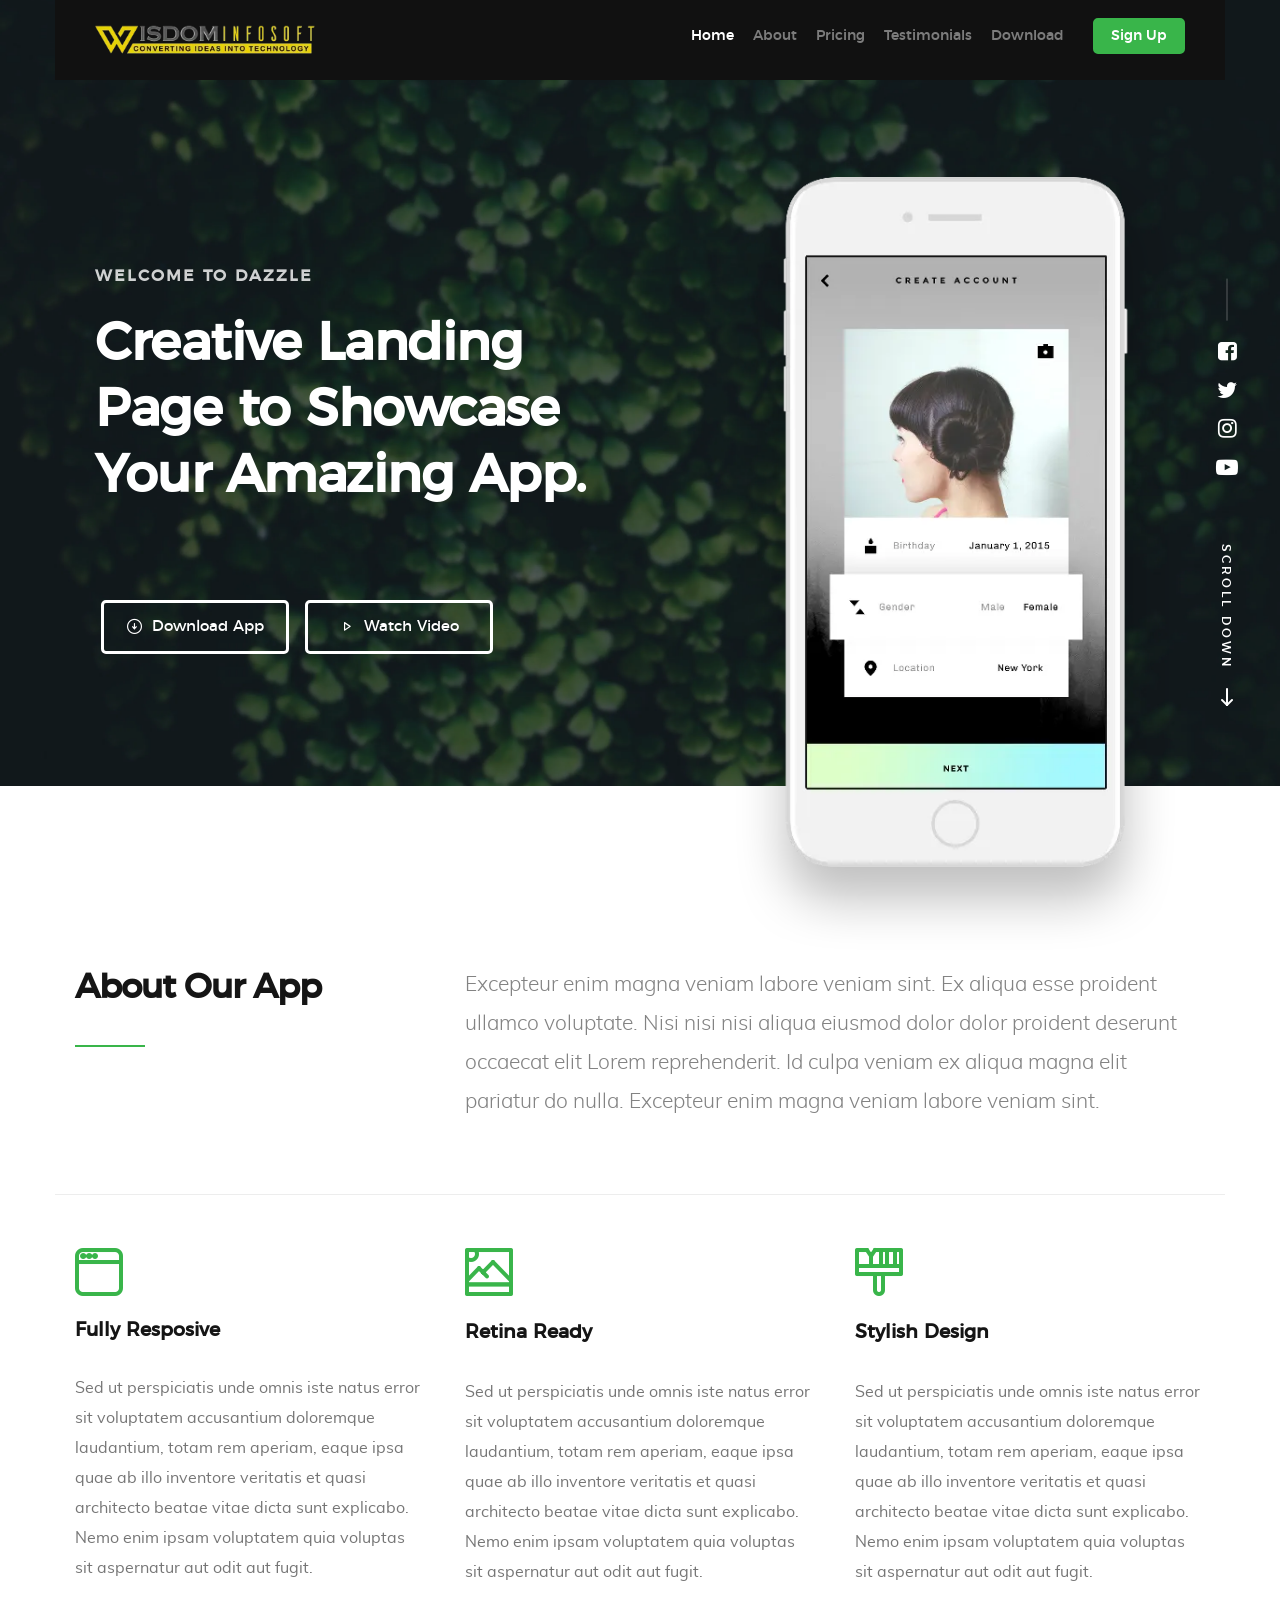
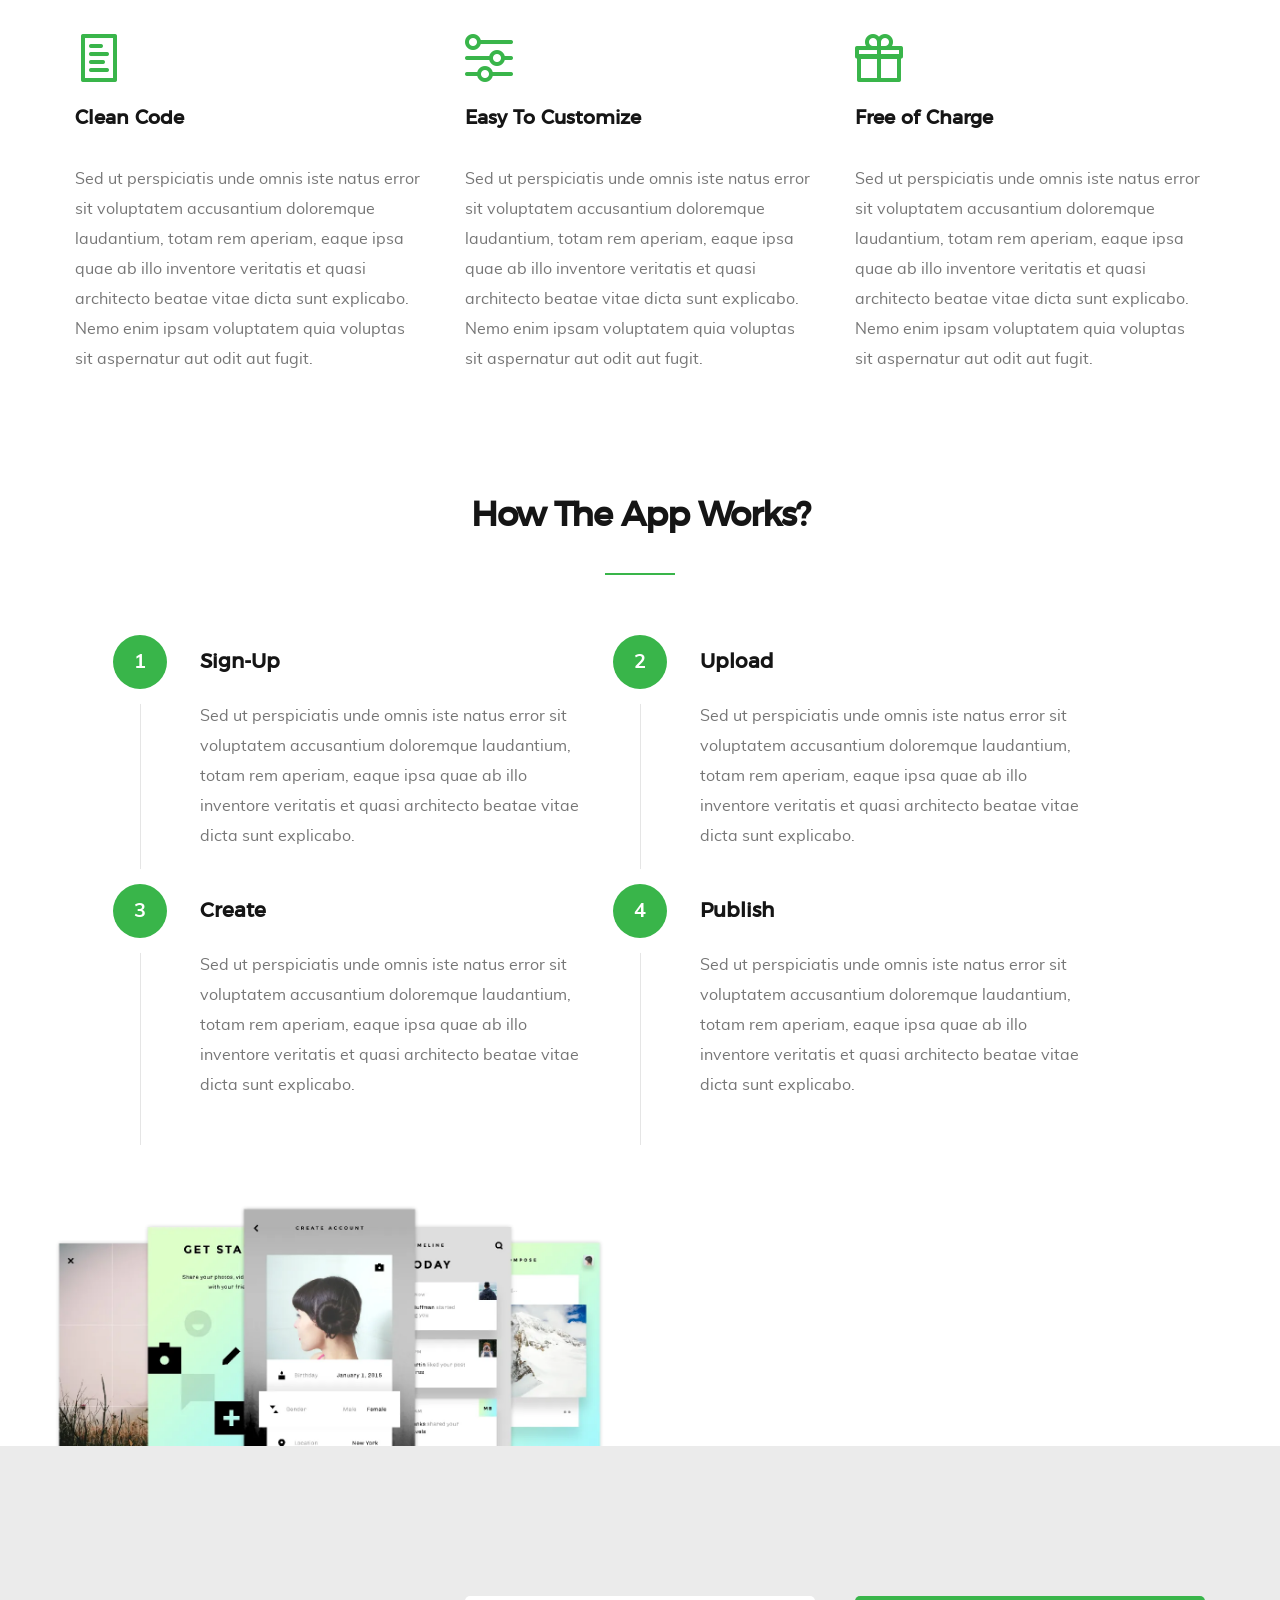
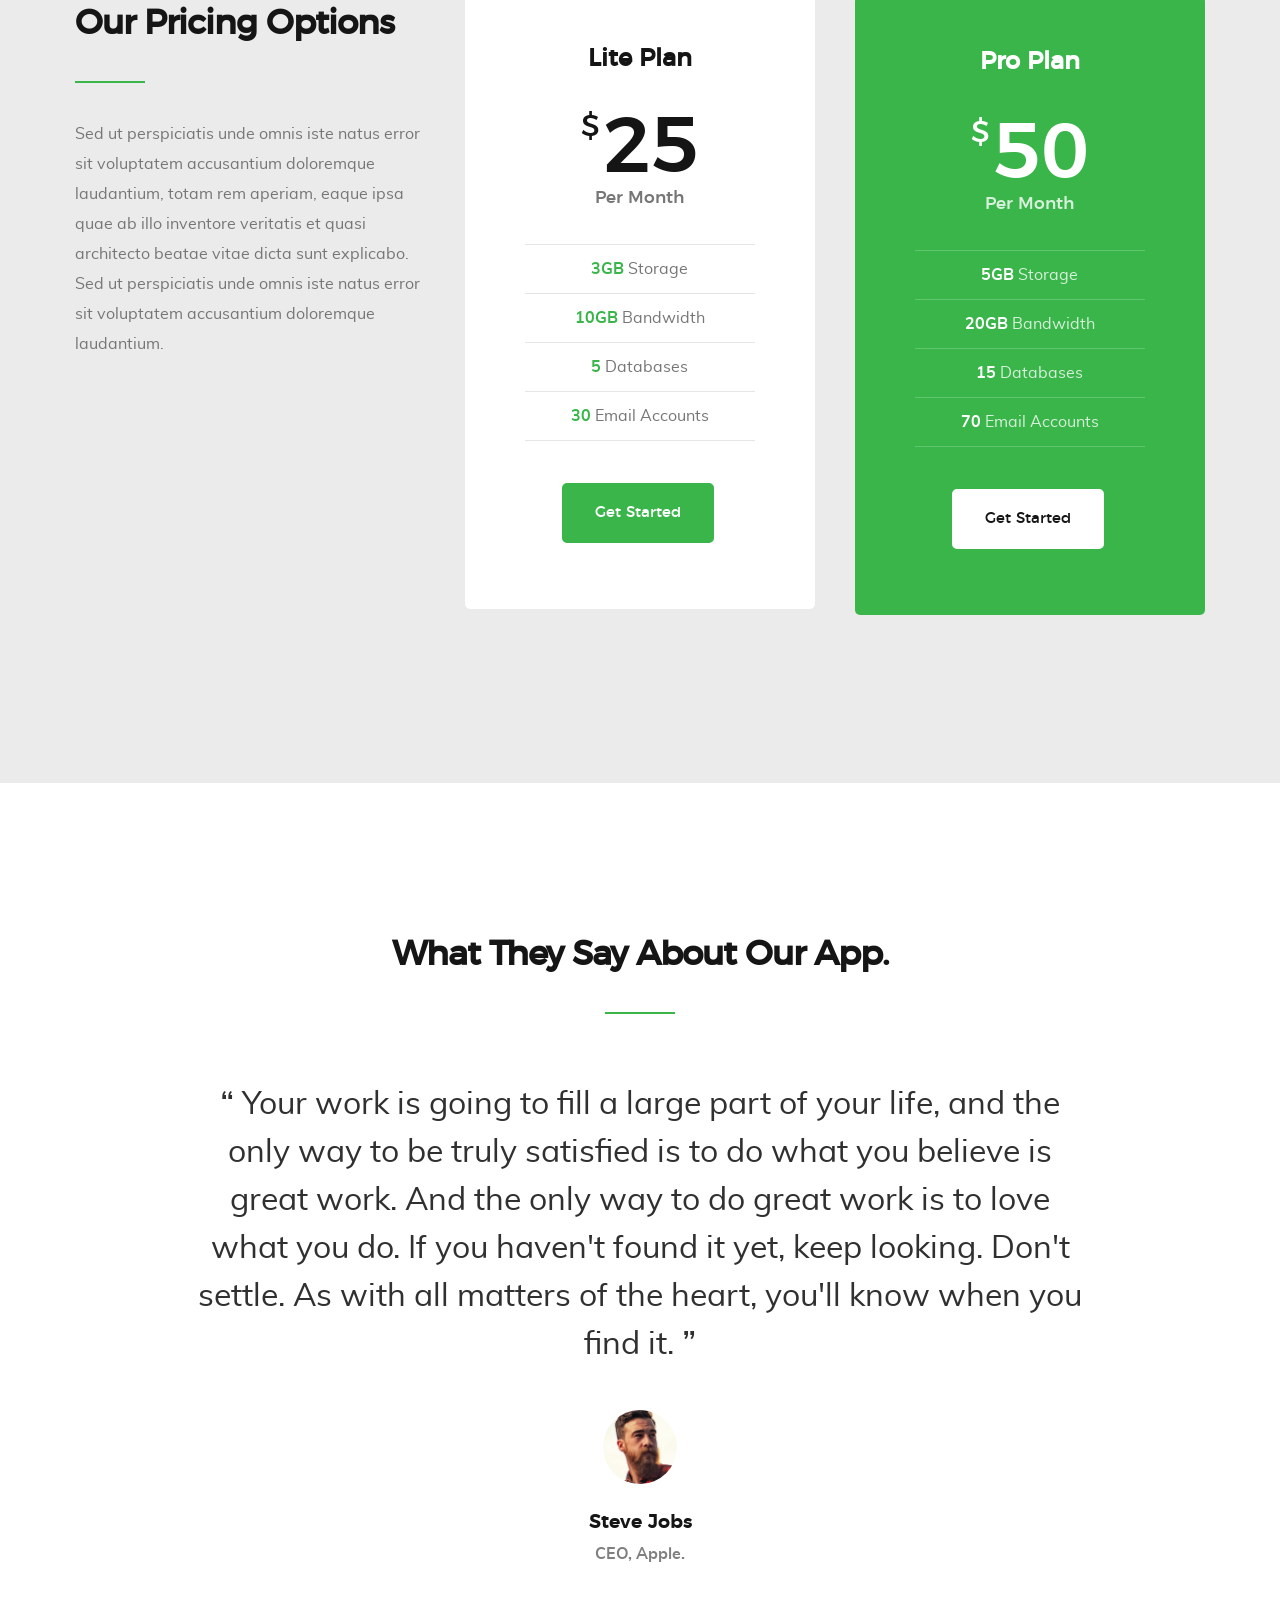
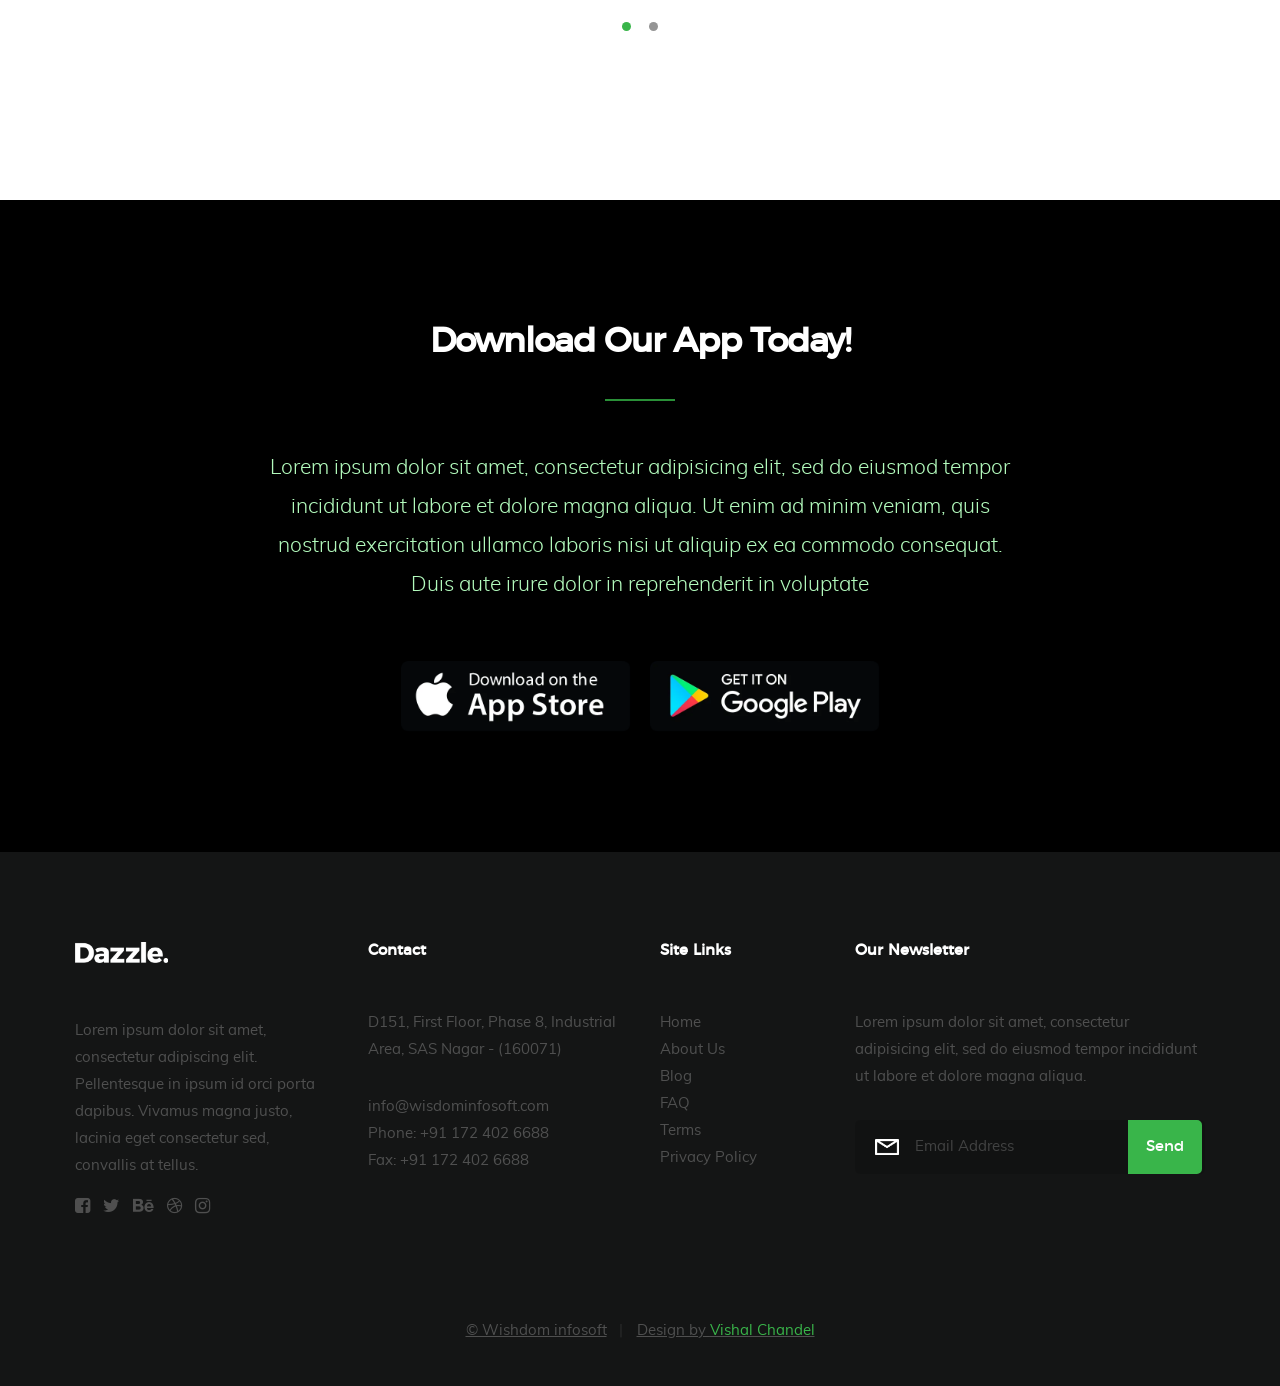
<file: dazzle-master/index.html>
<!DOCTYPE html>
<!--[if lt IE 9 ]><html class="no-js oldie" lang="en"> <![endif]-->
<!--[if IE 9 ]><html class="no-js oldie ie9" lang="en"> <![endif]-->
<!--[if (gte IE 9)|!(IE)]><!-->
<html class="no-js" lang="en">
<!--<![endif]-->

<head>

    <!--- basic page needs
   ================================================== -->
    <meta charset="utf-8">
    <title>Dazzle</title>
    <meta name="description" content=" index">
    <meta name="author" content="">

    <!-- mobile specific metas
   ================================================== -->
    <meta name="viewport" content="width=device-width, initial-scale=1">

    <!-- CSS
   ================================================== -->
    <link rel="stylesheet" href="assets/css/base.css">
    <link rel="stylesheet" href="assets/css/vendor.css">
    <link rel="stylesheet" href="assets/css/main.css">

    <!-- script
   ================================================== -->
    <script src="assets/js/modernizr.js"></script>
    <script src="assets/js/pace.min.js"></script>

    <!-- favicons
	================================================== -->
    <link rel="shortcut icon" href="favicon.ico" type="image/x-icon">
    <link rel="icon" href="favicon.ico" type="image/x-icon">

</head>

<body id="top">

    <!-- header 
   ================================================== -->
  <div id="common-header"></div>
   <!-- /header -->


   <!-- home
   ================================================== -->
   <section id="home" data-parallax="scroll"  aria-label="Modern office workspace with laptop and abstract design background" data-image-src="assets/images/hero-bg_converted.webp"  data-natural-width=3000 data-natural-height=2000>

        <div class="overlay"></div>
        <div class="home-content">        

            <div class="row contents">                     
                <div class="home-content-left">

                    <h3 data-aos="fade-up">Welcome to Dazzle</h3>

                    <h1 data-aos="fade-up">
                        Creative Landing <br>
                        Page to Showcase <br>
                        Your Amazing App.
                    </h1>

                    <div class="buttons" data-aos="fade-up">
                        <a href="#download" class="smoothscroll button stroke">
                            <span class="icon-circle-down" aria-hidden="true"></span>
                            Download App
                        </a>
                        <a href="http://player.vimeo.com/video/14592941?title=0&amp;byline=0&amp;portrait=0&amp;color=39b54a" data-lity class="button stroke">
                            <span class="icon-play" aria-hidden="true"></span>
                            Watch Video
                        </a>
                    </div>                                         

                </div>

                <div class="home-image-right">
                    <img src="assets/images/iphone-app-470_converted.webp" 
                        srcset="assets/images/iphone-app-470_converted.webp 1x, assets/images/iphone-app-470_converted.webp 2x"  
                        data-aos="fade-up" alt="images">
                </div>
            </div>

        </div> <!-- end home-content -->

        <ul class="home-social-list">
            <li>
                <a href="#" aria-label="icons"><i class="fa fa-facebook-square"></i></a>
            </li>
            <li>
                <a href="#" aria-label="icons"><i class="fa fa-twitter"></i></a>
            </li>
            <li>
                <a href="#" aria-label="icons"><i class="fa fa-instagram"></i></a>
            </li>
            <li>
                <a href="#" aria-label="icons"><i class="fa fa-youtube-play"></i></a>
            </li>
        </ul>
        <!-- end home-social-list -->

        <div class="home-scrolldown">
            <a href="#about" class="scroll-icon smoothscroll">
                <span>Scroll Down</span>
                <i class="icon-arrow-right" aria-hidden="true"></i>
            </a>
        </div>

    </section> <!-- end home -->  


    <!-- about
    ================================================== -->
    <section id="about">

        <div class="row about-intro">

            <div class="col-four">
                <h1 class="intro-header" data-aos="fade-up">About Our App</h1>
            </div>
            <div class="col-eight">
                <p class="lead" data-aos="fade-up">
                    Excepteur enim magna veniam labore veniam sint. Ex aliqua esse proident ullamco voluptate. Nisi nisi nisi aliqua eiusmod dolor dolor proident deserunt occaecat elit Lorem reprehenderit. Id culpa veniam ex aliqua magna elit pariatur do nulla. Excepteur enim magna veniam labore veniam sint.
                </p>
            </div>                       
            
        </div>

        <div class="row about-features">

            <div class="features-list block-1-3 block-m-1-2 block-mob-full group">

                <div class="bgrid feature" data-aos="fade-up">	

                    <span class="icon"><i class="icon-window"></i></span>            

                    <div class="service-content">	

                        <h2 class="h3-c">Fully Resposive</h2>

                        <p>Sed ut perspiciatis unde omnis iste natus error sit voluptatem accusantium doloremque laudantium, totam rem aperiam, eaque ipsa quae ab illo inventore veritatis et quasi architecto beatae vitae dicta sunt explicabo. Nemo enim ipsam voluptatem quia voluptas sit aspernatur aut odit aut fugit.
                        </p>
                        
                    </div> 	         	 

                    </div> <!-- /bgrid -->

                    <div class="bgrid feature" data-aos="fade-up">	

                        <span class="icon"><i class="icon-image"></i></span>                          

                    <div class="service-content">	
                        <h3>Retina Ready</h3>  

                        <p>Sed ut perspiciatis unde omnis iste natus error sit voluptatem accusantium doloremque laudantium, totam rem aperiam, eaque ipsa quae ab illo inventore veritatis et quasi architecto beatae vitae dicta sunt explicabo. Nemo enim ipsam voluptatem quia voluptas sit aspernatur aut odit aut fugit.
                        </p>

                        
                    </div>	                          

                </div> <!-- /bgrid -->

                <div class="bgrid feature" data-aos="fade-up">

                    <span class="icon"><i class="icon-paint-brush"></i></span>		            

                    <div class="service-content">
                        <h3>Stylish Design</h3>

                        <p>Sed ut perspiciatis unde omnis iste natus error sit voluptatem accusantium doloremque laudantium, totam rem aperiam, eaque ipsa quae ab illo inventore veritatis et quasi architecto beatae vitae dicta sunt explicabo. Nemo enim ipsam voluptatem quia voluptas sit aspernatur aut odit aut fugit.
                        </p> 
                            
                    </div> 	            	               

                </div> <!-- /bgrid -->

                    <div class="bgrid feature" data-aos="fade-up">

                        <span class="icon"><i class="icon-file"></i></span>	              

                    <div class="service-content">
                        <h3>Clean Code</h3>

                        <p>Sed ut perspiciatis unde omnis iste natus error sit voluptatem accusantium doloremque laudantium, totam rem aperiam, eaque ipsa quae ab illo inventore veritatis et quasi architecto beatae vitae dicta sunt explicabo. Nemo enim ipsam voluptatem quia voluptas sit aspernatur aut odit aut fugit.
                        </p> 
                        
                    </div>                

                    </div> <!-- /bgrid -->

                <div class="bgrid feature" data-aos="fade-up">

                    <span class="icon"><i class="icon-sliders"></i></span>	            

                    <div class="service-content">	
                        <h3>Easy To Customize</h3>

                        <p>Sed ut perspiciatis unde omnis iste natus error sit voluptatem accusantium doloremque laudantium, totam rem aperiam, eaque ipsa quae ab illo inventore veritatis et quasi architecto beatae vitae dicta sunt explicabo. Nemo enim ipsam voluptatem quia voluptas sit aspernatur aut odit aut fugit.
                        </p>                            
                    </div>	               

                </div> <!-- /bgrid -->

                <div class="bgrid feature" data-aos="fade-up">

                    <span class="icon"><i class="icon-gift"></i></span>	   	           

                    <div class="service-content">
                        <h3>Free of Charge</h3>

                        <p>Sed ut perspiciatis unde omnis iste natus error sit voluptatem accusantium doloremque laudantium, totam rem aperiam, eaque ipsa quae ab illo inventore veritatis et quasi architecto beatae vitae dicta sunt explicabo. Nemo enim ipsam voluptatem quia voluptas sit aspernatur aut odit aut fugit.
                        </p> 
                            
                    </div>	               

                </div> <!-- /bgrid -->

            </div> <!-- end features-list -->

        </div> <!-- end about-features -->

        <div class="row about-how">
          
            <h1 class="intro-header" data-aos="fade-up">How The App Works?</h1>           

            <div class="about-how-content" data-aos="fade-up">
                <div class="about-how-steps block-1-2 block-tab-full group">

                    <div class="bgrid step" data-item="1">
                        <h2 class="h2-c">Sign-Up</h2>
                        <p>Sed ut perspiciatis unde omnis iste natus error sit voluptatem accusantium doloremque laudantium, totam rem aperiam, eaque ipsa quae ab illo inventore veritatis et quasi architecto beatae vitae dicta sunt explicabo. 
                        </p> 
                    </div>

                    <div class="bgrid step" data-item="2">
                        <h3>Upload</h3>
                        <p>Sed ut perspiciatis unde omnis iste natus error sit voluptatem accusantium doloremque laudantium, totam rem aperiam, eaque ipsa quae ab illo inventore veritatis et quasi architecto beatae vitae dicta sunt explicabo. 
                        </p> 
                    </div>               
               
                    <div class="bgrid step" data-item="3">
                        <h3>Create</h3>
                        <p>Sed ut perspiciatis unde omnis iste natus error sit voluptatem accusantium doloremque laudantium, totam rem aperiam, eaque ipsa quae ab illo inventore veritatis et quasi architecto beatae vitae dicta sunt explicabo. 
                        </p> 
                    </div>

                    <div class="bgrid step" data-item="4">
                        <h3>Publish</h3>
                        <p>Sed ut perspiciatis unde omnis iste natus error sit voluptatem accusantium doloremque laudantium, totam rem aperiam, eaque ipsa quae ab illo inventore veritatis et quasi architecto beatae vitae dicta sunt explicabo. 
                        </p> 
                    </div>  

                </div>           
           </div> <!-- end about-how-content -->

        </div> <!-- end about-how -->

        <div class="row about-bottom-image">

           <img src="assets/images/app-screens-1200_converted.webp" 
                srcset="assets/images/app-screens-1200_converted.webp 600w, 
                        assets/images/app-screens-1200_converted.webp 1200w, 
                        assets/images/app-screens-1200_converted.webp 2800w" 
                sizes="(max-width: 2800px) 100vw, 2800px"
                alt="App Screenshots" data-aos="fade-up">

        </div>  <!-- end about-bottom-image -->       
        
    </section> <!-- end about -->  
   

    <!-- pricing
    ================================================== -->
    <section id="pricing">
        <div class="row pricing-content">

            <div class="col-four pricing-intro">
                <h1 class="intro-header" data-aos="fade-up">Our Pricing Options</h1>

                <p data-aos="fade-up">Sed ut perspiciatis unde omnis iste natus error sit voluptatem accusantium doloremque laudantium, totam rem aperiam, eaque ipsa quae ab illo inventore veritatis et quasi architecto beatae vitae dicta sunt explicabo. Sed ut perspiciatis unde omnis iste natus error sit voluptatem accusantium doloremque laudantium. 
                </p>
            </div>

            <div class="col-eight pricing-table">
                <div class="row">

                    <div class="col-six plan-wrap">
                        <div class="plan-block" data-aos="fade-up"> 

                            <div class="plan-top-part">
                                <h2 class="plan-block-title">Lite Plan</h2>
                                <p class="plan-block-price"><sup>$</sup>25</p>
                                <p class="plan-block-per">Per Month</p>
                            </div>

                            <div class="plan-bottom-part">
                                <ul class="plan-block-features">
                                    <li><span>3GB</span> Storage</li>
                                    <li><span>10GB</span> Bandwidth</li>	                  
                                    <li><span>5</span> Databases</li>		                  
                                    <li><span>30</span> Email Accounts</li>
                                </ul>

                                <a class="button button-primary large" href="">Get Started</a>
                            </div>  
                     
                        </div>
                    </div> <!-- end plan-wrap -->

                    <div class="col-six plan-wrap">
                        <div class="plan-block primary" data-aos="fade-up">

                            <div class="plan-top-part">
                                <h3 class="plan-block-title">Pro Plan</h3>
                                <p class="plan-block-price"><sup>$</sup>50</p>
                                <p class="plan-block-per">Per Month</p>
                            </div>

                            <div class="plan-bottom-part">
                                <ul class="plan-block-features">
                                    <li><span>5GB</span> Storage</li>
                                    <li><span>20GB</span> Bandwidth</li>	                  
                                    <li><span>15</span> Databases</li>		                  
                                    <li><span>70</span> Email Accounts</li>
                                </ul>

                                <a class="button button-primary large" href="">Get Started</a>
                            </div>

                        </div>
                    </div> <!-- end plan-wrap -->

                </div>               
            </div> <!-- end pricing-table -->

        </div> <!-- end pricing-content -->
    </section> <!-- end pricing -->


    <!-- Testimonials Section
    ================================================== -->
    <section id="testimonials">

        <div class="row">
            <div class="col-twelve">
                <h1 class="intro-header" data-aos="fade-up">What They Say About Our App.</h1>
            </div>   		
        </div>   	

        <div class="row owl-wrap">

            <div id="testimonial-slider"  data-aos="fade-up">

                <div class="slides owl-carousel">

                    <div>
                        <p>
                        Your work is going to fill a large part of your life, and the only way to be truly satisfied is
                        to do what you believe is great work. And the only way to do great work is to love what you do.
                        If you haven't found it yet, keep looking. Don't settle. As with all matters of the heart, you'll know when you find it.
                        </p> 

                        <div class="testimonial-author">
                                <img src="assets/images/avatars/user-02_converted.webp" alt="Author image">
                                <div class="author-info">
                                    Steve Jobs
                                    <span class="position">CEO, Apple.</span>
                                </div>
                        </div>                 
                    </div> 

                    <div>
                        <p>
                        This is Photoshop's version  of Lorem Ipsum. Proin gravida nibh vel velit auctor aliquet.
                        Aenean sollicitudin, lorem quis bibendum auctor, nisi elit consequat ipsum, nec sagittis sem
                        nibh id elit. Duis sed odio sit amet nibh vulputate cursus a sit amet mauris.    
                        </p>

                        <div class="testimonial-author">
                                <img src="assets/images/avatars/user-03_converted.webp" alt="Author image">
                                <div class="author-info">
                                    John Doe
                                    <span>CEO, ABC Corp.</span>
                                </div>
                        </div>                                         
                    </div> 

                </div> <!-- end slides -->

            </div> <!-- end testimonial-slider -->         
            
        </div> <!-- end flex-container -->

    </section> <!-- end testimonials -->
    

    <!-- download
    ================================================== -->
    <section id="download">

        <div class="row">
            <div class="col-full">
                <h1 class="intro-header"  data-aos="fade-up">Download Our App Today!</h1>

                <p class="lead" data-aos="fade-up">
                    Lorem ipsum dolor sit amet, consectetur adipisicing elit, sed do eiusmod tempor incididunt ut labore et dolore magna aliqua. Ut enim ad minim veniam, quis nostrud exercitation ullamco laboris nisi ut aliquip ex ea commodo consequat. Duis aute irure dolor in reprehenderit in voluptate
                </p>

                <ul class="download-badges">
                    <li><a href="#" title="" class="badge-appstore"  data-aos="fade-up">App Store</a></li>
                    <li><a href="#" title="" class="badge-googleplay" data-aos="fade-up">Play Store</a></li>
                </ul>

            </div>
        </div>

    </section> <!-- end download -->    


    <!-- footer
    ================================================== -->
   <div id="common-footer"></div>

    <div id="preloader"> 
    	<div id="loader"></div>
    </div>  
    <!-- SIGN UP MODAL -->
<div id="signup-modal" class="modal-overlay" aria-hidden="true">
  <div class="modal-box" role="dialog" aria-modal="true" aria-labelledby="signup-title">
    <button class="modal-close" aria-label="Close">&times;</button>

    <h2 id="signup-title">Create Your Account</h2>
    <p class="modal-subtitle">Start building faster with Dazzle</p>

    <form class="signup-form">
      <div class="form-group">
        <label for="name">Full Name</label>
        <input type="text" id="name" placeholder="John Doe" required>
      </div>

      <div class="form-group">
        <label for="email">Email Address</label>
        <input type="email" id="email" placeholder="you@example.com" required>
      </div>

      <div class="form-group">
        <label for="password">Password</label>
        <input type="password" id="password" placeholder="Minimum 8 characters" required>
      </div>

      <button type="submit" class="btn-primary full-width">
        Sign Up
      </button>

      <p class="form-footer">
        Already have an account?
        <a href="#">Login</a>
      </p>
    </form>
  </div>
</div>


    <!-- Java Script
    ================================================== -->
    <script src="assets/js/jquery-2.1.3.min.js"></script>
    <script src="assets/js/plugins.js"></script>
    <script src="assets/js/main.js"></script>
    <script src="assets/js/custom.js"></script>
    <script>
document.addEventListener("DOMContentLoaded", () => {
  document.querySelectorAll("img.parallax-slider").forEach(img => {
    img.setAttribute("alt", "");
    img.setAttribute("aria-hidden", "true");
  });
});
</script>
<script>
document.addEventListener("DOMContentLoaded", () => {
  const modal = document.getElementById("signup-modal");
  const openBtn = document.querySelector(".cta"); // your Sign Up button
  const closeBtn = document.querySelector(".modal-close");

  if (!modal || !openBtn) return;

  openBtn.addEventListener("click", e => {
    e.preventDefault();
    modal.style.display = "flex";
    modal.setAttribute("aria-hidden", "false");
  });

  closeBtn.addEventListener("click", () => {
    modal.style.display = "none";
    modal.setAttribute("aria-hidden", "true");
  });

  modal.addEventListener("click", e => {
    if (e.target === modal) {
      modal.style.display = "none";
      modal.setAttribute("aria-hidden", "true");
    }
  });
});
</script>



</body>

</html>
</file>
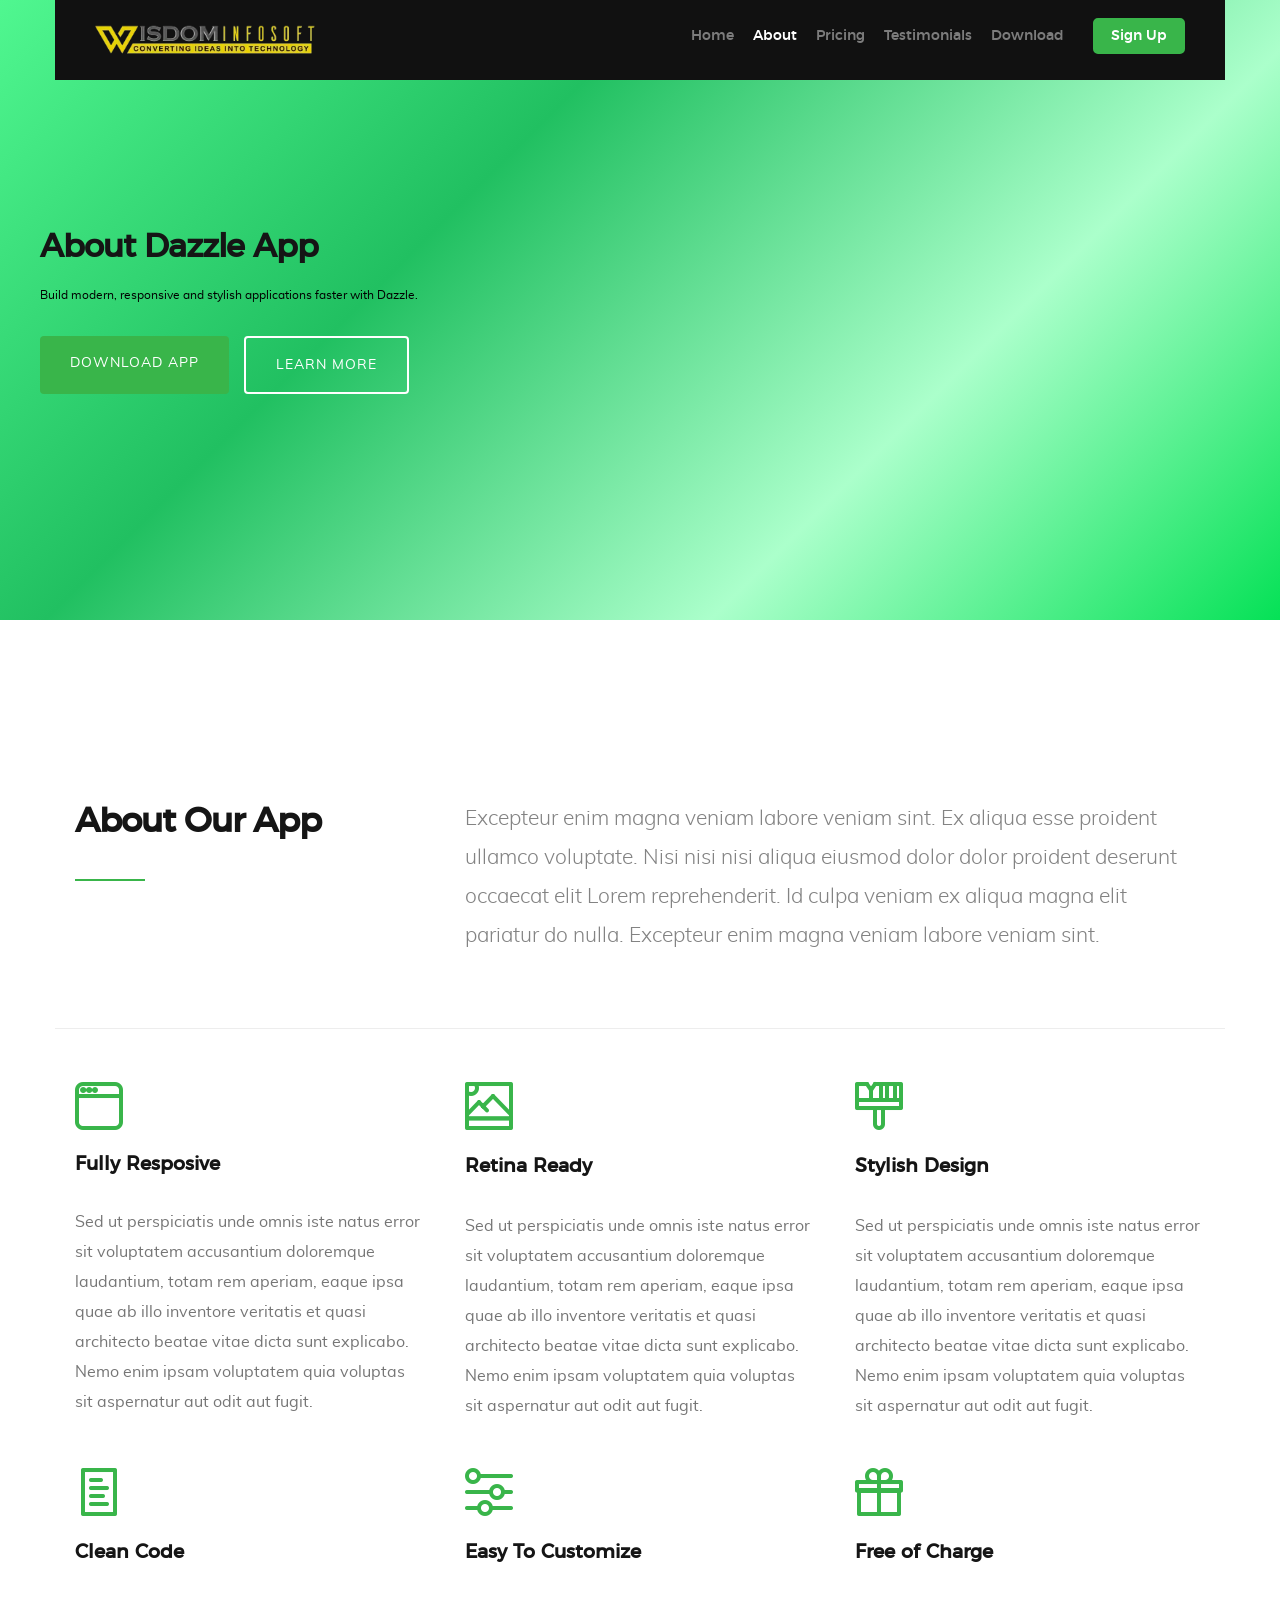
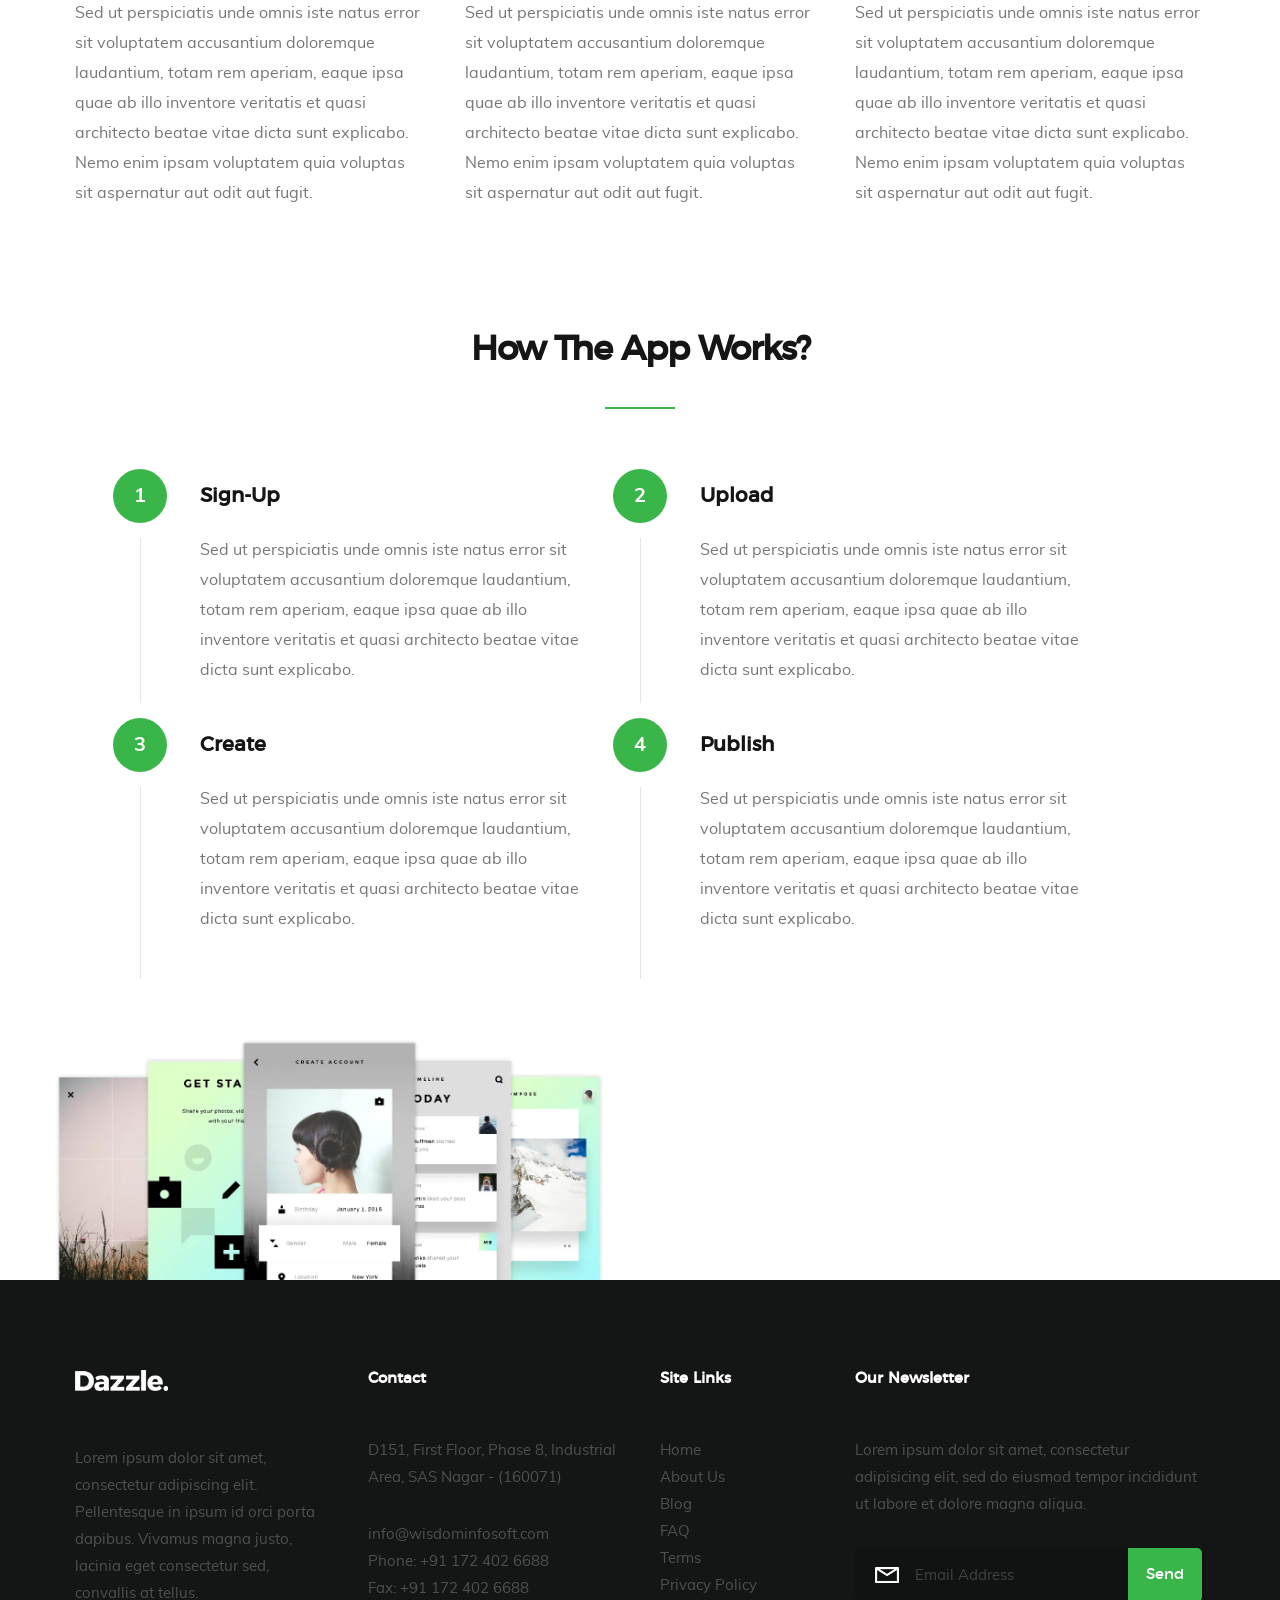
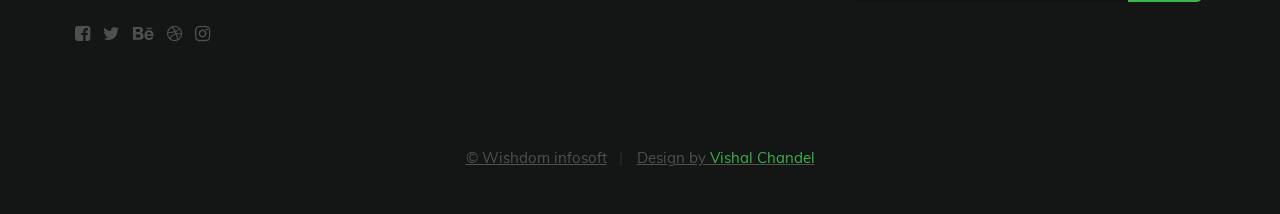
<file: dazzle-master/about.html>
<!DOCTYPE html>
<!--[if lt IE 9 ]><html class="no-js oldie" lang="en"> <![endif]-->
<!--[if IE 9 ]><html class="no-js oldie ie9" lang="en"> <![endif]-->
<!--[if (gte IE 9)|!(IE)]><!-->
<html class="no-js" lang="en">
    <head>

    <!--- basic page needs
   ================================================== -->
    <meta charset="utf-8">
    <title>Dazzle</title>
    <meta name="description" content="about">
    <meta name="author" content="">

    <!-- mobile specific metas
   ================================================== -->
    <meta name="viewport" content="width=device-width, initial-scale=1">

    <!-- CSS
   ================================================== -->
    <link rel="stylesheet" href="assets/css/base.css">
    <link rel="stylesheet" href="assets/css/vendor.css">
    <link rel="stylesheet" href="assets/css/main.css">

    <!-- script
   ================================================== -->
    <script src="assets/js/modernizr.js"></script>
    <script src="assets/js/pace.min.js"></script>

    <!-- favicons
	================================================== -->
    <link rel="shortcut icon" href="favicon.ico" type="image/x-icon">
    <link rel="icon" href="favicon.ico" type="image/x-icon">

</head>
<body id="top">

    <!-- header 
   ================================================== -->
  <div id="common-header"></div>
  <div id="page-banner-container" style="min-height: 200px;"></div>

<main>
   <section id="about">

        <div class="row about-intro">

            <div class="col-four">
                <h1 class="intro-header" data-aos="fade-up">About Our App</h1>
            </div>
            <div class="col-eight">
                <p class="lead" data-aos="fade-up">
                    Excepteur enim magna veniam labore veniam sint. Ex aliqua esse proident ullamco voluptate. Nisi nisi nisi aliqua eiusmod dolor dolor proident deserunt occaecat elit Lorem reprehenderit. Id culpa veniam ex aliqua magna elit pariatur do nulla. Excepteur enim magna veniam labore veniam sint.
                </p>
            </div>                       
            
        </div>

        <div class="row about-features">

            <div class="features-list block-1-3 block-m-1-2 block-mob-full group">

                <div class="bgrid feature" data-aos="fade-up">	

                    <span class="icon"><i class="icon-window"></i></span>            

                    <div class="service-content">	

                        <h2 class="h3-c">Fully Resposive</h2>

                        <p>Sed ut perspiciatis unde omnis iste natus error sit voluptatem accusantium doloremque laudantium, totam rem aperiam, eaque ipsa quae ab illo inventore veritatis et quasi architecto beatae vitae dicta sunt explicabo. Nemo enim ipsam voluptatem quia voluptas sit aspernatur aut odit aut fugit.
                        </p>
                        
                    </div> 	         	 

                    </div> <!-- /bgrid -->

                    <div class="bgrid feature" data-aos="fade-up">	

                        <span class="icon"><i class="icon-image"></i></span>                          

                    <div class="service-content">	
                        <h3>Retina Ready</h3>  

                        <p>Sed ut perspiciatis unde omnis iste natus error sit voluptatem accusantium doloremque laudantium, totam rem aperiam, eaque ipsa quae ab illo inventore veritatis et quasi architecto beatae vitae dicta sunt explicabo. Nemo enim ipsam voluptatem quia voluptas sit aspernatur aut odit aut fugit.
                        </p>

                        
                    </div>	                          

                </div> <!-- /bgrid -->

                <div class="bgrid feature" data-aos="fade-up">

                    <span class="icon"><i class="icon-paint-brush"></i></span>		            

                    <div class="service-content">
                        <h3>Stylish Design</h3>

                        <p>Sed ut perspiciatis unde omnis iste natus error sit voluptatem accusantium doloremque laudantium, totam rem aperiam, eaque ipsa quae ab illo inventore veritatis et quasi architecto beatae vitae dicta sunt explicabo. Nemo enim ipsam voluptatem quia voluptas sit aspernatur aut odit aut fugit.
                        </p> 
                            
                    </div> 	            	               

                </div> <!-- /bgrid -->

                    <div class="bgrid feature" data-aos="fade-up">

                        <span class="icon"><i class="icon-file"></i></span>	              

                    <div class="service-content">
                        <h3>Clean Code</h3>

                        <p>Sed ut perspiciatis unde omnis iste natus error sit voluptatem accusantium doloremque laudantium, totam rem aperiam, eaque ipsa quae ab illo inventore veritatis et quasi architecto beatae vitae dicta sunt explicabo. Nemo enim ipsam voluptatem quia voluptas sit aspernatur aut odit aut fugit.
                        </p> 
                        
                    </div>                

                    </div> <!-- /bgrid -->

                <div class="bgrid feature" data-aos="fade-up">

                    <span class="icon"><i class="icon-sliders"></i></span>	            

                    <div class="service-content">	
                        <h3>Easy To Customize</h3>

                        <p>Sed ut perspiciatis unde omnis iste natus error sit voluptatem accusantium doloremque laudantium, totam rem aperiam, eaque ipsa quae ab illo inventore veritatis et quasi architecto beatae vitae dicta sunt explicabo. Nemo enim ipsam voluptatem quia voluptas sit aspernatur aut odit aut fugit.
                        </p>                            
                    </div>	               

                </div> <!-- /bgrid -->

                <div class="bgrid feature" data-aos="fade-up">

                    <span class="icon"><i class="icon-gift"></i></span>	   	           

                    <div class="service-content">
                        <h3>Free of Charge</h3>

                        <p>Sed ut perspiciatis unde omnis iste natus error sit voluptatem accusantium doloremque laudantium, totam rem aperiam, eaque ipsa quae ab illo inventore veritatis et quasi architecto beatae vitae dicta sunt explicabo. Nemo enim ipsam voluptatem quia voluptas sit aspernatur aut odit aut fugit.
                        </p> 
                            
                    </div>	               

                </div> <!-- /bgrid -->

            </div> <!-- end features-list -->

        </div> <!-- end about-features -->

        <div class="row about-how">
          
            <h1 class="intro-header" data-aos="fade-up">How The App Works?</h1>           

            <div class="about-how-content" data-aos="fade-up">
                <div class="about-how-steps block-1-2 block-tab-full group">

                    <div class="bgrid step" data-item="1">
                        <h2 class="h2-c">Sign-Up</h2>
                        <p>Sed ut perspiciatis unde omnis iste natus error sit voluptatem accusantium doloremque laudantium, totam rem aperiam, eaque ipsa quae ab illo inventore veritatis et quasi architecto beatae vitae dicta sunt explicabo. 
                        </p> 
                    </div>

                    <div class="bgrid step" data-item="2">
                        <h3>Upload</h3>
                        <p>Sed ut perspiciatis unde omnis iste natus error sit voluptatem accusantium doloremque laudantium, totam rem aperiam, eaque ipsa quae ab illo inventore veritatis et quasi architecto beatae vitae dicta sunt explicabo. 
                        </p> 
                    </div>               
               
                    <div class="bgrid step" data-item="3">
                        <h3>Create</h3>
                        <p>Sed ut perspiciatis unde omnis iste natus error sit voluptatem accusantium doloremque laudantium, totam rem aperiam, eaque ipsa quae ab illo inventore veritatis et quasi architecto beatae vitae dicta sunt explicabo. 
                        </p> 
                    </div>

                    <div class="bgrid step" data-item="4">
                        <h3>Publish</h3>
                        <p>Sed ut perspiciatis unde omnis iste natus error sit voluptatem accusantium doloremque laudantium, totam rem aperiam, eaque ipsa quae ab illo inventore veritatis et quasi architecto beatae vitae dicta sunt explicabo. 
                        </p> 
                    </div>  

                </div>           
           </div> <!-- end about-how-content -->

        </div> <!-- end about-how -->

        <div class="row about-bottom-image">

           <img src="assets/images/app-screens-1200_converted.webp" 
                srcset="assets/images/app-screens-1200_converted.webp 600w, 
                        assets/images/app-screens-1200_converted.webp 1200w, 
                        assets/images/app-screens-1200_converted.webp 2800w" 
                sizes="(max-width: 2800px) 100vw, 2800px"
                alt="App Screenshots" data-aos="fade-up">

        </div>  <!-- end about-bottom-image -->       
        
    </section>
</main>
       <div id="common-footer"></div>

    <div id="preloader"> 
    	<div id="loader"></div>
    </div>  
<div id="signup-modal" class="modal-overlay" aria-hidden="true">
  <div class="modal-box" role="dialog" aria-modal="true" aria-labelledby="signup-title">
    <button class="modal-close" aria-label="Close">&times;</button>

    <h2 id="signup-title">Create Your Account</h2>
    <p class="modal-subtitle">Start building faster with Dazzle</p>

    <form class="signup-form">
      <div class="form-group">
        <label for="name">Full Name</label>
        <input type="text" id="name" placeholder="John Doe" required>
      </div>

      <div class="form-group">
        <label for="email">Email Address</label>
        <input type="email" id="email" placeholder="you@example.com" required>
      </div>

      <div class="form-group">
        <label for="password">Password</label>
        <input type="password" id="password" placeholder="Minimum 8 characters" required>
      </div>

      <button type="submit" class="btn-primary full-width">
        Sign Up
      </button>

      <p class="form-footer">
        Already have an account?
        <a href="#">Login</a>
      </p>
    </form>
  </div>
</div>
    <!-- Java Script
    ================================================== -->
    <script src="assets/js/jquery-2.1.3.min.js"></script>
    <script src="assets/js/plugins.js"></script>
    <script src="assets/js/main.js"></script>
    <script src="assets/js/custom.js"></script>
    <script>
document.addEventListener("DOMContentLoaded", () => {

  fetch("common/banner/about-banner.html")
    .then(res => {
      if (!res.ok) throw new Error("Banner not found");
      return res.text();
    })
    .then(html => {
      const banner = document.getElementById("page-banner-container");
      if (banner) {
        banner.innerHTML = html;
      }
    })
    .catch(console.error);

});
</script>
<script>
document.addEventListener("DOMContentLoaded", () => {
  const modal = document.getElementById("signup-modal");
  const openBtn = document.querySelector(".cta"); // your Sign Up button
  const closeBtn = document.querySelector(".modal-close");

  if (!modal || !openBtn) return;

  openBtn.addEventListener("click", e => {
    e.preventDefault();
    modal.style.display = "flex";
    modal.setAttribute("aria-hidden", "false");
  });

  closeBtn.addEventListener("click", () => {
    modal.style.display = "none";
    modal.setAttribute("aria-hidden", "true");
  });

  modal.addEventListener("click", e => {
    if (e.target === modal) {
      modal.style.display = "none";
      modal.setAttribute("aria-hidden", "true");
    }
  });
});
</script>

</body>

</html>
</file>
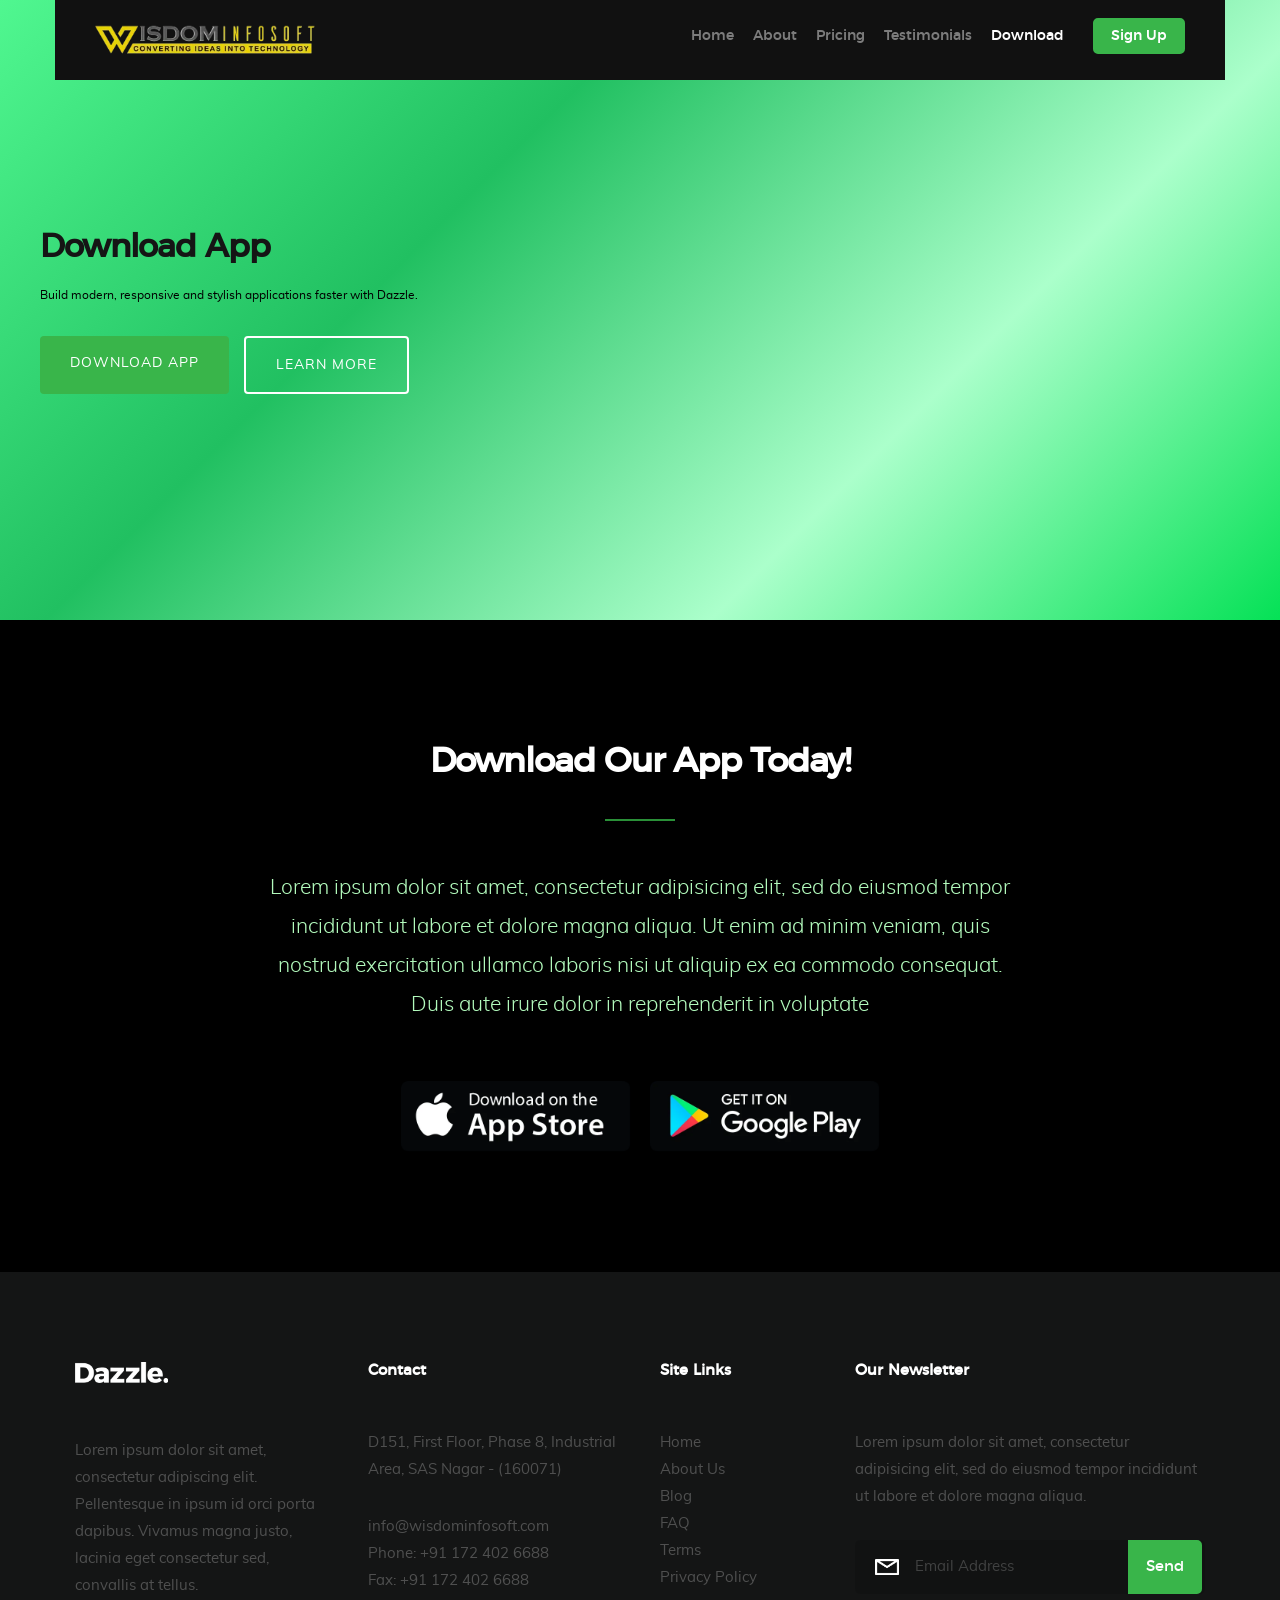
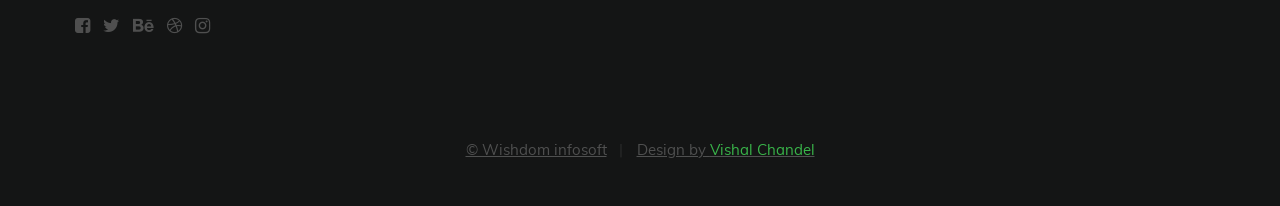
<file: dazzle-master/download.html>
<!DOCTYPE html>
<!--[if lt IE 9 ]><html class="no-js oldie" lang="en"> <![endif]-->
<!--[if IE 9 ]><html class="no-js oldie ie9" lang="en"> <![endif]-->
<!--[if (gte IE 9)|!(IE)]><!-->
<html class="no-js" lang="en">
    <head>

    <!--- basic page needs
   ================================================== -->
    <meta charset="utf-8">
    <title>Dazzle</title>
    <meta name="description" content="about">
    <meta name="author" content="">

    <!-- mobile specific metas
   ================================================== -->
    <meta name="viewport" content="width=device-width, initial-scale=1">

    <!-- CSS
   ================================================== -->
    <link rel="stylesheet" href="assets/css/base.css">
    <link rel="stylesheet" href="assets/css/vendor.css">
    <link rel="stylesheet" href="assets/css/main.css">

    <!-- script
   ================================================== -->
    <script src="assets/js/modernizr.js"></script>
    <script src="assets/js/pace.min.js"></script>

    <!-- favicons
	================================================== -->
    <link rel="shortcut icon" href="favicon.ico" type="image/x-icon">
    <link rel="icon" href="favicon.ico" type="image/x-icon">

</head>
<body id="top">

    <!-- header 
   ================================================== -->
  <div id="common-header"></div>
  <div id="page-banner-container" style="min-height: 200px;"></div>

<main>
     <section id="download">

        <div class="row">
            <div class="col-full">
                <h1 class="intro-header"  data-aos="fade-up">Download Our App Today!</h1>

                <p class="lead" data-aos="fade-up">
                    Lorem ipsum dolor sit amet, consectetur adipisicing elit, sed do eiusmod tempor incididunt ut labore et dolore magna aliqua. Ut enim ad minim veniam, quis nostrud exercitation ullamco laboris nisi ut aliquip ex ea commodo consequat. Duis aute irure dolor in reprehenderit in voluptate
                </p>

                <ul class="download-badges">
                    <li><a href="#" title="" class="badge-appstore"  data-aos="fade-up">App Store</a></li>
                    <li><a href="#" title="" class="badge-googleplay" data-aos="fade-up">Play Store</a></li>
                </ul>

            </div>
        </div>

    </section> 
</main>
       <div id="common-footer"></div>

    <div id="preloader"> 
    	<div id="loader"></div>
    </div>  <div id="signup-modal" class="modal-overlay" aria-hidden="true">
  <div class="modal-box" role="dialog" aria-modal="true" aria-labelledby="signup-title">
    <button class="modal-close" aria-label="Close">&times;</button>

    <h2 id="signup-title">Create Your Account</h2>
    <p class="modal-subtitle">Start building faster with Dazzle</p>

    <form class="signup-form">
      <div class="form-group">
        <label for="name">Full Name</label>
        <input type="text" id="name" placeholder="John Doe" required>
      </div>

      <div class="form-group">
        <label for="email">Email Address</label>
        <input type="email" id="email" placeholder="you@example.com" required>
      </div>

      <div class="form-group">
        <label for="password">Password</label>
        <input type="password" id="password" placeholder="Minimum 8 characters" required>
      </div>

      <button type="submit" class="btn-primary full-width">
        Sign Up
      </button>

      <p class="form-footer">
        Already have an account?
        <a href="#">Login</a>
      </p>
    </form>
  </div>
</div>

    <!-- Java Script
    ================================================== -->
    <script src="assets/js/jquery-2.1.3.min.js"></script>
    <script src="assets/js/plugins.js"></script>
    <script src="assets/js/main.js"></script>
    <script src="assets/js/custom.js"></script>
    <script>
document.addEventListener("DOMContentLoaded", () => {

  fetch("common/banner/download-banner.html")
    .then(res => {
      if (!res.ok) throw new Error("Banner not found");
      return res.text();
    })
    .then(html => {
      const banner = document.getElementById("page-banner-container");
      if (banner) {
        banner.innerHTML = html;
      }
    })
    .catch(console.error);

});
</script>
<script>
document.addEventListener("DOMContentLoaded", () => {
  const modal = document.getElementById("signup-modal");
  const openBtn = document.querySelector(".cta"); // your Sign Up button
  const closeBtn = document.querySelector(".modal-close");

  if (!modal || !openBtn) return;

  openBtn.addEventListener("click", e => {
    e.preventDefault();
    modal.style.display = "flex";
    modal.setAttribute("aria-hidden", "false");
  });

  closeBtn.addEventListener("click", () => {
    modal.style.display = "none";
    modal.setAttribute("aria-hidden", "true");
  });

  modal.addEventListener("click", e => {
    if (e.target === modal) {
      modal.style.display = "none";
      modal.setAttribute("aria-hidden", "true");
    }
  });
});
</script>

</body>

</html>
</file>
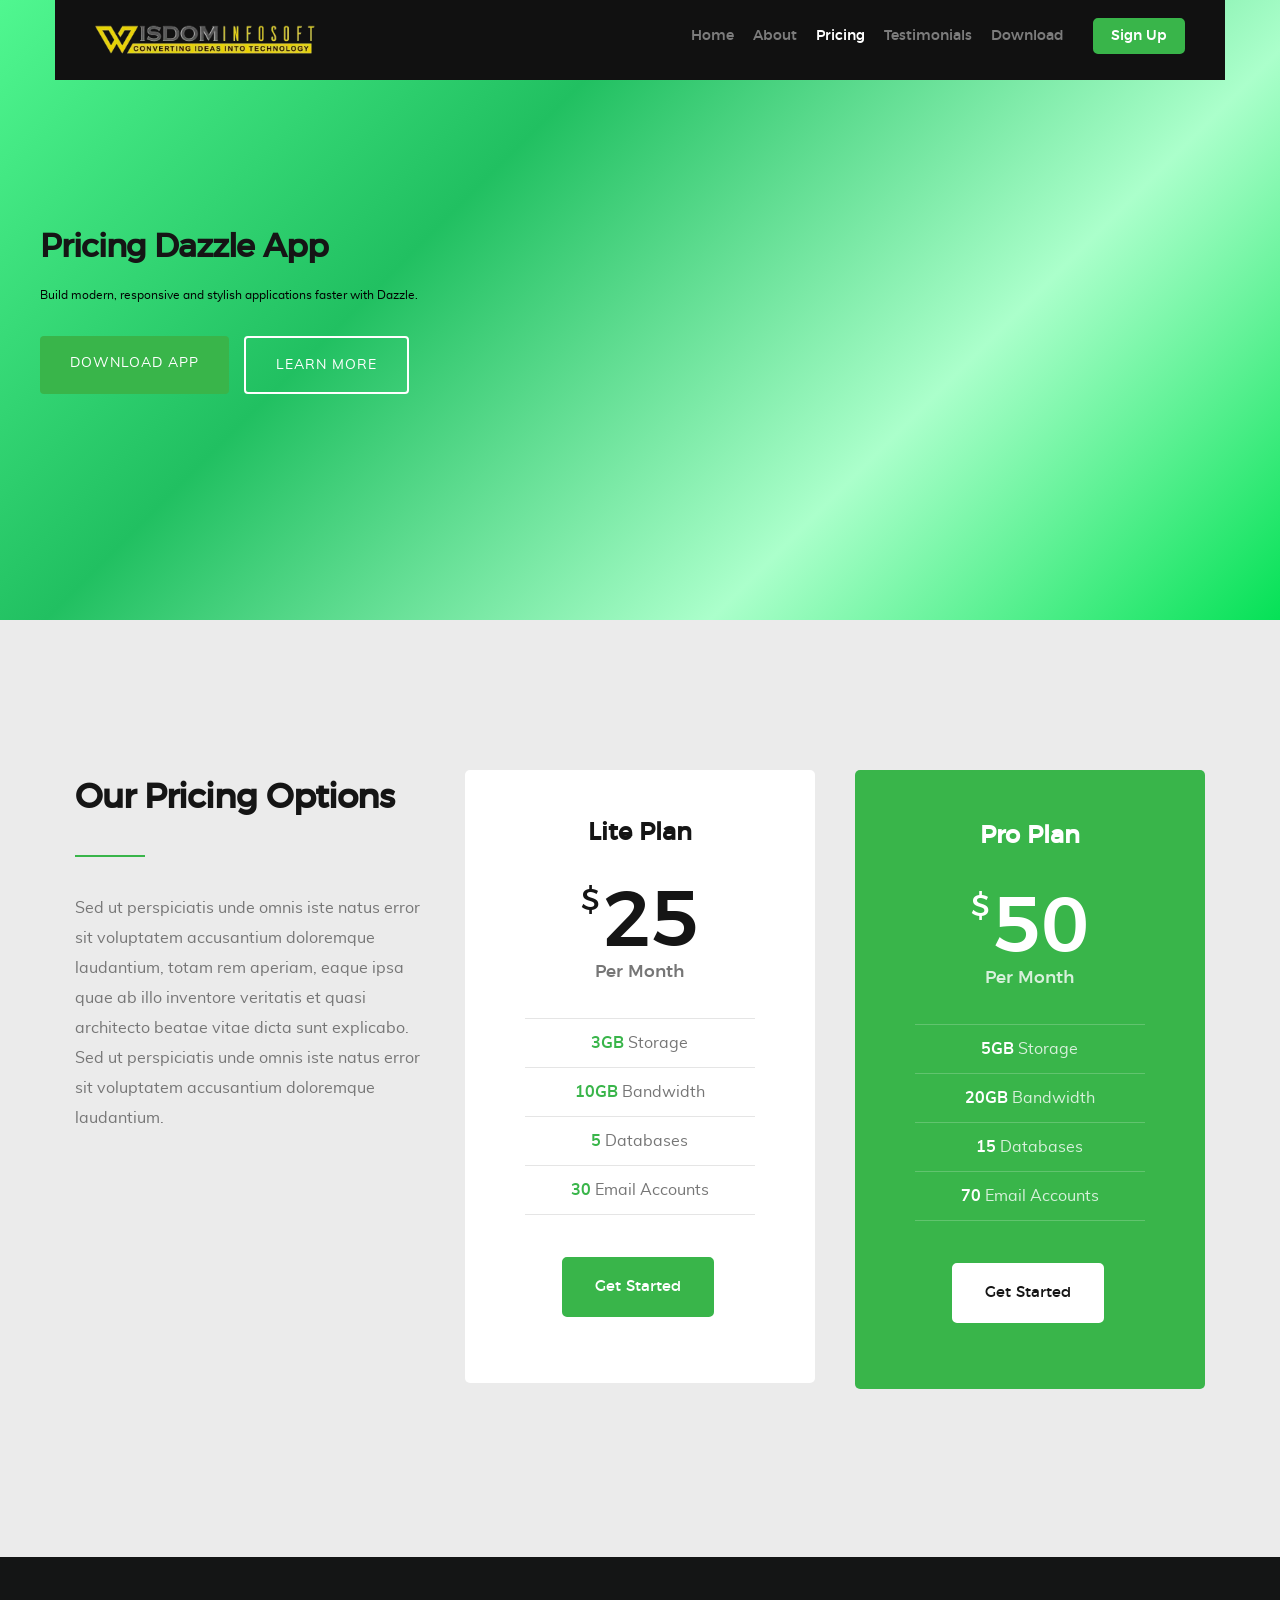
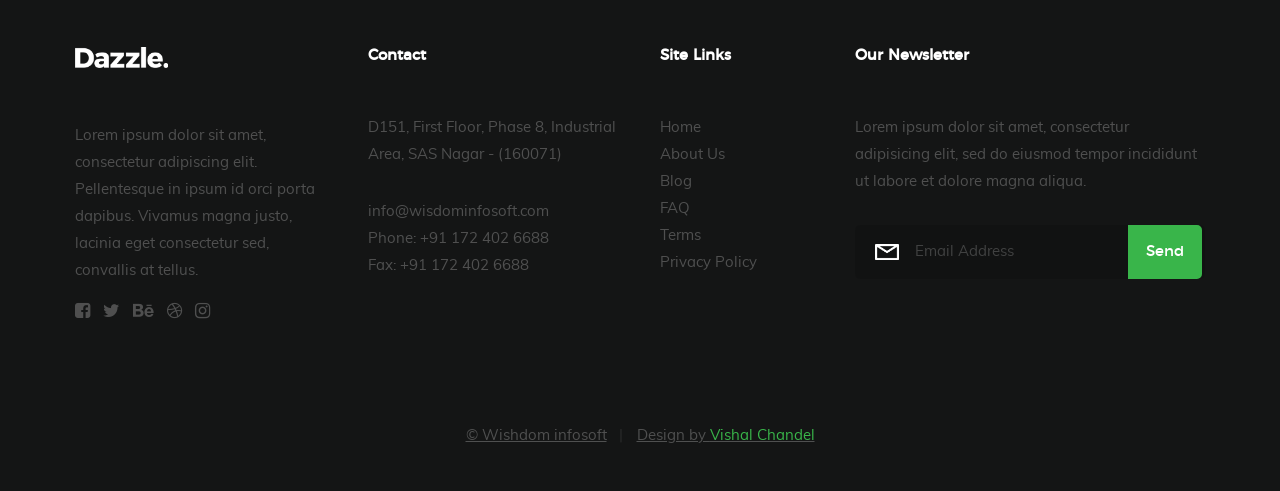
<file: dazzle-master/pricing.html>
<!DOCTYPE html>
<!--[if lt IE 9 ]><html class="no-js oldie" lang="en"> <![endif]-->
<!--[if IE 9 ]><html class="no-js oldie ie9" lang="en"> <![endif]-->
<!--[if (gte IE 9)|!(IE)]><!-->
<html class="no-js" lang="en">
    <head>

    <!--- basic page needs
   ================================================== -->
    <meta charset="utf-8">
    <title>Dazzle</title>
    <meta name="description" content="about">
    <meta name="author" content="">

    <!-- mobile specific metas
   ================================================== -->
    <meta name="viewport" content="width=device-width, initial-scale=1">

    <!-- CSS
   ================================================== -->
    <link rel="stylesheet" href="assets/css/base.css">
    <link rel="stylesheet" href="assets/css/vendor.css">
    <link rel="stylesheet" href="assets/css/main.css">

    <!-- script
   ================================================== -->
    <script src="assets/js/modernizr.js"></script>
    <script src="assets/js/pace.min.js"></script>

    <!-- favicons
	================================================== -->
    <link rel="shortcut icon" href="favicon.ico" type="image/x-icon">
    <link rel="icon" href="favicon.ico" type="image/x-icon">

</head>
<body id="top">

    <!-- header 
   ================================================== -->
  <div id="common-header"></div>
  <div id="page-banner-container" style="min-height: 200px;"></div>

<main>
   <section id="pricing">
        <div class="row pricing-content">

            <div class="col-four pricing-intro">
                <h1 class="intro-header" data-aos="fade-up">Our Pricing Options</h1>

                <p data-aos="fade-up">Sed ut perspiciatis unde omnis iste natus error sit voluptatem accusantium doloremque laudantium, totam rem aperiam, eaque ipsa quae ab illo inventore veritatis et quasi architecto beatae vitae dicta sunt explicabo. Sed ut perspiciatis unde omnis iste natus error sit voluptatem accusantium doloremque laudantium. 
                </p>
            </div>

            <div class="col-eight pricing-table">
                <div class="row">

                    <div class="col-six plan-wrap">
                        <div class="plan-block" data-aos="fade-up"> 

                            <div class="plan-top-part">
                                <h2 class="plan-block-title">Lite Plan</h2>
                                <p class="plan-block-price"><sup>$</sup>25</p>
                                <p class="plan-block-per">Per Month</p>
                            </div>

                            <div class="plan-bottom-part">
                                <ul class="plan-block-features">
                                    <li><span>3GB</span> Storage</li>
                                    <li><span>10GB</span> Bandwidth</li>	                  
                                    <li><span>5</span> Databases</li>		                  
                                    <li><span>30</span> Email Accounts</li>
                                </ul>

                                <a class="button button-primary large" href="">Get Started</a>
                            </div>  
                     
                        </div>
                    </div> <!-- end plan-wrap -->

                    <div class="col-six plan-wrap">
                        <div class="plan-block primary" data-aos="fade-up">

                            <div class="plan-top-part">
                                <h3 class="plan-block-title">Pro Plan</h3>
                                <p class="plan-block-price"><sup>$</sup>50</p>
                                <p class="plan-block-per">Per Month</p>
                            </div>

                            <div class="plan-bottom-part">
                                <ul class="plan-block-features">
                                    <li><span>5GB</span> Storage</li>
                                    <li><span>20GB</span> Bandwidth</li>	                  
                                    <li><span>15</span> Databases</li>		                  
                                    <li><span>70</span> Email Accounts</li>
                                </ul>

                                <a class="button button-primary large" href="">Get Started</a>
                            </div>

                        </div>
                    </div> <!-- end plan-wrap -->

                </div>               
            </div> <!-- end pricing-table -->

        </div> <!-- end pricing-content -->
    </section>
</main>
       <div id="common-footer"></div>

    <div id="preloader"> 
    	<div id="loader"></div>
    </div>  <div id="signup-modal" class="modal-overlay" aria-hidden="true">
  <div class="modal-box" role="dialog" aria-modal="true" aria-labelledby="signup-title">
    <button class="modal-close" aria-label="Close">&times;</button>

    <h2 id="signup-title">Create Your Account</h2>
    <p class="modal-subtitle">Start building faster with Dazzle</p>

    <form class="signup-form">
      <div class="form-group">
        <label for="name">Full Name</label>
        <input type="text" id="name" placeholder="John Doe" required>
      </div>

      <div class="form-group">
        <label for="email">Email Address</label>
        <input type="email" id="email" placeholder="you@example.com" required>
      </div>

      <div class="form-group">
        <label for="password">Password</label>
        <input type="password" id="password" placeholder="Minimum 8 characters" required>
      </div>

      <button type="submit" class="btn-primary full-width">
        Sign Up
      </button>

      <p class="form-footer">
        Already have an account?
        <a href="#">Login</a>
      </p>
    </form>
  </div>
</div>

    <!-- Java Script
    ================================================== -->
    <script src="assets/js/jquery-2.1.3.min.js"></script>
    <script src="assets/js/plugins.js"></script>
    <script src="assets/js/main.js"></script>
    <script src="assets/js/custom.js"></script>
    <script>
document.addEventListener("DOMContentLoaded", () => {

  fetch("common/banner/pricing-banner.html")
    .then(res => {
      if (!res.ok) throw new Error("Banner not found");
      return res.text();
    })
    .then(html => {
      const banner = document.getElementById("page-banner-container");
      if (banner) {
        banner.innerHTML = html;
      }
    })
    .catch(console.error);

});
</script>
<script>
document.addEventListener("DOMContentLoaded", () => {
  const modal = document.getElementById("signup-modal");
  const openBtn = document.querySelector(".cta"); // your Sign Up button
  const closeBtn = document.querySelector(".modal-close");

  if (!modal || !openBtn) return;

  openBtn.addEventListener("click", e => {
    e.preventDefault();
    modal.style.display = "flex";
    modal.setAttribute("aria-hidden", "false");
  });

  closeBtn.addEventListener("click", () => {
    modal.style.display = "none";
    modal.setAttribute("aria-hidden", "true");
  });

  modal.addEventListener("click", e => {
    if (e.target === modal) {
      modal.style.display = "none";
      modal.setAttribute("aria-hidden", "true");
    }
  });
});
</script>


</body>

</html>
</file>
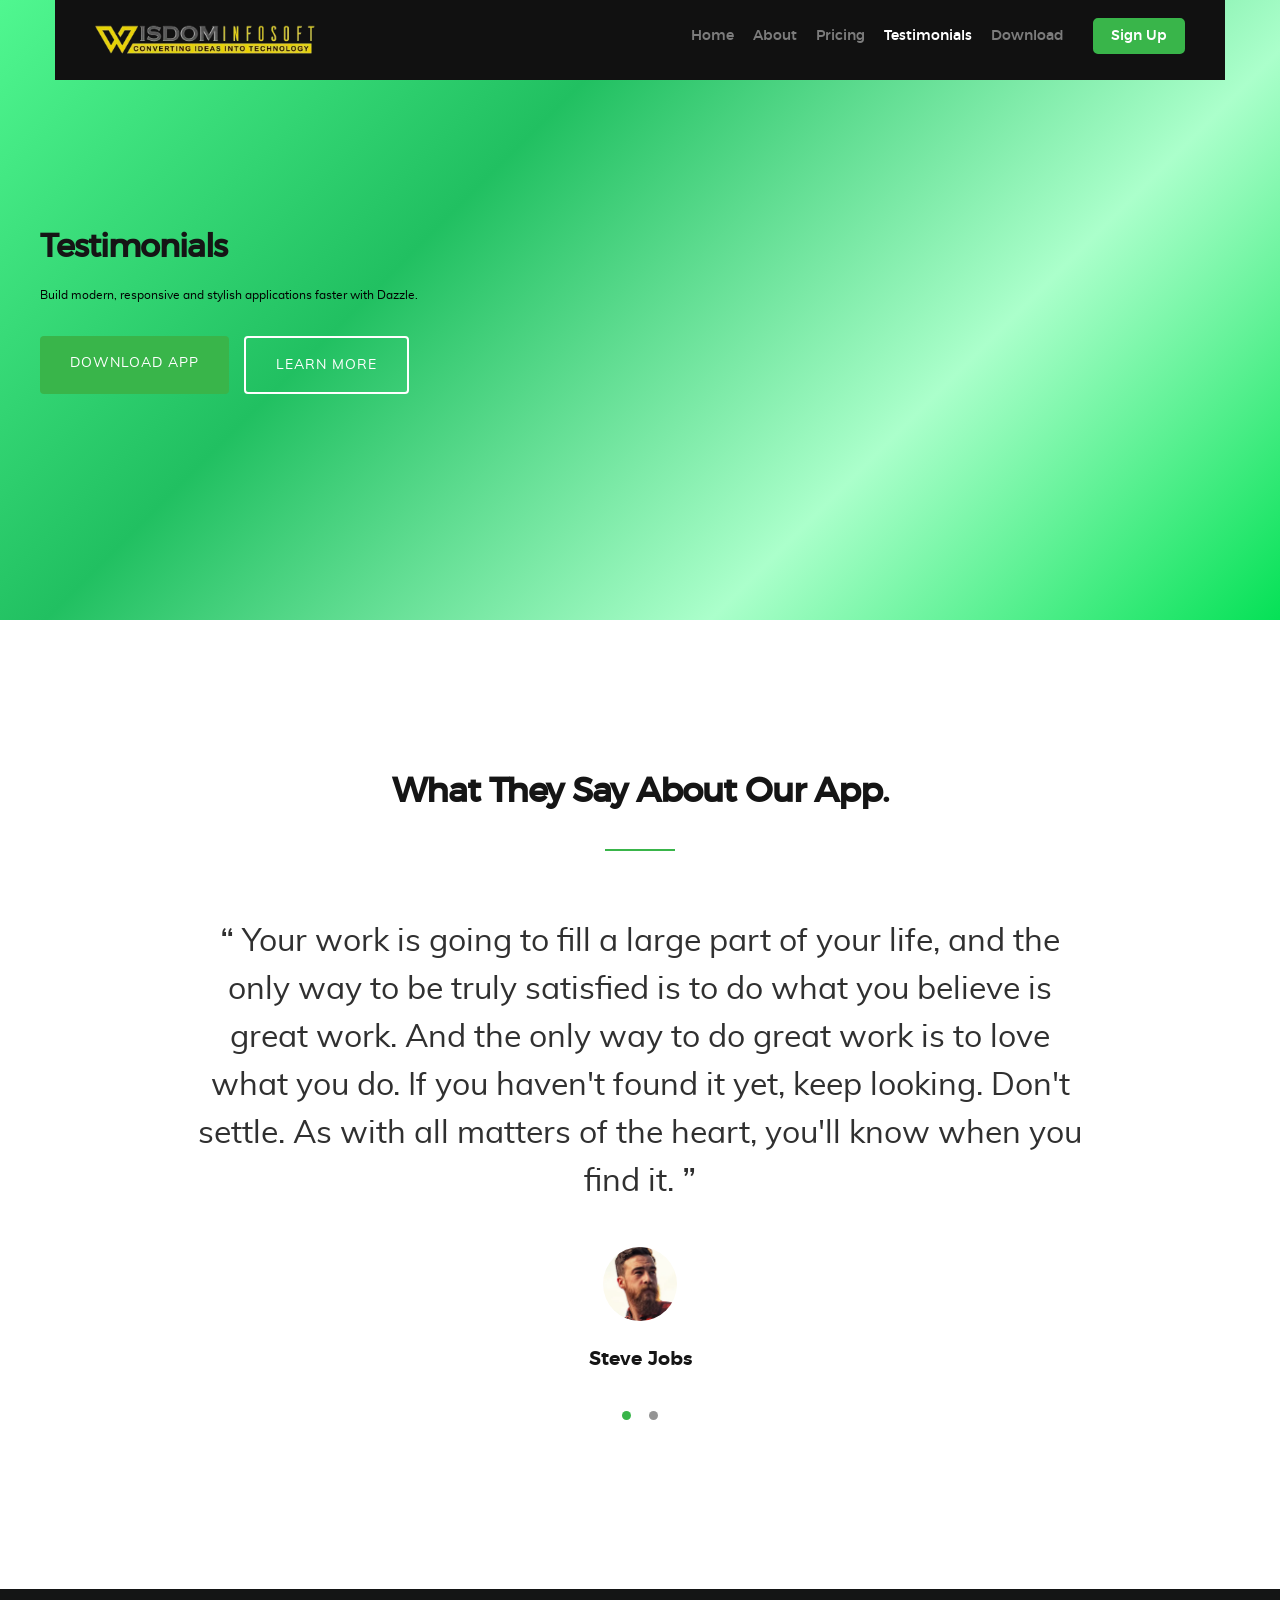
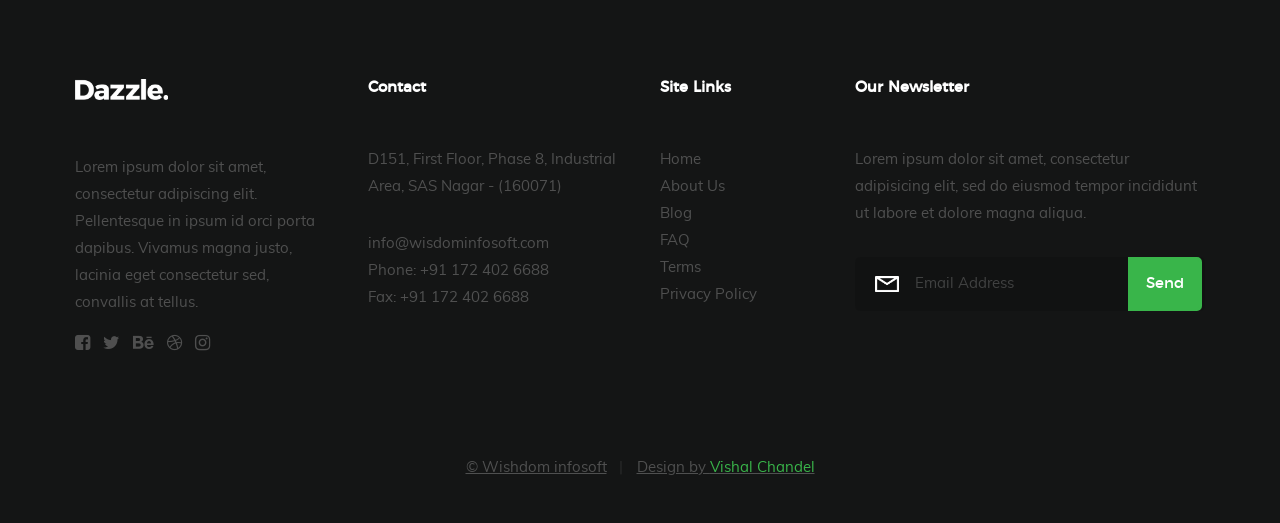
<file: dazzle-master/testimonails.html>
<!DOCTYPE html>
<!--[if lt IE 9 ]><html class="no-js oldie" lang="en"> <![endif]-->
<!--[if IE 9 ]><html class="no-js oldie ie9" lang="en"> <![endif]-->
<!--[if (gte IE 9)|!(IE)]><!-->
<html class="no-js" lang="en">
    <head>

    <!--- basic page needs
   ================================================== -->
    <meta charset="utf-8">
    <title>Dazzle</title>
    <meta name="description" content="about">
    <meta name="author" content="">

    <!-- mobile specific metas
   ================================================== -->
    <meta name="viewport" content="width=device-width, initial-scale=1">

    <!-- CSS
   ================================================== -->
    <link rel="stylesheet" href="assets/css/base.css">
    <link rel="stylesheet" href="assets/css/vendor.css">
    <link rel="stylesheet" href="assets/css/main.css">

    <!-- script
   ================================================== -->
    <script src="assets/js/modernizr.js"></script>
    <script src="assets/js/pace.min.js"></script>

    <!-- favicons
	================================================== -->
    <link rel="shortcut icon" href="favicon.ico" type="image/x-icon">
    <link rel="icon" href="favicon.ico" type="image/x-icon">

</head>
<body id="top">

    <!-- header 
   ================================================== -->
  <div id="common-header"></div>
  <div id="page-banner-container" style="min-height: 200px;"></div>

<main>
    <section id="testimonials">

        <div class="row">
            <div class="col-twelve">
                <h1 class="intro-header" data-aos="fade-up">What They Say About Our App.</h1>
            </div>   		
        </div>   	

        <div class="row owl-wrap">

            <div id="testimonial-slider"  data-aos="fade-up">

                <div class="slides owl-carousel">

                    <div>
                        <p>
                        Your work is going to fill a large part of your life, and the only way to be truly satisfied is
                        to do what you believe is great work. And the only way to do great work is to love what you do.
                        If you haven't found it yet, keep looking. Don't settle. As with all matters of the heart, you'll know when you find it.
                        </p> 

                        <div class="testimonial-author">
                                <img src="assets/images/avatars/user-02_converted.webp" alt="Author image">
                                <div class="author-info">
                                    Steve Jobs
                                    <span class="position">CEO, Apple.</span>
                                </div>
                        </div>                 
                    </div> 

                    <div>
                        <p>
                        This is Photoshop's version  of Lorem Ipsum. Proin gravida nibh vel velit auctor aliquet.
                        Aenean sollicitudin, lorem quis bibendum auctor, nisi elit consequat ipsum, nec sagittis sem
                        nibh id elit. Duis sed odio sit amet nibh vulputate cursus a sit amet mauris.    
                        </p>

                        <div class="testimonial-author">
                                <img src="assets/images/avatars/user-03_converted.webp" alt="Author image">
                                <div class="author-info">
                                    John Doe
                                    <span>CEO, ABC Corp.</span>
                                </div>
                        </div>                                         
                    </div> 

                </div> <!-- end slides -->

            </div> <!-- end testimonial-slider -->         
            
        </div> <!-- end flex-container -->

    </section>
</main>
       <div id="common-footer"></div>

    <div id="preloader"> 
    	<div id="loader"></div>
    </div>  
<div id="signup-modal" class="modal-overlay" aria-hidden="true">
  <div class="modal-box" role="dialog" aria-modal="true" aria-labelledby="signup-title">
    <button class="modal-close" aria-label="Close">&times;</button>

    <h2 id="signup-title">Create Your Account</h2>
    <p class="modal-subtitle">Start building faster with Dazzle</p>

    <form class="signup-form">
      <div class="form-group">
        <label for="name">Full Name</label>
        <input type="text" id="name" placeholder="John Doe" required>
      </div>

      <div class="form-group">
        <label for="email">Email Address</label>
        <input type="email" id="email" placeholder="you@example.com" required>
      </div>

      <div class="form-group">
        <label for="password">Password</label>
        <input type="password" id="password" placeholder="Minimum 8 characters" required>
      </div>

      <button type="submit" class="btn-primary full-width">
        Sign Up
      </button>

      <p class="form-footer">
        Already have an account?
        <a href="#">Login</a>
      </p>
    </form>
  </div>
</div>
    <!-- Java Script
    ================================================== -->
    <script src="assets/js/jquery-2.1.3.min.js"></script>
    <script src="assets/js/plugins.js"></script>
    <script src="assets/js/main.js"></script>
    <script src="assets/js/custom.js"></script>
    <script>
document.addEventListener("DOMContentLoaded", () => {

  fetch("common/banner/test-banner.html")
    .then(res => {
      if (!res.ok) throw new Error("Banner not found");
      return res.text();
    })
    .then(html => {
      const banner = document.getElementById("page-banner-container");
      if (banner) {
        banner.innerHTML = html;
      }
    })
    .catch(console.error);

});
</script>
<script>
document.addEventListener("DOMContentLoaded", () => {
  const modal = document.getElementById("signup-modal");
  const openBtn = document.querySelector(".cta"); // your Sign Up button
  const closeBtn = document.querySelector(".modal-close");

  if (!modal || !openBtn) return;

  openBtn.addEventListener("click", e => {
    e.preventDefault();
    modal.style.display = "flex";
    modal.setAttribute("aria-hidden", "false");
  });

  closeBtn.addEventListener("click", () => {
    modal.style.display = "none";
    modal.setAttribute("aria-hidden", "true");
  });

  modal.addEventListener("click", e => {
    if (e.target === modal) {
      modal.style.display = "none";
      modal.setAttribute("aria-hidden", "true");
    }
  });
});
</script>


</body>

</html>
</file>
<file: dazzle-master/assets/css/base.css>
/* =================================================================== 
 *
 *  Dazzle v1.0 Base Stylesheet
 *  04-27-2017
 *  ------------------------------------------------------------------
 *
 *  TOC:
 *  01. reset 
 *  02. basic/base setup styles
 *  03. grid
 *  04. block grids
 *  05. MISC
 *
 * =================================================================== */


/* ===================================================================
 *  01. reset  
 *  normalize.css v5.0.0 | MIT License | 
 *  github.com/necolas/normalize.css
 *
 * ------------------------------------------------------------------- */

html {
  font-family: sans-serif;
  line-height: 1.15;
  -ms-text-size-adjust: 100%;
  -webkit-text-size-adjust: 100%;
}

body {
  margin: 0;
}

article,
aside,
footer,
header,
nav,
section {
  display: block;
}

h1 {
  font-size: 2em;
  margin: 0.67em 0;
}

figcaption,
figure,
main {
  display: block;
}

figure {
  margin: 1em 40px;
}

hr {
  box-sizing: content-box;
  height: 0;
  overflow: visible;
}

pre {
  font-family: monospace, monospace;
  font-size: 1em;
}

a {
  background-color: transparent;
  -webkit-text-decoration-skip: objects;
}

a:active,
a:hover {
  outline-width: 0;
}

abbr[title] {
  border-bottom: none;
  text-decoration: underline;
  text-decoration: underline dotted;
}

b,
strong {
  font-weight: inherit;
}

b,
strong {
  font-weight: bolder;
}

code,
kbd,
samp {
  font-family: monospace, monospace;
  font-size: 1em;
}

dfn {
  font-style: italic;
}

mark {
  background-color: #ff0;
  color: #000;
}

small {
  font-size: 80%;
}

sub,
sup {
  font-size: 75%;
  line-height: 0;
  position: relative;
  vertical-align: baseline;
}

sub {
  bottom: -0.25em;
}

sup {
  top: -0.5em;
}

audio,
video {
  display: inline-block;
}

audio:not([controls]) {
  display: none;
  height: 0;
}

img {
  border-style: none;
}

svg:not(:root) {
  overflow: hidden;
}

button,
input,
optgroup,
select,
textarea {
  font-family: sans-serif;
  font-size: 100%;
  line-height: 1.15;
  margin: 0;
}

button,
input {
  overflow: visible;
}

button,
select {
  text-transform: none;
}

button,
html [type="button"],
[type="reset"],
[type="submit"] {
  -webkit-appearance: button;
}

button::-moz-focus-inner,
[type="button"]::-moz-focus-inner,
[type="reset"]::-moz-focus-inner,
[type="submit"]::-moz-focus-inner {
  border-style: none;
  padding: 0;
}

button:-moz-focusring,
[type="button"]:-moz-focusring,
[type="reset"]:-moz-focusring,
[type="submit"]:-moz-focusring {
  outline: 1px dotted ButtonText;
}

fieldset {
  border: 1px solid #c0c0c0;
  margin: 0 2px;
  padding: 0.35em 0.625em 0.75em;
}

legend {
  box-sizing: border-box;
  color: inherit;
  display: table;
  max-width: 100%;
  padding: 0;
  white-space: normal;
}

progress {
  display: inline-block;
  vertical-align: baseline;
}

textarea {
  overflow: auto;
}

[type="checkbox"],
[type="radio"] {
  box-sizing: border-box;
  padding: 0;
}

[type="number"]::-webkit-inner-spin-button,
[type="number"]::-webkit-outer-spin-button {
  height: auto;
}

[type="search"] {
  -webkit-appearance: textfield;
  outline-offset: -2px;
}

[type="search"]::-webkit-search-cancel-button,
[type="search"]::-webkit-search-decoration {
  -webkit-appearance: none;
}

::-webkit-file-upload-button {
  -webkit-appearance: button;
  font: inherit;
}

details,
menu {
  display: block;
}

summary {
  display: list-item;
}

canvas {
  display: inline-block;
}

template {
  display: none;
}

[hidden] {
  display: none;
}


/* ===================================================================
 *  02. basic/base setup styles - (_basic.scss)
 *
 * ------------------------------------------------------------------- */

html {
  font-size: 62.5%;
  box-sizing: border-box;
}

*,
*::before,
*::after {
  box-sizing: inherit;
}

body {
  font-weight: normal;
  line-height: 1;
  text-rendering: optimizeLegibility;
  word-wrap: break-word;
  -webkit-overflow-scrolling: touch;
  -webkit-text-size-adjust: none;
}

body,
input,
button {
  -moz-osx-font-smoothing: grayscale;
  -webkit-font-smoothing: antialiased;
}


/* ------------------------------------------------------------------- 
 * Media - (_basic.scss)
 * ------------------------------------------------------------------- */

img,
video {
  max-width: 100%;
  height: auto;
}


/* ------------------------------------------------------------------- 
 * Typography resets - (_basic.scss)
 * ------------------------------------------------------------------- */

div, dl, dt, dd, ul, ol, li, h1, h2, h3, h4, h5, h6, pre, form, p, blockquote, th, td {
  margin: 0;
  padding: 0;
}

h1, h2, h3, h4, h5, h6 {
  -webkit-font-variant-ligatures: common-ligatures;
  -moz-font-variant-ligatures: common-ligatures;
  font-variant-ligatures: common-ligatures;
  text-rendering: optimizeLegibility;
}

em,
i {
  font-style: italic;
  line-height: inherit;
}

strong,
b {
  font-weight: bold;
  line-height: inherit;
}

small {
  font-size: 60%;
  line-height: inherit;
}

ol,
ul {
  list-style: none;
}

li {
  display: block;
}


/* ------------------------------------------------------------------- 
 * links - (_basic.scss)
 * ------------------------------------------------------------------- */

a {
  text-decoration: none;
  line-height: inherit;
}

a img {
  border: none;
}


/* ------------------------------------------------------------------- 
 * inputs - (_basic.scss)
 * ------------------------------------------------------------------- */

fieldset {
  margin: 0;
  padding: 0;
}

input[type="email"],
input[type="number"],
input[type="search"],
input[type="text"],
input[type="tel"],
input[type="url"],
input[type="password"],
textarea {
  -webkit-appearance: none;
  -moz-appearance: none;
  -ms-appearance: none;
  -o-appearance: none;
  appearance: none;
}


/* ===================================================================
 *  03. grid - (_grid.scss)
 *
 * ------------------------------------------------------------------- */

.row {
  width: 94%;
  max-width: 1170px;
  margin: 0 auto;
}

.row:after {
  content: "";
  display: table;
  clear: both;
}

.row .row {
  width: auto;
  max-width: none;
  margin-left: -20px;
  margin-right: -20px;
}

[class*="col-"],
.bgrid {
  float: left;
}

[class*="col-"]+[class*="col-"].end {
  float: right;
}

[class*="col-"] {
  padding: 0 20px;
}

.col-one {
  width: 8.33333%;
}

.col-two,
.col-1-6 {
  width: 16.66667%;
}

.col-three,
.col-1-4 {
  width: 25%;
}

.col-four,
.col-1-3 {
  width: 33.33333%;
}

.col-five {
  width: 41.66667%;
}

.col-six,
.col-1-2 {
  width: 50%;
}

.col-seven {
  width: 58.33333%;
}

.col-eight,
.col-2-3 {
  width: 66.66667%;
}

.col-nine,
.col-3-4 {
  width: 75%;
}

.col-ten,
.col-5-6 {
  width: 83.33333%;
}

.col-eleven {
  width: 91.66667%;
}

.col-twelve,
.col-full {
  width: 100%;
}


/* ------------------------------------------------------------------- 
 * medium size devices - (_grid.scss)
 * ------------------------------------------------------------------- */

@media only screen and (max-width: 1024px) {
  .row .row {
    margin-left: -18px;
    margin-right: -18px;
  }
  [class*="col-"] {
    padding: 0 18px;
  }
  .md-two,
  .md-1-6 {
    width: 16.66667%;
  }
  .md-one {
    width: 8.33333%;
  }
  .md-three,
  .md-1-4 {
    width: 25%;
  }
  .md-four,
  .md-1-3 {
    width: 33.33333%;
  }
  .md-five {
    width: 41.66667%;
  }
  .md-six,
  .md-1-2 {
    width: 50%;
  }
  .md-seven {
    width: 58.33333%;
  }
  .md-eight,
  .md-2-3 {
    width: 66.66667%;
  }
  .md-nine,
  .md-3-4 {
    width: 75%;
  }
  .md-ten,
  .md-5-6 {
    width: 83.33333%;
  }
  .md-eleven {
    width: 91.66667%;
  }
  .md-twelve,
  .md-full {
    width: 100%;
  }
}


/* ------------------------------------------------------------------- 
 * tablets - (_grid.scss)
 * ------------------------------------------------------------------- */

@media only screen and (max-width: 768px) {
  .row {
    width: auto;
    padding-left: 30px;
    padding-right: 30px;
  }
  .row .row {
    padding-left: 0;
    padding-right: 0;
    margin-left: -15px;
    margin-right: -15px;
  }
  [class*="col-"] {
    padding: 0 15px;
  }
  .tab-1-4 {
    width: 25%;
  }
  .tab-1-3 {
    width: 33.33333%;
  }
  .tab-1-2 {
    width: 50%;
  }
  .tab-2-3 {
    width: 66.66667%;
  }
  .tab-3-4 {
    width: 75%;
  }
  .tab-full {
    width: 100%;
  }
}


/* ------------------------------------------------------------------- 
 *  mobile devices - (_grid.scss)
 * ------------------------------------------------------------------- */

@media only screen and (max-width: 600px) {
  .row {
    padding-left: 25px;
    padding-right: 25px;
  }
  .row .row {
    margin-left: -10px;
    margin-right: -10px;
  }
  [class*="col-"] {
    padding: 0 10px;
  }
  .mob-1-4 {
    width: 25%;
  }
  .mob-1-3 {
    width: 33.33333%;
  }
  .mob-1-2 {
    width: 50%;
  }
  .mob-2-3 {
    width: 66.66667%;
  }
  .mob-3-4 {
    width: 75%;
  }
  .mob-full {
    width: 100%;
  }
}


/* ------------------------------------------------------------------- 
 * small mobile devices - (_grid.scss)
 * ------------------------------------------------------------------- */

@media only screen and (max-width: 400px) {
  .row .row {
    padding-left: 0;
    padding-right: 0;
    margin-left: 0;
    margin-right: 0;
  }
  [class*="col-"] {
    width: 100% !important;
    float: none !important;
    clear: both !important;
    margin-left: 0;
    margin-right: 0;
    padding: 0;
  }
  [class*="col-"]+[class*="col-"].end {
    float: none;
  }
}


/* ===================================================================
 *  04. block grids - (_grid.scss)
 *
 * ------------------------------------------------------------------- */

[class*="block-"]:after {
  content: "";
  display: table;
  clear: both;
}

.block-1-6 .bgrid {
  width: 16.66667%;
}

.block-1-5 .bgrid {
  width: 20%;
}

.block-1-4 .bgrid {
  width: 25%;
}

.block-1-3 .bgrid {
  width: 33.33333%;
}

.block-1-2 .bgrid {
  width: 50%;
}


/**
 * Clearing for block grid columns. Allow columns with 
 * different heights to align properly.
 */

.block-1-6 .bgrid:nth-child(6n+1),
.block-1-5 .bgrid:nth-child(5n+1),
.block-1-4 .bgrid:nth-child(4n+1),
.block-1-3 .bgrid:nth-child(3n+1),
.block-1-2 .bgrid:nth-child(2n+1) {
  clear: both;
}


/* ------------------------------------------------------------------- 
 * medium size devices - (_grid.scss)
 * ------------------------------------------------------------------- */

@media only screen and (max-width: 1024px) {
  .block-m-1-6 .bgrid {
    width: 16.66667%;
  }
  .block-m-1-5 .bgrid {
    width: 20%;
  }
  .block-m-1-4 .bgrid {
    width: 25%;
  }
  .block-m-1-3 .bgrid {
    width: 33.33333%;
  }
  .block-m-1-2 .bgrid {
    width: 50%;
  }
  .block-m-full .bgrid {
    width: 100%;
    clear: both;
  }
  [class*="block-m-"] .bgrid:nth-child(n) {
    clear: none;
  }
  .block-m-1-6 .bgrid:nth-child(6n+1),
  .block-m-1-5 .bgrid:nth-child(5n+1),
  .block-m-1-4 .bgrid:nth-child(4n+1),
  .block-m-1-3 .bgrid:nth-child(3n+1),
  .block-m-1-2 .bgrid:nth-child(2n+1) {
    clear: both;
  }
}


/* ------------------------------------------------------------------- 
 * tablets - (_grid.scss)
 * ------------------------------------------------------------------- */

@media only screen and (max-width: 768px) {
  .block-tab-1-6 .bgrid {
    width: 16.66667%;
  }
  .block-tab-1-5 .bgrid {
    width: 20%;
  }
  .block-tab-1-4 .bgrid {
    width: 25%;
  }
  .block-tab-1-3 .bgrid {
    width: 33.33333%;
  }
  .block-tab-1-2 .bgrid {
    width: 50%;
  }
  .block-tab-full .bgrid {
    width: 100%;
    clear: both;
  }
  [class*="block-tab-"] .bgrid:nth-child(n) {
    clear: none;
  }
  .block-tab-1-6 .bgrid:nth-child(6n+1),
  .block-tab-1-6 .bgrid:nth-child(5n+1),
  .block-tab-1-4 .bgrid:nth-child(4n+1),
  .block-tab-1-3 .bgrid:nth-child(3n+1),
  .block-tab-1-2 .bgrid:nth-child(2n+1) {
    clear: both;
  }
}


/* ------------------------------------------------------------------- 
 * mobile devices - (_grid.scss)
 * ------------------------------------------------------------------- */

@media only screen and (max-width: 600px) {
  .block-mob-1-6 .bgrid {
    width: 16.66667%;
  }
  .block-mob-1-5 .bgrid {
    width: 20%;
  }
  .block-mob-1-4 .bgrid {
    width: 25%;
  }
  .block-mob-1-3 .bgrid {
    width: 33.33333%;
  }
  .block-mob-1-2 .bgrid {
    width: 50%;
  }
  .block-mob-full .bgrid {
    width: 100%;
    clear: both;
  }
  [class*="block-mob-"] .bgrid:nth-child(n) {
    clear: none;
  }
  .block-mob-1-6 .bgrid:nth-child(6n+1),
  .block-mob-1-5 .bgrid:nth-child(5n+1),
  .block-mob-1-4 .bgrid:nth-child(4n+1),
  .block-mob-1-3 .bgrid:nth-child(3n+1),
  .block-mob-1-2 .bgrid:nth-child(2n+1) {
    clear: both;
  }
}


/* ------------------------------------------------------------------- 
 * stack on small mobile devices - (_grid.scss)
 * ------------------------------------------------------------------- */

@media only screen and (max-width: 400px) {
  .stack .bgrid {
    width: 100% !important;
    float: none !important;
    clear: both !important;
    margin-left: 0;
    margin-right: 0;
  }
}


/* ===================================================================
 *  05. MISC  - (_grid.scss)
 *
 * ------------------------------------------------------------------- */

.group:after {
  content: "";
  display: table;
  clear: both;
}


/* Misc Helper Styles */

.is-hidden {
  display: none;
}

.is-invisible {
  visibility: hidden;
}

.antialiased {
  -webkit-font-smoothing: antialiased;
  -moz-osx-font-smoothing: grayscale;
}

.overflow-hidden {
  overflow: hidden;
}

.remove-bottom {
  margin-bottom: 0;
}

.half-bottom {
  margin-bottom: 1.5rem !important;
}

.add-bottom {
  margin-bottom: 3rem !important;
}

.no-border {
  border: none;
}

.full-width {
  width: 100%;
}

.text-center {
  text-align: center;
}

.text-left {
  text-align: left;
}

.text-right {
  text-align: right;
}

.pull-left {
  float: left;
}

.pull-right {
  float: right;
}

.align-center {
  margin-left: auto;
  margin-right: auto;
  text-align: center;
}


/*# sourceMappingURL=base.css.map */
</file>
<file: dazzle-master/assets/css/vendor.css>
/* =================================================================== 
 *
 *  Dazzle v1.0 Vendor/Third Party CSS 
 *  04-27-2017
 *  ------------------------------------------------------------------
 *
 *  TOC:
 *  01. animate on scroll
 *  02. owl carousel
 *  03. lity
 *
 * =================================================================== */


/*! 
 *  01. animate on scroll 
 *  https://michalsnik.github.io/aos/
 *
 */

[data-aos][data-aos][data-aos-duration='50'],
body[data-aos-duration='50'] [data-aos] {
  transition-duration: 50ms;
}

[data-aos][data-aos][data-aos-delay='50'],
body[data-aos-delay='50'] [data-aos] {
  transition-delay: 0;
}

[data-aos][data-aos][data-aos-delay='50'].aos-animate,
body[data-aos-delay='50'] [data-aos].aos-animate {
  transition-delay: 50ms;
}

[data-aos][data-aos][data-aos-duration='100'],
body[data-aos-duration='100'] [data-aos] {
  transition-duration: .1s;
}

[data-aos][data-aos][data-aos-delay='100'],
body[data-aos-delay='100'] [data-aos] {
  transition-delay: 0;
}

[data-aos][data-aos][data-aos-delay='100'].aos-animate,
body[data-aos-delay='100'] [data-aos].aos-animate {
  transition-delay: .1s;
}

[data-aos][data-aos][data-aos-duration='150'],
body[data-aos-duration='150'] [data-aos] {
  transition-duration: .15s;
}

[data-aos][data-aos][data-aos-delay='150'],
body[data-aos-delay='150'] [data-aos] {
  transition-delay: 0;
}

[data-aos][data-aos][data-aos-delay='150'].aos-animate,
body[data-aos-delay='150'] [data-aos].aos-animate {
  transition-delay: .15s;
}

[data-aos][data-aos][data-aos-duration='200'],
body[data-aos-duration='200'] [data-aos] {
  transition-duration: .2s;
}

[data-aos][data-aos][data-aos-delay='200'],
body[data-aos-delay='200'] [data-aos] {
  transition-delay: 0;
}

[data-aos][data-aos][data-aos-delay='200'].aos-animate,
body[data-aos-delay='200'] [data-aos].aos-animate {
  transition-delay: .2s;
}

[data-aos][data-aos][data-aos-duration='250'],
body[data-aos-duration='250'] [data-aos] {
  transition-duration: .25s;
}

[data-aos][data-aos][data-aos-delay='250'],
body[data-aos-delay='250'] [data-aos] {
  transition-delay: 0;
}

[data-aos][data-aos][data-aos-delay='250'].aos-animate,
body[data-aos-delay='250'] [data-aos].aos-animate {
  transition-delay: .25s;
}

[data-aos][data-aos][data-aos-duration='300'],
body[data-aos-duration='300'] [data-aos] {
  transition-duration: .3s;
}

[data-aos][data-aos][data-aos-delay='300'],
body[data-aos-delay='300'] [data-aos] {
  transition-delay: 0;
}

[data-aos][data-aos][data-aos-delay='300'].aos-animate,
body[data-aos-delay='300'] [data-aos].aos-animate {
  transition-delay: .3s;
}

[data-aos][data-aos][data-aos-duration='350'],
body[data-aos-duration='350'] [data-aos] {
  transition-duration: .35s;
}

[data-aos][data-aos][data-aos-delay='350'],
body[data-aos-delay='350'] [data-aos] {
  transition-delay: 0;
}

[data-aos][data-aos][data-aos-delay='350'].aos-animate,
body[data-aos-delay='350'] [data-aos].aos-animate {
  transition-delay: .35s;
}

[data-aos][data-aos][data-aos-duration='400'],
body[data-aos-duration='400'] [data-aos] {
  transition-duration: .4s;
}

[data-aos][data-aos][data-aos-delay='400'],
body[data-aos-delay='400'] [data-aos] {
  transition-delay: 0;
}

[data-aos][data-aos][data-aos-delay='400'].aos-animate,
body[data-aos-delay='400'] [data-aos].aos-animate {
  transition-delay: .4s;
}

[data-aos][data-aos][data-aos-duration='450'],
body[data-aos-duration='450'] [data-aos] {
  transition-duration: .45s;
}

[data-aos][data-aos][data-aos-delay='450'],
body[data-aos-delay='450'] [data-aos] {
  transition-delay: 0;
}

[data-aos][data-aos][data-aos-delay='450'].aos-animate,
body[data-aos-delay='450'] [data-aos].aos-animate {
  transition-delay: .45s;
}

[data-aos][data-aos][data-aos-duration='500'],
body[data-aos-duration='500'] [data-aos] {
  transition-duration: .5s;
}

[data-aos][data-aos][data-aos-delay='500'],
body[data-aos-delay='500'] [data-aos] {
  transition-delay: 0;
}

[data-aos][data-aos][data-aos-delay='500'].aos-animate,
body[data-aos-delay='500'] [data-aos].aos-animate {
  transition-delay: .5s;
}

[data-aos][data-aos][data-aos-duration='550'],
body[data-aos-duration='550'] [data-aos] {
  transition-duration: .55s;
}

[data-aos][data-aos][data-aos-delay='550'],
body[data-aos-delay='550'] [data-aos] {
  transition-delay: 0;
}

[data-aos][data-aos][data-aos-delay='550'].aos-animate,
body[data-aos-delay='550'] [data-aos].aos-animate {
  transition-delay: .55s;
}

[data-aos][data-aos][data-aos-duration='600'],
body[data-aos-duration='600'] [data-aos] {
  transition-duration: .6s;
}

[data-aos][data-aos][data-aos-delay='600'],
body[data-aos-delay='600'] [data-aos] {
  transition-delay: 0;
}

[data-aos][data-aos][data-aos-delay='600'].aos-animate,
body[data-aos-delay='600'] [data-aos].aos-animate {
  transition-delay: .6s;
}

[data-aos][data-aos][data-aos-duration='650'],
body[data-aos-duration='650'] [data-aos] {
  transition-duration: .65s;
}

[data-aos][data-aos][data-aos-delay='650'],
body[data-aos-delay='650'] [data-aos] {
  transition-delay: 0;
}

[data-aos][data-aos][data-aos-delay='650'].aos-animate,
body[data-aos-delay='650'] [data-aos].aos-animate {
  transition-delay: .65s;
}

[data-aos][data-aos][data-aos-duration='700'],
body[data-aos-duration='700'] [data-aos] {
  transition-duration: .7s;
}

[data-aos][data-aos][data-aos-delay='700'],
body[data-aos-delay='700'] [data-aos] {
  transition-delay: 0;
}

[data-aos][data-aos][data-aos-delay='700'].aos-animate,
body[data-aos-delay='700'] [data-aos].aos-animate {
  transition-delay: .7s;
}

[data-aos][data-aos][data-aos-duration='750'],
body[data-aos-duration='750'] [data-aos] {
  transition-duration: .75s;
}

[data-aos][data-aos][data-aos-delay='750'],
body[data-aos-delay='750'] [data-aos] {
  transition-delay: 0;
}

[data-aos][data-aos][data-aos-delay='750'].aos-animate,
body[data-aos-delay='750'] [data-aos].aos-animate {
  transition-delay: .75s;
}

[data-aos][data-aos][data-aos-duration='800'],
body[data-aos-duration='800'] [data-aos] {
  transition-duration: .8s;
}

[data-aos][data-aos][data-aos-delay='800'],
body[data-aos-delay='800'] [data-aos] {
  transition-delay: 0;
}

[data-aos][data-aos][data-aos-delay='800'].aos-animate,
body[data-aos-delay='800'] [data-aos].aos-animate {
  transition-delay: .8s;
}

[data-aos][data-aos][data-aos-duration='850'],
body[data-aos-duration='850'] [data-aos] {
  transition-duration: .85s;
}

[data-aos][data-aos][data-aos-delay='850'],
body[data-aos-delay='850'] [data-aos] {
  transition-delay: 0;
}

[data-aos][data-aos][data-aos-delay='850'].aos-animate,
body[data-aos-delay='850'] [data-aos].aos-animate {
  transition-delay: .85s;
}

[data-aos][data-aos][data-aos-duration='900'],
body[data-aos-duration='900'] [data-aos] {
  transition-duration: .9s;
}

[data-aos][data-aos][data-aos-delay='900'],
body[data-aos-delay='900'] [data-aos] {
  transition-delay: 0;
}

[data-aos][data-aos][data-aos-delay='900'].aos-animate,
body[data-aos-delay='900'] [data-aos].aos-animate {
  transition-delay: .9s;
}

[data-aos][data-aos][data-aos-duration='950'],
body[data-aos-duration='950'] [data-aos] {
  transition-duration: .95s;
}

[data-aos][data-aos][data-aos-delay='950'],
body[data-aos-delay='950'] [data-aos] {
  transition-delay: 0;
}

[data-aos][data-aos][data-aos-delay='950'].aos-animate,
body[data-aos-delay='950'] [data-aos].aos-animate {
  transition-delay: .95s;
}

[data-aos][data-aos][data-aos-duration='1000'],
body[data-aos-duration='1000'] [data-aos] {
  transition-duration: 1s;
}

[data-aos][data-aos][data-aos-delay='1000'],
body[data-aos-delay='1000'] [data-aos] {
  transition-delay: 0;
}

[data-aos][data-aos][data-aos-delay='1000'].aos-animate,
body[data-aos-delay='1000'] [data-aos].aos-animate {
  transition-delay: 1s;
}

[data-aos][data-aos][data-aos-duration='1050'],
body[data-aos-duration='1050'] [data-aos] {
  transition-duration: 1.05s;
}

[data-aos][data-aos][data-aos-delay='1050'],
body[data-aos-delay='1050'] [data-aos] {
  transition-delay: 0;
}

[data-aos][data-aos][data-aos-delay='1050'].aos-animate,
body[data-aos-delay='1050'] [data-aos].aos-animate {
  transition-delay: 1.05s;
}

[data-aos][data-aos][data-aos-duration='1100'],
body[data-aos-duration='1100'] [data-aos] {
  transition-duration: 1.1s;
}

[data-aos][data-aos][data-aos-delay='1100'],
body[data-aos-delay='1100'] [data-aos] {
  transition-delay: 0;
}

[data-aos][data-aos][data-aos-delay='1100'].aos-animate,
body[data-aos-delay='1100'] [data-aos].aos-animate {
  transition-delay: 1.1s;
}

[data-aos][data-aos][data-aos-duration='1150'],
body[data-aos-duration='1150'] [data-aos] {
  transition-duration: 1.15s;
}

[data-aos][data-aos][data-aos-delay='1150'],
body[data-aos-delay='1150'] [data-aos] {
  transition-delay: 0;
}

[data-aos][data-aos][data-aos-delay='1150'].aos-animate,
body[data-aos-delay='1150'] [data-aos].aos-animate {
  transition-delay: 1.15s;
}

[data-aos][data-aos][data-aos-duration='1200'],
body[data-aos-duration='1200'] [data-aos] {
  transition-duration: 1.2s;
}

[data-aos][data-aos][data-aos-delay='1200'],
body[data-aos-delay='1200'] [data-aos] {
  transition-delay: 0;
}

[data-aos][data-aos][data-aos-delay='1200'].aos-animate,
body[data-aos-delay='1200'] [data-aos].aos-animate {
  transition-delay: 1.2s;
}

[data-aos][data-aos][data-aos-duration='1250'],
body[data-aos-duration='1250'] [data-aos] {
  transition-duration: 1.25s;
}

[data-aos][data-aos][data-aos-delay='1250'],
body[data-aos-delay='1250'] [data-aos] {
  transition-delay: 0;
}

[data-aos][data-aos][data-aos-delay='1250'].aos-animate,
body[data-aos-delay='1250'] [data-aos].aos-animate {
  transition-delay: 1.25s;
}

[data-aos][data-aos][data-aos-duration='1300'],
body[data-aos-duration='1300'] [data-aos] {
  transition-duration: 1.3s;
}

[data-aos][data-aos][data-aos-delay='1300'],
body[data-aos-delay='1300'] [data-aos] {
  transition-delay: 0;
}

[data-aos][data-aos][data-aos-delay='1300'].aos-animate,
body[data-aos-delay='1300'] [data-aos].aos-animate {
  transition-delay: 1.3s;
}

[data-aos][data-aos][data-aos-duration='1350'],
body[data-aos-duration='1350'] [data-aos] {
  transition-duration: 1.35s;
}

[data-aos][data-aos][data-aos-delay='1350'],
body[data-aos-delay='1350'] [data-aos] {
  transition-delay: 0;
}

[data-aos][data-aos][data-aos-delay='1350'].aos-animate,
body[data-aos-delay='1350'] [data-aos].aos-animate {
  transition-delay: 1.35s;
}

[data-aos][data-aos][data-aos-duration='1400'],
body[data-aos-duration='1400'] [data-aos] {
  transition-duration: 1.4s;
}

[data-aos][data-aos][data-aos-delay='1400'],
body[data-aos-delay='1400'] [data-aos] {
  transition-delay: 0;
}

[data-aos][data-aos][data-aos-delay='1400'].aos-animate,
body[data-aos-delay='1400'] [data-aos].aos-animate {
  transition-delay: 1.4s;
}

[data-aos][data-aos][data-aos-duration='1450'],
body[data-aos-duration='1450'] [data-aos] {
  transition-duration: 1.45s;
}

[data-aos][data-aos][data-aos-delay='1450'],
body[data-aos-delay='1450'] [data-aos] {
  transition-delay: 0;
}

[data-aos][data-aos][data-aos-delay='1450'].aos-animate,
body[data-aos-delay='1450'] [data-aos].aos-animate {
  transition-delay: 1.45s;
}

[data-aos][data-aos][data-aos-duration='1500'],
body[data-aos-duration='1500'] [data-aos] {
  transition-duration: 1.5s;
}

[data-aos][data-aos][data-aos-delay='1500'],
body[data-aos-delay='1500'] [data-aos] {
  transition-delay: 0;
}

[data-aos][data-aos][data-aos-delay='1500'].aos-animate,
body[data-aos-delay='1500'] [data-aos].aos-animate {
  transition-delay: 1.5s;
}

[data-aos][data-aos][data-aos-duration='1550'],
body[data-aos-duration='1550'] [data-aos] {
  transition-duration: 1.55s;
}

[data-aos][data-aos][data-aos-delay='1550'],
body[data-aos-delay='1550'] [data-aos] {
  transition-delay: 0;
}

[data-aos][data-aos][data-aos-delay='1550'].aos-animate,
body[data-aos-delay='1550'] [data-aos].aos-animate {
  transition-delay: 1.55s;
}

[data-aos][data-aos][data-aos-duration='1600'],
body[data-aos-duration='1600'] [data-aos] {
  transition-duration: 1.6s;
}

[data-aos][data-aos][data-aos-delay='1600'],
body[data-aos-delay='1600'] [data-aos] {
  transition-delay: 0;
}

[data-aos][data-aos][data-aos-delay='1600'].aos-animate,
body[data-aos-delay='1600'] [data-aos].aos-animate {
  transition-delay: 1.6s;
}

[data-aos][data-aos][data-aos-duration='1650'],
body[data-aos-duration='1650'] [data-aos] {
  transition-duration: 1.65s;
}

[data-aos][data-aos][data-aos-delay='1650'],
body[data-aos-delay='1650'] [data-aos] {
  transition-delay: 0;
}

[data-aos][data-aos][data-aos-delay='1650'].aos-animate,
body[data-aos-delay='1650'] [data-aos].aos-animate {
  transition-delay: 1.65s;
}

[data-aos][data-aos][data-aos-duration='1700'],
body[data-aos-duration='1700'] [data-aos] {
  transition-duration: 1.7s;
}

[data-aos][data-aos][data-aos-delay='1700'],
body[data-aos-delay='1700'] [data-aos] {
  transition-delay: 0;
}

[data-aos][data-aos][data-aos-delay='1700'].aos-animate,
body[data-aos-delay='1700'] [data-aos].aos-animate {
  transition-delay: 1.7s;
}

[data-aos][data-aos][data-aos-duration='1750'],
body[data-aos-duration='1750'] [data-aos] {
  transition-duration: 1.75s;
}

[data-aos][data-aos][data-aos-delay='1750'],
body[data-aos-delay='1750'] [data-aos] {
  transition-delay: 0;
}

[data-aos][data-aos][data-aos-delay='1750'].aos-animate,
body[data-aos-delay='1750'] [data-aos].aos-animate {
  transition-delay: 1.75s;
}

[data-aos][data-aos][data-aos-duration='1800'],
body[data-aos-duration='1800'] [data-aos] {
  transition-duration: 1.8s;
}

[data-aos][data-aos][data-aos-delay='1800'],
body[data-aos-delay='1800'] [data-aos] {
  transition-delay: 0;
}

[data-aos][data-aos][data-aos-delay='1800'].aos-animate,
body[data-aos-delay='1800'] [data-aos].aos-animate {
  transition-delay: 1.8s;
}

[data-aos][data-aos][data-aos-duration='1850'],
body[data-aos-duration='1850'] [data-aos] {
  transition-duration: 1.85s;
}

[data-aos][data-aos][data-aos-delay='1850'],
body[data-aos-delay='1850'] [data-aos] {
  transition-delay: 0;
}

[data-aos][data-aos][data-aos-delay='1850'].aos-animate,
body[data-aos-delay='1850'] [data-aos].aos-animate {
  transition-delay: 1.85s;
}

[data-aos][data-aos][data-aos-duration='1900'],
body[data-aos-duration='1900'] [data-aos] {
  transition-duration: 1.9s;
}

[data-aos][data-aos][data-aos-delay='1900'],
body[data-aos-delay='1900'] [data-aos] {
  transition-delay: 0;
}

[data-aos][data-aos][data-aos-delay='1900'].aos-animate,
body[data-aos-delay='1900'] [data-aos].aos-animate {
  transition-delay: 1.9s;
}

[data-aos][data-aos][data-aos-duration='1950'],
body[data-aos-duration='1950'] [data-aos] {
  transition-duration: 1.95s;
}

[data-aos][data-aos][data-aos-delay='1950'],
body[data-aos-delay='1950'] [data-aos] {
  transition-delay: 0;
}

[data-aos][data-aos][data-aos-delay='1950'].aos-animate,
body[data-aos-delay='1950'] [data-aos].aos-animate {
  transition-delay: 1.95s;
}

[data-aos][data-aos][data-aos-duration='2000'],
body[data-aos-duration='2000'] [data-aos] {
  transition-duration: 2s;
}

[data-aos][data-aos][data-aos-delay='2000'],
body[data-aos-delay='2000'] [data-aos] {
  transition-delay: 0;
}

[data-aos][data-aos][data-aos-delay='2000'].aos-animate,
body[data-aos-delay='2000'] [data-aos].aos-animate {
  transition-delay: 2s;
}

[data-aos][data-aos][data-aos-duration='2050'],
body[data-aos-duration='2050'] [data-aos] {
  transition-duration: 2.05s;
}

[data-aos][data-aos][data-aos-delay='2050'],
body[data-aos-delay='2050'] [data-aos] {
  transition-delay: 0;
}

[data-aos][data-aos][data-aos-delay='2050'].aos-animate,
body[data-aos-delay='2050'] [data-aos].aos-animate {
  transition-delay: 2.05s;
}

[data-aos][data-aos][data-aos-duration='2100'],
body[data-aos-duration='2100'] [data-aos] {
  transition-duration: 2.1s;
}

[data-aos][data-aos][data-aos-delay='2100'],
body[data-aos-delay='2100'] [data-aos] {
  transition-delay: 0;
}

[data-aos][data-aos][data-aos-delay='2100'].aos-animate,
body[data-aos-delay='2100'] [data-aos].aos-animate {
  transition-delay: 2.1s;
}

[data-aos][data-aos][data-aos-duration='2150'],
body[data-aos-duration='2150'] [data-aos] {
  transition-duration: 2.15s;
}

[data-aos][data-aos][data-aos-delay='2150'],
body[data-aos-delay='2150'] [data-aos] {
  transition-delay: 0;
}

[data-aos][data-aos][data-aos-delay='2150'].aos-animate,
body[data-aos-delay='2150'] [data-aos].aos-animate {
  transition-delay: 2.15s;
}

[data-aos][data-aos][data-aos-duration='2200'],
body[data-aos-duration='2200'] [data-aos] {
  transition-duration: 2.2s;
}

[data-aos][data-aos][data-aos-delay='2200'],
body[data-aos-delay='2200'] [data-aos] {
  transition-delay: 0;
}

[data-aos][data-aos][data-aos-delay='2200'].aos-animate,
body[data-aos-delay='2200'] [data-aos].aos-animate {
  transition-delay: 2.2s;
}

[data-aos][data-aos][data-aos-duration='2250'],
body[data-aos-duration='2250'] [data-aos] {
  transition-duration: 2.25s;
}

[data-aos][data-aos][data-aos-delay='2250'],
body[data-aos-delay='2250'] [data-aos] {
  transition-delay: 0;
}

[data-aos][data-aos][data-aos-delay='2250'].aos-animate,
body[data-aos-delay='2250'] [data-aos].aos-animate {
  transition-delay: 2.25s;
}

[data-aos][data-aos][data-aos-duration='2300'],
body[data-aos-duration='2300'] [data-aos] {
  transition-duration: 2.3s;
}

[data-aos][data-aos][data-aos-delay='2300'],
body[data-aos-delay='2300'] [data-aos] {
  transition-delay: 0;
}

[data-aos][data-aos][data-aos-delay='2300'].aos-animate,
body[data-aos-delay='2300'] [data-aos].aos-animate {
  transition-delay: 2.3s;
}

[data-aos][data-aos][data-aos-duration='2350'],
body[data-aos-duration='2350'] [data-aos] {
  transition-duration: 2.35s;
}

[data-aos][data-aos][data-aos-delay='2350'],
body[data-aos-delay='2350'] [data-aos] {
  transition-delay: 0;
}

[data-aos][data-aos][data-aos-delay='2350'].aos-animate,
body[data-aos-delay='2350'] [data-aos].aos-animate {
  transition-delay: 2.35s;
}

[data-aos][data-aos][data-aos-duration='2400'],
body[data-aos-duration='2400'] [data-aos] {
  transition-duration: 2.4s;
}

[data-aos][data-aos][data-aos-delay='2400'],
body[data-aos-delay='2400'] [data-aos] {
  transition-delay: 0;
}

[data-aos][data-aos][data-aos-delay='2400'].aos-animate,
body[data-aos-delay='2400'] [data-aos].aos-animate {
  transition-delay: 2.4s;
}

[data-aos][data-aos][data-aos-duration='2450'],
body[data-aos-duration='2450'] [data-aos] {
  transition-duration: 2.45s;
}

[data-aos][data-aos][data-aos-delay='2450'],
body[data-aos-delay='2450'] [data-aos] {
  transition-delay: 0;
}

[data-aos][data-aos][data-aos-delay='2450'].aos-animate,
body[data-aos-delay='2450'] [data-aos].aos-animate {
  transition-delay: 2.45s;
}

[data-aos][data-aos][data-aos-duration='2500'],
body[data-aos-duration='2500'] [data-aos] {
  transition-duration: 2.5s;
}

[data-aos][data-aos][data-aos-delay='2500'],
body[data-aos-delay='2500'] [data-aos] {
  transition-delay: 0;
}

[data-aos][data-aos][data-aos-delay='2500'].aos-animate,
body[data-aos-delay='2500'] [data-aos].aos-animate {
  transition-delay: 2.5s;
}

[data-aos][data-aos][data-aos-duration='2550'],
body[data-aos-duration='2550'] [data-aos] {
  transition-duration: 2.55s;
}

[data-aos][data-aos][data-aos-delay='2550'],
body[data-aos-delay='2550'] [data-aos] {
  transition-delay: 0;
}

[data-aos][data-aos][data-aos-delay='2550'].aos-animate,
body[data-aos-delay='2550'] [data-aos].aos-animate {
  transition-delay: 2.55s;
}

[data-aos][data-aos][data-aos-duration='2600'],
body[data-aos-duration='2600'] [data-aos] {
  transition-duration: 2.6s;
}

[data-aos][data-aos][data-aos-delay='2600'],
body[data-aos-delay='2600'] [data-aos] {
  transition-delay: 0;
}

[data-aos][data-aos][data-aos-delay='2600'].aos-animate,
body[data-aos-delay='2600'] [data-aos].aos-animate {
  transition-delay: 2.6s;
}

[data-aos][data-aos][data-aos-duration='2650'],
body[data-aos-duration='2650'] [data-aos] {
  transition-duration: 2.65s;
}

[data-aos][data-aos][data-aos-delay='2650'],
body[data-aos-delay='2650'] [data-aos] {
  transition-delay: 0;
}

[data-aos][data-aos][data-aos-delay='2650'].aos-animate,
body[data-aos-delay='2650'] [data-aos].aos-animate {
  transition-delay: 2.65s;
}

[data-aos][data-aos][data-aos-duration='2700'],
body[data-aos-duration='2700'] [data-aos] {
  transition-duration: 2.7s;
}

[data-aos][data-aos][data-aos-delay='2700'],
body[data-aos-delay='2700'] [data-aos] {
  transition-delay: 0;
}

[data-aos][data-aos][data-aos-delay='2700'].aos-animate,
body[data-aos-delay='2700'] [data-aos].aos-animate {
  transition-delay: 2.7s;
}

[data-aos][data-aos][data-aos-duration='2750'],
body[data-aos-duration='2750'] [data-aos] {
  transition-duration: 2.75s;
}

[data-aos][data-aos][data-aos-delay='2750'],
body[data-aos-delay='2750'] [data-aos] {
  transition-delay: 0;
}

[data-aos][data-aos][data-aos-delay='2750'].aos-animate,
body[data-aos-delay='2750'] [data-aos].aos-animate {
  transition-delay: 2.75s;
}

[data-aos][data-aos][data-aos-duration='2800'],
body[data-aos-duration='2800'] [data-aos] {
  transition-duration: 2.8s;
}

[data-aos][data-aos][data-aos-delay='2800'],
body[data-aos-delay='2800'] [data-aos] {
  transition-delay: 0;
}

[data-aos][data-aos][data-aos-delay='2800'].aos-animate,
body[data-aos-delay='2800'] [data-aos].aos-animate {
  transition-delay: 2.8s;
}

[data-aos][data-aos][data-aos-duration='2850'],
body[data-aos-duration='2850'] [data-aos] {
  transition-duration: 2.85s;
}

[data-aos][data-aos][data-aos-delay='2850'],
body[data-aos-delay='2850'] [data-aos] {
  transition-delay: 0;
}

[data-aos][data-aos][data-aos-delay='2850'].aos-animate,
body[data-aos-delay='2850'] [data-aos].aos-animate {
  transition-delay: 2.85s;
}

[data-aos][data-aos][data-aos-duration='2900'],
body[data-aos-duration='2900'] [data-aos] {
  transition-duration: 2.9s;
}

[data-aos][data-aos][data-aos-delay='2900'],
body[data-aos-delay='2900'] [data-aos] {
  transition-delay: 0;
}

[data-aos][data-aos][data-aos-delay='2900'].aos-animate,
body[data-aos-delay='2900'] [data-aos].aos-animate {
  transition-delay: 2.9s;
}

[data-aos][data-aos][data-aos-duration='2950'],
body[data-aos-duration='2950'] [data-aos] {
  transition-duration: 2.95s;
}

[data-aos][data-aos][data-aos-delay='2950'],
body[data-aos-delay='2950'] [data-aos] {
  transition-delay: 0;
}

[data-aos][data-aos][data-aos-delay='2950'].aos-animate,
body[data-aos-delay='2950'] [data-aos].aos-animate {
  transition-delay: 2.95s;
}

[data-aos][data-aos][data-aos-duration='3000'],
body[data-aos-duration='3000'] [data-aos] {
  transition-duration: 3s;
}

[data-aos][data-aos][data-aos-delay='3000'],
body[data-aos-delay='3000'] [data-aos] {
  transition-delay: 0;
}

[data-aos][data-aos][data-aos-delay='3000'].aos-animate,
body[data-aos-delay='3000'] [data-aos].aos-animate {
  transition-delay: 3s;
}

[data-aos][data-aos][data-aos-easing=linear],
body[data-aos-easing=linear] [data-aos] {
  transition-timing-function: cubic-bezier(0.25, 0.25, 0.75, 0.75);
}

[data-aos][data-aos][data-aos-easing=ease],
body[data-aos-easing=ease] [data-aos] {
  transition-timing-function: ease;
}

[data-aos][data-aos][data-aos-easing=ease-in],
body[data-aos-easing=ease-in] [data-aos] {
  transition-timing-function: ease-in;
}

[data-aos][data-aos][data-aos-easing=ease-out],
body[data-aos-easing=ease-out] [data-aos] {
  transition-timing-function: ease-out;
}

[data-aos][data-aos][data-aos-easing=ease-in-out],
body[data-aos-easing=ease-in-out] [data-aos] {
  transition-timing-function: ease-in-out;
}

[data-aos][data-aos][data-aos-easing=ease-in-back],
body[data-aos-easing=ease-in-back] [data-aos] {
  transition-timing-function: cubic-bezier(0.6, -0.28, 0.735, 0.045);
}

[data-aos][data-aos][data-aos-easing=ease-out-back],
body[data-aos-easing=ease-out-back] [data-aos] {
  transition-timing-function: cubic-bezier(0.175, 0.885, 0.32, 1.275);
}

[data-aos][data-aos][data-aos-easing=ease-in-out-back],
body[data-aos-easing=ease-in-out-back] [data-aos] {
  transition-timing-function: cubic-bezier(0.68, -0.55, 0.265, 1.55);
}

[data-aos][data-aos][data-aos-easing=ease-in-sine],
body[data-aos-easing=ease-in-sine] [data-aos] {
  transition-timing-function: cubic-bezier(0.47, 0, 0.745, 0.715);
}

[data-aos][data-aos][data-aos-easing=ease-out-sine],
body[data-aos-easing=ease-out-sine] [data-aos] {
  transition-timing-function: cubic-bezier(0.39, 0.575, 0.565, 1);
}

[data-aos][data-aos][data-aos-easing=ease-in-out-sine],
body[data-aos-easing=ease-in-out-sine] [data-aos] {
  transition-timing-function: cubic-bezier(0.445, 0.05, 0.55, 0.95);
}

[data-aos][data-aos][data-aos-easing=ease-in-quad],
body[data-aos-easing=ease-in-quad] [data-aos] {
  transition-timing-function: cubic-bezier(0.55, 0.085, 0.68, 0.53);
}

[data-aos][data-aos][data-aos-easing=ease-out-quad],
body[data-aos-easing=ease-out-quad] [data-aos] {
  transition-timing-function: cubic-bezier(0.25, 0.46, 0.45, 0.94);
}

[data-aos][data-aos][data-aos-easing=ease-in-out-quad],
body[data-aos-easing=ease-in-out-quad] [data-aos] {
  transition-timing-function: cubic-bezier(0.455, 0.03, 0.515, 0.955);
}

[data-aos][data-aos][data-aos-easing=ease-in-cubic],
body[data-aos-easing=ease-in-cubic] [data-aos] {
  transition-timing-function: cubic-bezier(0.55, 0.085, 0.68, 0.53);
}

[data-aos][data-aos][data-aos-easing=ease-out-cubic],
body[data-aos-easing=ease-out-cubic] [data-aos] {
  transition-timing-function: cubic-bezier(0.25, 0.46, 0.45, 0.94);
}

[data-aos][data-aos][data-aos-easing=ease-in-out-cubic],
body[data-aos-easing=ease-in-out-cubic] [data-aos] {
  transition-timing-function: cubic-bezier(0.455, 0.03, 0.515, 0.955);
}

[data-aos][data-aos][data-aos-easing=ease-in-quart],
body[data-aos-easing=ease-in-quart] [data-aos] {
  transition-timing-function: cubic-bezier(0.55, 0.085, 0.68, 0.53);
}

[data-aos][data-aos][data-aos-easing=ease-out-quart],
body[data-aos-easing=ease-out-quart] [data-aos] {
  transition-timing-function: cubic-bezier(0.25, 0.46, 0.45, 0.94);
}

[data-aos][data-aos][data-aos-easing=ease-in-out-quart],
body[data-aos-easing=ease-in-out-quart] [data-aos] {
  transition-timing-function: cubic-bezier(0.455, 0.03, 0.515, 0.955);
}

[data-aos^=fade][data-aos^=fade] {
  opacity: 0;
  transition-property: opacity, transform;
}

[data-aos^=fade][data-aos^=fade].aos-animate {
  opacity: 1;
  transform: translate(0);
}

[data-aos=fade-up] {
  transform: translateY(100px);
}

[data-aos=fade-down] {
  transform: translateY(-100px);
}

[data-aos=fade-right] {
  transform: translate(-100px);
}

[data-aos=fade-left] {
  transform: translate(100px);
}

[data-aos=fade-up-right] {
  transform: translate(-100px, 100px);
}

[data-aos=fade-up-left] {
  transform: translate(100px, 100px);
}

[data-aos=fade-down-right] {
  transform: translate(-100px, -100px);
}

[data-aos=fade-down-left] {
  transform: translate(100px, -100px);
}

[data-aos^=zoom][data-aos^=zoom] {
  opacity: 0;
  transition-property: opacity, transform;
}

[data-aos^=zoom][data-aos^=zoom].aos-animate {
  opacity: 1;
  transform: translate(0) scale(1);
}

[data-aos=zoom-in] {
  transform: scale(0.6);
}

[data-aos=zoom-in-up] {
  transform: translateY(100px) scale(0.6);
}

[data-aos=zoom-in-down] {
  transform: translateY(-100px) scale(0.6);
}

[data-aos=zoom-in-right] {
  transform: translate(-100px) scale(0.6);
}

[data-aos=zoom-in-left] {
  transform: translate(100px) scale(0.6);
}

[data-aos=zoom-out] {
  transform: scale(1.2);
}

[data-aos=zoom-out-up] {
  transform: translateY(100px) scale(1.2);
}

[data-aos=zoom-out-down] {
  transform: translateY(-100px) scale(1.2);
}

[data-aos=zoom-out-right] {
  transform: translate(-100px) scale(1.2);
}

[data-aos=zoom-out-left] {
  transform: translate(100px) scale(1.2);
}

[data-aos^=slide][data-aos^=slide] {
  transition-property: transform;
}

[data-aos^=slide][data-aos^=slide].aos-animate {
  transform: translate(0);
}

[data-aos=slide-up] {
  transform: translateY(100%);
}

[data-aos=slide-down] {
  transform: translateY(-100%);
}

[data-aos=slide-right] {
  transform: translateX(-100%);
}

[data-aos=slide-left] {
  transform: translateX(100%);
}

[data-aos^=flip][data-aos^=flip] {
  backface-visibility: hidden;
  transition-property: transform;
}

[data-aos=flip-left] {
  transform: perspective(2500px) rotateY(-100deg);
}

[data-aos=flip-left].aos-animate {
  transform: perspective(2500px) rotateY(0);
}

[data-aos=flip-right] {
  transform: perspective(2500px) rotateY(100deg);
}

[data-aos=flip-right].aos-animate {
  transform: perspective(2500px) rotateY(0);
}

[data-aos=flip-up] {
  transform: perspective(2500px) rotateX(-100deg);
}

[data-aos=flip-up].aos-animate {
  transform: perspective(2500px) rotateX(0);
}

[data-aos=flip-down] {
  transform: perspective(2500px) rotateX(100deg);
}

[data-aos=flip-down].aos-animate {
  transform: perspective(2500px) rotateX(0);
}


/*# sourceMappingURL=aos.css.map*/


/**
 *  02. owl carousel v2.2.0
 *  Copyright 2013-2016 David Deutsch
 *  Licensed under MIT (https://github.com/OwlCarousel2/OwlCarousel2/blob/master/LICENSE)
 */


/*
 *  Owl Carousel - Core
 */

.owl-carousel {
  display: none;
  width: 100%;
  -webkit-tap-highlight-color: transparent;
  /* position relative and z-index fix webkit rendering fonts issue */
  position: relative;
  z-index: 1;
}

.owl-carousel .owl-stage {
  position: relative;
  -ms-touch-action: pan-Y;
}

.owl-carousel .owl-stage:after {
  content: ".";
  display: block;
  clear: both;
  visibility: hidden;
  line-height: 0;
  height: 0;
}

.owl-carousel .owl-stage-outer {
  position: relative;
  overflow: hidden;
  /* fix for flashing background */
  -webkit-transform: translate3d(0px, 0px, 0px);
}

.owl-carousel .owl-item {
  position: relative;
  min-height: 1px;
  float: left;
  -webkit-backface-visibility: hidden;
  -webkit-tap-highlight-color: transparent;
  -webkit-touch-callout: none;
}

.owl-carousel .owl-item img {
  display: block;
  width: 100%;
  -webkit-transform-style: preserve-3d;
}

.owl-carousel .owl-nav.disabled,
.owl-carousel .owl-dots.disabled {
  display: none;
}

.owl-carousel .owl-nav .owl-prev,
.owl-carousel .owl-nav .owl-next,
.owl-carousel .owl-dot {
  cursor: pointer;
  cursor: hand;
  -webkit-user-select: none;
  -khtml-user-select: none;
  -moz-user-select: none;
  -ms-user-select: none;
  user-select: none;
}

.owl-carousel.owl-loaded {
  display: block;
}

.owl-carousel.owl-loading {
  opacity: 0;
  display: block;
}

.owl-carousel.owl-hidden {
  opacity: 0;
}

.owl-carousel.owl-refresh .owl-item {
  visibility: hidden;
}

.owl-carousel.owl-drag .owl-item {
  -webkit-user-select: none;
  -moz-user-select: none;
  -ms-user-select: none;
  user-select: none;
}

.owl-carousel.owl-grab {
  cursor: move;
  cursor: grab;
}

.owl-carousel.owl-rtl {
  direction: rtl;
}

.owl-carousel.owl-rtl .owl-item {
  float: right;
}


/* No Js */

.no-js .owl-carousel {
  display: block;
}


/*
 *  Owl Carousel - Animate Plugin
 */

.owl-carousel .animated {
  -webkit-animation-duration: 1000ms;
  animation-duration: 1000ms;
  -webkit-animation-fill-mode: both;
  animation-fill-mode: both;
}

.owl-carousel .owl-animated-in {
  z-index: 0;
}

.owl-carousel .owl-animated-out {
  z-index: 1;
}

.owl-carousel .fadeOut {
  -webkit-animation-name: fadeOut;
  animation-name: fadeOut;
}

@-webkit-keyframes fadeOut {
  0% {
    opacity: 1;
  }
  100% {
    opacity: 0;
  }
}

@keyframes fadeOut {
  0% {
    opacity: 1;
  }
  100% {
    opacity: 0;
  }
}


/*
 * 	Owl Carousel - Auto Height Plugin
 */

.owl-height {
  transition: height 500ms ease-in-out;
}


/*
 * 	Owl Carousel - Lazy Load Plugin
 */

.owl-carousel .owl-item .owl-lazy {
  opacity: 0;
  transition: opacity 400ms ease;
}

.owl-carousel .owl-item img.owl-lazy {
  -webkit-transform-style: preserve-3d;
  transform-style: preserve-3d;
}


/*
 * 	Owl Carousel - Video Plugin
 */

.owl-carousel .owl-video-wrapper {
  position: relative;
  height: 100%;
  background: #000;
}

.owl-carousel .owl-video-play-icon {
  position: absolute;
  height: 80px;
  width: 80px;
  left: 50%;
  top: 50%;
  margin-left: -40px;
  margin-top: -40px;
  background: url("owl.video.play.png") no-repeat;
  cursor: pointer;
  z-index: 1;
  -webkit-backface-visibility: hidden;
  transition: -webkit-transform 100ms ease;
  transition: transform 100ms ease;
}

.owl-carousel .owl-video-play-icon:hover {
  -webkit-transform: scale(1.3, 1.3);
  -ms-transform: scale(1.3, 1.3);
  transform: scale(1.3, 1.3);
}

.owl-carousel .owl-video-playing .owl-video-tn,
.owl-carousel .owl-video-playing .owl-video-play-icon {
  display: none;
}

.owl-carousel .owl-video-tn {
  opacity: 0;
  height: 100%;
  background-position: center center;
  background-repeat: no-repeat;
  background-size: contain;
  transition: opacity 400ms ease;
}

.owl-carousel .owl-video-frame {
  position: relative;
  z-index: 1;
  height: 100%;
  width: 100%;
}


/*! 
 *  03. lity - v1.6.6 - 2016-04-22
 *  http://sorgalla.com/lity/
 *  Copyright (c) 2016 Jan Sorgalla; Licensed MIT */

.lity {
  z-index: 9990;
  position: fixed;
  top: 0;
  right: 0;
  bottom: 0;
  left: 0;
  white-space: nowrap;
  background: #ffffff;
  background: white;
  outline: none !important;
  opacity: 0;
  -webkit-transition: opacity 0.3s ease;
  -o-transition: opacity 0.3s ease;
  transition: opacity 0.3s ease;
}

.lity.lity-opened {
  opacity: 1;
}

.lity.lity-closed {
  opacity: 0;
}

.lity * {
  -webkit-box-sizing: border-box;
  -moz-box-sizing: border-box;
  box-sizing: border-box;
}

.lity-wrap {
  z-index: 9990;
  position: fixed;
  top: 0;
  right: 0;
  bottom: 0;
  left: 0;
  text-align: center;
  outline: none !important;
}

.lity-wrap:before {
  content: '';
  display: inline-block;
  height: 100%;
  vertical-align: middle;
  margin-right: -0.25em;
}

.lity-loader {
  z-index: 9991;
  color: #333;
  position: absolute;
  top: 50%;
  margin-top: -0.8em;
  width: 100%;
  text-align: center;
  font-size: 14px;
  font-family: Arial, Helvetica, sans-serif;
  opacity: 0;
  -webkit-transition: opacity 0.3s ease;
  -o-transition: opacity 0.3s ease;
  transition: opacity 0.3s ease;
}

.lity-loading .lity-loader {
  opacity: 1;
}

.lity-container {
  z-index: 9992;
  position: relative;
  text-align: left;
  vertical-align: middle;
  display: inline-block;
  white-space: normal;
  max-width: 100%;
  max-height: 100%;
  outline: none !important;
}

.lity-content {
  z-index: 9993;
  width: 100%;
  -webkit-transform: scale(1);
  -ms-transform: scale(1);
  -o-transform: scale(1);
  transform: scale(1);
  -webkit-transition: -webkit-transform 0.3s ease;
  -o-transition: -o-transform 0.3s ease;
  transition: transform 0.3s ease;
}

.lity-loading .lity-content,
.lity-closed .lity-content {
  -webkit-transform: scale(0.8);
  -ms-transform: scale(0.8);
  -o-transform: scale(0.8);
  transform: scale(0.8);
}

.lity-content:after {
  content: '';
  position: absolute;
  left: 0;
  top: 0;
  bottom: 0;
  display: block;
  right: 0;
  width: auto;
  height: auto;
  z-index: -1;
}

.lity-close {
  z-index: 9994;
  width: 42px;
  height: 42px;
  position: fixed;
  text-align: center !important;
  right: 20px;
  top: 20px;
  -webkit-appearance: none;
  cursor: pointer;
  text-decoration: none;
  text-align: center;
  padding: 0;
  margin: 0;
  color: black;
  font-style: normal;
  font-size: 30px;
  font-family: Arial, sans-serif;
  line-height: 42px;
  border: 0;
  background: transparent;
  outline: none;
  -webkit-box-shadow: none;
  box-shadow: none;
  font: 0/0 a;
  text-shadow: none;
  color: transparent;
  border-radius: 50%;
}

.lity-close::before,
.lity-close::after {
  display: block;
  content: "";
  height: 20px;
  width: 2px;
  background-color: black;
  position: absolute;
  top: 11px;
  left: 20px;
}

.lity-close::before {
  -webkit-transform: rotate(-45deg);
  -ms-transform: rotate(-45deg);
  transform: rotate(-45deg);
}

.lity-close::after {
  -webkit-transform: rotate(45deg);
  -ms-transform: rotate(45deg);
  transform: rotate(45deg);
}

.lity-close::-moz-focus-inner {
  border: 0;
  padding: 0;
}

.lity-close:hover,
.lity-close:focus,
.lity-close:active,
.lity-close:visited {
  text-decoration: none;
  text-align: center;
  padding: 0;
  color: #fff;
  font-style: normal;
  font-size: 30px;
  font-family: Arial, sans-serif;
  line-height: 36px;
  border: 0;
  background: transparent;
  outline: none;
  -webkit-box-shadow: none;
  box-shadow: none;
  font: 0/0 a;
  text-shadow: none;
  color: transparent;
}

.lity-close:hover::before,
.lity-close:hover::after,
.lity-close:focus::before,
.lity-close:focus::after,
.lity-close:active::before,
.lity-close:active::after,
.lity-close:visited::before,
.lity-close:visited::after {
  background-color: #39b54a;
}


/* Image */

.lity-image img {
  max-width: 100%;
  display: block;
  line-height: 0;
  border: 0;
}


/* iFrame */

.lity-iframe .lity-container {
  width: 100%;
  max-width: 964px;
}

.lity-iframe-container {
  width: 100%;
  height: 0;
  padding-top: 56.25%;
  overflow: auto;
  pointer-events: auto;
  -webkit-transform: translateZ(0);
  transform: translateZ(0);
  -webkit-overflow-scrolling: touch;
}

.lity-iframe-container iframe {
  position: absolute;
  display: block;
  top: 0;
  left: 0;
  width: 100%;
  height: 100%;
  background: #000;
}

.lity-hide {
  display: none;
}


/*# sourceMappingURL=vendor.css.map */
</file>
<file: dazzle-master/assets/css/main.css>
/* =================================================================== 
 *
 *  Dazzle v1.0 Main Stylesheet
 *  04-27-2017
 *  ------------------------------------------------------------------
 *
 *  TOC:
 *  01. webfonts and iconfonts
 *  02. base style overrides
 *  03. typography & general theme styles
 *  04. preloader
 *  05. forms
 *  06. buttons
 *  07. other components
 *  08. common and reusable theme styles
 *  09. header styles
 *  10. home
 *  11. about
 *  12. pricing 
 *  13. testimonials
 *  14. download
 *  15. footer styles
 *
 * =================================================================== */


/* ===================================================================
 *  01. webfonts and iconfonts - (_document-setup)
 *
 * ------------------------------------------------------------------- */

@import url("font-awesome/css/font-awesome.min.css");
@import url("micons/micons.css");
@import url("fonts.css");


/* ===================================================================
 *  02. base style overrides - (_document-setup)
 *
 * ------------------------------------------------------------------- */

html {
  font-size: 10px;
}

@media only screen and (max-width: 1024px) {
  html {
    font-size: 9.375px;
  }
}

@media only screen and (max-width: 768px) {
  html {
    font-size: 10px;
  }
}

@media only screen and (max-width: 400px) {
  html {
    font-size: 9.375px;
  }
}

html,
body {
  height: 100%;
}

body {
  background: #141515;
  font-family: "muli-regular", sans-serif;
  font-size: 1.6rem;
  line-height: 1.875;
  color: #767676;
  margin: 0;
  padding: 0;
}


/* ------------------------------------------------------------------- 
 * links - (_document-setup) 
 * ------------------------------------------------------------------- */

a,
a:visited {
  color: #0087cc;
  -webkit-transition: all 0.3s ease-in-out;
  transition: all 0.3s ease-in-out;
}

a:hover,
a:focus {
  color: #39b54a;
}


/* ===================================================================
 *  03. typography & general theme styles - (_document-setup.scss) 
 *
 * ------------------------------------------------------------------- */

h1,
h2,
h3,
h4,
h5,
h6,
.h01,
.h02,
.h03,
.h04,
.h05,
.h06 {
  font-family: "montserrat-regular", sans-serif;
  color: #151515;
  font-style: normal;
  text-rendering: optimizeLegibility;
  margin-bottom: 2.4rem;
}

h3,
.h03,
h4,
.h04 {
  margin-bottom: 1.5rem;
}

h5,
.h05,
h6,
.h06 {
  margin-bottom: 1.2rem;
}

h1,
.h01 {
  font-size: 3.1rem;
  line-height: 1.35;
  letter-spacing: -.1rem;
}

@media only screen and (max-width: 600px) {

  h1,
  .h01 {
    font-size: 2.6rem;
    letter-spacing: -.07rem;
  }
}

h2,
.h02 {
  font-size: 2.4rem;
  line-height: 1.25;
}

h3,
.h03 {
  font-size: 2rem;
  line-height: 1.5;
}

h4,
.h04 {
  font-size: 1.7rem;
  line-height: 1.76;
}

h5,
.h05 {
  font-size: 1.4rem;
  line-height: 1.7;
  text-transform: uppercase;
  letter-spacing: .2rem;
}

h6,
.h06 {
  font-size: 1.3rem;
  line-height: 1.85;
  text-transform: uppercase;
  letter-spacing: .2rem;
}

p img {
  margin: 0;
}

p.lead {
  font-family: "muli-light", sans-serif;
  font-size: 2.1rem;
  line-height: 1.857;
  color: #838383;
  margin-bottom: 3.6rem;
}

@media only screen and (max-width: 768px) {
  p.lead {
    font-size: 2rem;
  }
}

em,
i,
strong,
b {
  font-size: 1.6rem;
  line-height: 1.875;
  font-style: normal;
  font-weight: normal;
}

em,
i {
  font-family: "muli-italic", sans-serif;
}

strong,
b {
  font-family: "muli-bold", sans-serif;
}

small {
  font-size: 1.1rem;
  line-height: inherit;
}

blockquote {
  margin: 3rem 0;
  padding-left: 5rem;
  position: relative;
}

blockquote:before {
  content: "\201C";
  font-size: 10rem;
  line-height: 0px;
  margin: 0;
  color: rgba(0, 0, 0, 0.3);
  font-family: arial, sans-serif;
  position: absolute;
  top: 3.6rem;
  left: 0;
}

blockquote p {
  font-family: "muli-light", sans-serif;
  padding: 0;
  font-size: 1.9rem;
  line-height: 1.895;
}

blockquote cite {
  display: block;
  font-size: 1.3rem;
  font-style: normal;
  line-height: 1.615;
}

blockquote cite:before {
  content: "\2014 \0020";
}

blockquote cite a,
blockquote cite a:visited {
  color: #838383;
  border: none;
}

abbr {
  font-family: "muli-bold", sans-serif;
  font-variant: small-caps;
  text-transform: lowercase;
  letter-spacing: .05rem;
  color: #838383;
}

var,
kbd,
samp,
code,
pre {
  font-family: Consolas, "Andale Mono", Courier, "Courier New", monospace;
}

pre {
  padding: 2.4rem 3rem 3rem;
  background: #F1F1F1;
}

code {
  font-size: 1.4rem;
  margin: 0 .2rem;
  padding: .3rem .6rem;
  white-space: nowrap;
  background: #F1F1F1;
  border: 1px solid #E1E1E1;
  border-radius: 3px;
}

pre>code {
  display: block;
  white-space: pre;
  line-height: 2;
  padding: 0;
  margin: 0;
}

pre.prettyprint>code {
  border: none;
}

del {
  text-decoration: line-through;
}

abbr[title],
dfn[title] {
  border-bottom: 1px dotted;
  cursor: help;
  text-decoration: none;
}

mark {
  background: #FFF49B;
  color: #000;
}

hr {
  border: solid rgba(0, 0, 0, 0.1);
  border-width: 1px 0 0;
  clear: both;
  margin: 2.4rem 0 1.5rem;
  height: 0;
}


/* ------------------------------------------------------------------- 
 * Lists - (_document-setup.scss)  
 * ------------------------------------------------------------------- */

ol {
  list-style: decimal;
}

ul {
  list-style: disc;
}

li {
  display: list-item;
}

ol,
ul {
  margin-left: 1.7rem;
}

ul li {
  padding-left: .4rem;
}

ul ul,
ul ol,
ol ol,
ol ul {
  margin: .6rem 0 .6rem 1.7rem;
}

ul.disc li {
  display: list-item;
  list-style: none;
  padding: 0 0 0 .8rem;
  position: relative;
}

ul.disc li::before {
  content: "";
  display: inline-block;
  width: 8px;
  height: 8px;
  border-radius: 50%;
  background: #39b54a;
  position: absolute;
  left: -17px;
  top: 11px;
  vertical-align: middle;
}

dt {
  margin: 0;
  color: #39b54a;
}

dd {
  margin: 0 0 0 2rem;
}


/* ------------------------------------------------------------------- 
 * Spacing - (_document-setup)  
 * ------------------------------------------------------------------- */

button,
.button {
  margin-bottom: 1.2rem;
}

fieldset {
  margin-bottom: 1.5rem;
}

input,
textarea,
select,
pre,
blockquote,
figure,
table,
p,
ul,
ol,
dl,
form,
.fluid-video-wrapper,
.ss-custom-select {
  margin-bottom: 3rem;
}


/* ------------------------------------------------------------------- 
 * floated image - (_document-setup)  
 * ------------------------------------------------------------------- */

img.pull-right {
  margin: 1.5rem 0 0 3rem;
}

img.pull-left {
  margin: 1.5rem 3rem 0 0;
}


/* ------------------------------------------------------------------- 
 * block grids paddings
 * ------------------------------------------------------------------- */

.bgrid {
  padding: 0 20px;
}

@media only screen and (max-width: 1024px) {
  .bgrid {
    padding: 0 18px;
  }
}

@media only screen and (max-width: 768px) {
  .bgrid {
    padding: 0 15px;
  }
}

@media only screen and (max-width: 600px) {
  .bgrid {
    padding: 0 10px;
  }
}

@media only screen and (max-width: 400px) {
  .bgrid {
    padding: 0;
  }
}


/* ------------------------------------------------------------------- 
 * tables - (_document-setup.scss)  
 * ------------------------------------------------------------------- */

table {
  border-width: 0;
  width: 100%;
  max-width: 100%;
  font-family: "muli-regular", sans-serif;
}

th,
td {
  padding: 1.5rem 3rem;
  text-align: left;
  border-bottom: 1px solid #E8E8E8;
}

th {
  color: #151515;
  font-family: "montserrat-bold", sans-serif;
}

td {
  line-height: 1.5;
}

th:first-child,
td:first-child {
  padding-left: 0;
}

th:last-child,
td:last-child {
  padding-right: 0;
}

.table-responsive {
  overflow-x: auto;
  -webkit-overflow-scrolling: touch;
}


/* ------------------------------------------------------------------- 
 * pace.js styles - center simple  - (_document-setup.scss)
 * ------------------------------------------------------------------- */

.pace {
  -webkit-pointer-events: none;
  pointer-events: none;
  -webkit-user-select: none;
  -moz-user-select: none;
  user-select: none;
  z-index: 2000;
  position: fixed;
  margin: auto;
  top: 0;
  left: 0;
  right: 0;
  bottom: 0;
  height: 5px;
  width: 150px;
  background: #dedede;
  overflow: hidden;
}

.pace .pace-progress {
  -webkit-box-sizing: border-box;
  -moz-box-sizing: border-box;
  -ms-box-sizing: border-box;
  -o-box-sizing: border-box;
  box-sizing: border-box;
  -webkit-transform: translate3d(0, 0, 0);
  -moz-transform: translate3d(0, 0, 0);
  -ms-transform: translate3d(0, 0, 0);
  -o-transform: translate3d(0, 0, 0);
  transform: translate3d(0, 0, 0);
  max-width: 150px;
  position: fixed;
  z-index: 2000;
  display: block;
  position: absolute;
  top: 0;
  right: 100%;
  height: 100%;
  width: 100%;
  background: #39b54a;
}

.pace.pace-inactive {
  display: none;
}

.oldie .pace {
  display: none;
}


/* ===================================================================
 *  04. preloader - (_preloader-blank.scss)
 *
 * ------------------------------------------------------------------- */

#preloader {
  position: fixed;
  top: 0;
  left: 0;
  right: 0;
  bottom: 0;
  background: #ffffff;
  z-index: 800;
  height: 100%;
  width: 100%;
}

.no-js #preloader,
.oldie #preloader {
  display: none;
}


/* ===================================================================
 *  05. forms - (_forms.scss)
 *
 * ------------------------------------------------------------------- */

fieldset {
  border: none;
}

input[type="email"],
input[type="number"],
input[type="search"],
input[type="text"],
input[type="tel"],
input[type="url"],
input[type="password"],
textarea,
select {
  display: block;
  height: 6rem;
  padding: 1.5rem 2rem;
  border: 0;
  outline: none;
  color: #333333;
  font-family: "muli-regular", sans-serif;
  font-size: 1.5rem;
  line-height: 3rem;
  max-width: 100%;
  background: rgba(0, 0, 0, 0.1);
  -webkit-transition: all 0.3s ease-in-out;
  transition: all 0.3s ease-in-out;
  border-radius: 5px;
}

.ss-custom-select {
  position: relative;
  padding: 0;
}

.ss-custom-select select {
  -webkit-appearance: none;
  -moz-appearance: none;
  -ms-appearance: none;
  -o-appearance: none;
  appearance: none;
  text-indent: 0.01px;
  text-overflow: '';
  margin: 0;
  line-height: 3rem;
  vertical-align: middle;
}

.ss-custom-select select option {
  padding-left: 2rem;
  padding-right: 2rem;
}

.ss-custom-select select::-ms-expand {
  display: none;
}

.ss-custom-select::after {
  content: '\f0d7';
  font-family: 'FontAwesome';
  position: absolute;
  top: 50%;
  right: 1.5rem;
  margin-top: -10px;
  bottom: auto;
  width: 20px;
  height: 20px;
  line-height: 20px;
  font-size: 18px;
  text-align: center;
  pointer-events: none;
  color: #252525;
}


/* IE9 and below */

.oldie .ss-custom-select::after {
  display: none;
}

textarea {
  min-height: 25rem;
}

input[type="email"]:focus,
input[type="number"]:focus,
input[type="search"]:focus,
input[type="text"]:focus,
input[type="tel"]:focus,
input[type="url"]:focus,
input[type="password"]:focus,
textarea:focus,
select:focus {
  color: #000000;
}

label,
legend {
  font-family: "montserrat-bold", sans-serif;
  font-size: 1.4rem;
  margin-bottom: .6rem;
  color: #151515;
  display: block;
}

input[type="checkbox"],
input[type="radio"] {
  display: inline;
}

label>.label-text {
  display: inline-block;
  margin-left: 1rem;
  font-family: "montserrat-regular", sans-serif;
  line-height: inherit;
}

label>input[type="checkbox"],
label>input[type="radio"] {
  margin: 0;
  position: relative;
  top: .15rem;
}


/* ------------------------------------------------------------------- 
 * Style Placeholder Text - (_forms.scss)
 * ------------------------------------------------------------------- */

::-webkit-input-placeholder {
  color: #838383;
}

:-moz-placeholder {
  color: #838383;
  /* Firefox 18- */
}

::-moz-placeholder {
  color: #838383;
  /* Firefox 19+ */
}

:-ms-input-placeholder {
  color: #838383;
}

.placeholder {
  color: #838383 !important;
}


/* ------------------------------------------------------------------- 
 * Change Autocomplete styles in Chrome - (_forms.scss)
 * ------------------------------------------------------------------- */

input:-webkit-autofill,
input:-webkit-autofill:hover,
input:-webkit-autofill:focus input:-webkit-autofill,
textarea:-webkit-autofill,
textarea:-webkit-autofill:hover textarea:-webkit-autofill:focus,
select:-webkit-autofill,
select:-webkit-autofill:hover,
select:-webkit-autofill:focus {
  border: none;
  -webkit-text-fill-color: #57ca67;
  transition: background-color 5000s ease-in-out 0s;
}



/* ===================================================================
 *  06. buttons - (_button-essentials.scss)
 *
 * ------------------------------------------------------------------- */

.button,
button,
input[type="submit"],
input[type="reset"],
input[type="button"] {
  display: inline-block;
  font-family: "montserrat-regular", sans-serif;
  font-size: 1.5rem;
  height: 5.4rem;
  line-height: calc(5.4rem - .6rem);
  padding: 0 3rem;
  margin: 0 .3rem 1.2rem 0;
  color: #222222;
  text-decoration: none;
  cursor: pointer;
  text-align: center;
  white-space: nowrap;
  border-radius: .5rem;
  -webkit-transition: all 0.3s ease-in-out;
  transition: all 0.3s ease-in-out;
  background-color: #c5c5c5;
  border: .3rem solid #c5c5c5;
}

.button:hover,
button:hover,
input[type="submit"]:hover,
input[type="reset"]:hover,
input[type="button"]:hover,
.button:focus,
button:focus,
input[type="submit"]:focus,
input[type="reset"]:focus,
input[type="button"]:focus {
  background-color: #b8b8b8;
  border-color: #b8b8b8;
  color: #000000;
  outline: 0;
}

.button.button-primary,
button.button-primary,
input[type="submit"].button-primary,
input[type="reset"].button-primary,
input[type="button"].button-primary {
  background-color: #39b54a;
  border-color: #39b54a;
  color: #FFFFFF;
}

.button.button-primary:hover,
button.button-primary:hover,
input[type="submit"].button-primary:hover,
input[type="reset"].button-primary:hover,
input[type="button"].button-primary:hover,
.button.button-primary:focus,
button.button-primary:focus,
input[type="submit"].button-primary:focus,
input[type="reset"].button-primary:focus,
input[type="button"].button-primary:focus {
  background: #309a3f;
  border-color: #309a3f;
}

button.full-width,
.button.full-width {
  width: 100%;
  margin-right: 0;
}

button.medium,
.button.medium {
  height: 5.7rem !important;
  line-height: calc(5.7rem - .6rem) !important;
}

button.large,
.button.large {
  height: 6rem !important;
  line-height: calc(6rem - .6rem) !important;
}

button.stroke,
.button.stroke {
  background: transparent !important;
  color: #a5a5a5 !important;
}

button.stroke:hover,
.button.stroke:hover {
  border: 0.3rem solid #39b54a;
  color: #39b54a;
}

button.pill,
.button.pill {
  padding-left: 3rem !important;
  padding-right: 3rem !important;
  border-radius: 1000px;
}

button::-moz-focus-inner,
input::-moz-focus-inner {
  border: 0;
  padding: 0;
}



/* ===================================================================
 *  07. other components - (_others.scss)
 *
 * ------------------------------------------------------------------- */


/* ------------------------------------------------------------------- 
 * alert box - (_alert-box.scss)
 * ------------------------------------------------------------------- */

.alert-box {
  padding: 2.1rem 4rem 2.1rem 3rem;
  position: relative;
  margin-bottom: 3rem;
  border-radius: 3px;
  font-family: "montserrat-regular", sans-serif;
  font-size: 1.5rem;
}

.alert-box .close {
  position: absolute;
  right: 1.8rem;
  top: 1.8rem;
  cursor: pointer;
}

.ss-error {
  background-color: #ffd1d2;
  color: #e65153;
}

.ss-success {
  background-color: #c8e675;
  color: #758c36;
}

.ss-info {
  background-color: #d7ecfb;
  color: #4a95cc;
}

.ss-notice {
  background-color: #fff099;
  color: #bba31b;
}


/* ------------------------------------------------------------------- 
 * additional typo styles - (_additional-typo.scss)
 * ------------------------------------------------------------------- */


/* drop cap 
 * ----------------------------------------------- */

.drop-cap:first-letter {
  float: left;
  margin: 0;
  padding: 1.5rem .6rem 0 0;
  font-size: 8.4rem;
  font-family: "montserrat-bold", sans-serif;
  line-height: 6rem;
  text-indent: 0;
  background: transparent;
  color: #151515;
}


/* line definition style 
 * ----------------------------------------------- */

.lining dt,
.lining dd {
  display: inline;
  margin: 0;
}

.lining dt+dt:before,
.lining dd+dt:before {
  content: "\A";
  white-space: pre;
}

.lining dd+dd:before {
  content: ", ";
}

.lining dd+dd:before {
  content: ", ";
}

.lining dd:before {
  content: ": ";
  margin-left: -0.2em;
}


/* dictionary definition style 
 * ----------------------------------------------- */

.dictionary-style dt {
  display: inline;
  counter-reset: definitions;
}

.dictionary-style dt+dt:before {
  content: ", ";
  margin-left: -0.2em;
}

.dictionary-style dd {
  display: block;
  counter-increment: definitions;
}

.dictionary-style dd:before {
  content: counter(definitions, decimal) ". ";
}


/** 
 * Pull Quotes
 * -----------
 * markup:
 *
 * <aside class="pull-quote">
 *		<blockquote>
 *			<p></p>
 *		</blockquote>
 *	</aside>
 *
 * --------------------------------------------------------------------- */

.pull-quote {
  position: relative;
  padding: 2.1rem 3rem 2.1rem 0px;
}

.pull-quote:before,
.pull-quote:after {
  height: 1em;
  position: absolute;
  font-size: 10rem;
  font-family: Arial, Sans-Serif;
  color: rgba(0, 0, 0, 0.3);
}

.pull-quote:before {
  content: "\201C";
  top: -3.6rem;
  left: 0;
}

.pull-quote:after {
  content: '\201D';
  bottom: 3.6rem;
  right: 0;
}

.pull-quote blockquote {
  margin: 0;
}

.pull-quote blockquote:before {
  content: none;
}


/** 
 * Stats Tab
 * ---------
 * markup:
 *
 * <ul class="stats-tabs">
 *		<li><a href="#">[value]<em>[name]</em></a></li>
 *	</ul>
 *
 * Extend this object into your markup.
 *
 * --------------------------------------------------------------------- */

.stats-tabs {
  padding: 0;
  margin: 3rem 0;
}

.stats-tabs li {
  display: inline-block;
  margin: 0 1.5rem 3rem 0;
  padding: 0 1.5rem 0 0;
  border-right: 1px solid #ccc;
}

.stats-tabs li:last-child {
  margin: 0;
  padding: 0;
  border: none;
}

.stats-tabs li a {
  display: inline-block;
  font-size: 2.5rem;
  font-family: "montserrat-semibold", sans-serif;
  border: none;
  color: #151515;
}

.stats-tabs li a:hover {
  color: #39b54a;
}

.stats-tabs li a em {
  display: block;
  margin: .6rem 0 0 0;
  font-size: 1.4rem;
  font-family: "montserrat-regular", sans-serif;
  color: #909090;
}



/* ===================================================================
 *  08. common and reusable theme styles 
 *
 * ------------------------------------------------------------------- */

h1.intro-header {
  font-family: "montserrat-regular", sans-serif;
  font-size: 3.4rem;
  line-height: 1.324;
  color: #151515;
  position: relative;
  padding-bottom: 3.6rem;
}

h1.intro-header::before {
  display: block;
  content: "";
  height: 2px;
  width: 70px;
  background-color: #39b54a;
  position: absolute;
  left: 0;
  bottom: 0;
}

.wide {
  max-width: 1300px;
}

.narrow {
  max-width: 800px;
}


/* ------------------------------------------------------------------- 
 * responsive:
 * common styles
 * ------------------------------------------------------------------- */

@media only screen and (max-width: 768px) {
  h1.intro-header {
    font-size: 3.1rem;
  }
}

@media only screen and (max-width: 600px) {
  h1.intro-header {
    font-size: 2.6rem;
  }
}



/* ===================================================================
 *  09. header styles - (_site-layout.scss)
 *
 * ------------------------------------------------------------------- */

#header {
  width: 100%;
  height: 72px;
  background-color: #111111;
  position: fixed;
  left: 50%;
  -webkit-transform: translateX(-50%);
  -ms-transform: translateX(-50%);
  transform: translateX(-50%);
  z-index: 501;
}


/* ------------------------------------------------------------------- 
 * header logo - (_site-layout.css) 
 * ------------------------------------------------------------------- */

.header-logo {
  position: absolute;
  left: 40px;
  top: 50%;
  -webkit-transform: translateY(-50%);
  -ms-transform: translateY(-50%);
  transform: translateY(-50%);
  -webkit-transition: all 1s ease-in-out;
  transition: all 1s ease-in-out;
  z-index: 501;
}

.header-logo a {
  display: block;
  margin: 0;
  padding: 0;
  outline: 0;
  border: none;
  width: 97px;
  height: 22px;
  background: url("../images/logo_converted.webp") no-repeat center;
  background-size: 97px 22px;
  font: 0/0 a;
  text-shadow: none;
  color: transparent;
  -webkit-transition: all 0.5s ease-in-out;
  transition: all 0.5s ease-in-out;
}


/* ------------------------------------------------------------------- 
 * menu trigger - (_site-layout.css) 
 * ------------------------------------------------------------------- */

.header-menu-toggle {
  display: none;
  position: fixed;
  right: 32px;
  top: 15px;
  height: 42px;
  width: 42px;
  line-height: 42px;
  font-family: "montserrat-regular", sans-serif;
  font-size: 1.4rem;
  text-transform: uppercase;
  letter-spacing: .2rem;
  color: rgba(255, 255, 255, 0.5);
  -webkit-transition: all 0.3s ease-in-out;
  transition: all 0.3s ease-in-out;
}

.header-menu-toggle:hover,
.header-menu-toggle:focus {
  color: #FFFFFF;
}

.header-menu-toggle span {
  display: block;
  width: 24px;
  height: 2px;
  margin-top: -1px;
  position: absolute;
  left: 9px;
  top: 50%;
  right: auto;
  bottom: auto;
  background-color: white;
  -webkit-transition: all 0.5s ease-in-out;
  transition: all 0.5s ease-in-out;
  font: 0/0 a;
  text-shadow: none;
  color: transparent;
}

.header-menu-toggle span::before,
.header-menu-toggle span::after {
  content: '';
  width: 100%;
  height: 100%;
  background-color: inherit;
  position: absolute;
  left: 0;
  -webkit-transition: all 0.5s ease-in-out;
  transition: all 0.5s ease-in-out;
}

.header-menu-toggle span::before {
  top: -9px;
}

.header-menu-toggle span::after {
  bottom: -9px;
}

.header-menu-toggle.is-clicked span {
  background-color: rgba(255, 255, 255, 0);
  -webkit-transition: all 0.1s ease-in-out;
  transition: all 0.1s ease-in-out;
}

.header-menu-toggle.is-clicked span::before,
.header-menu-toggle.is-clicked span::after {
  background-color: white;
}

.header-menu-toggle.is-clicked span::before {
  top: 0;
  -webkit-transform: rotate(135deg);
  -ms-transform: rotate(135deg);
  transform: rotate(135deg);
}

.header-menu-toggle.is-clicked span::after {
  bottom: 0;
  -webkit-transform: rotate(225deg);
  -ms-transform: rotate(225deg);
  transform: rotate(225deg);
}


/* ------------------------------------------------------------------- 
 * navigation - (_layout.scss) 
 * ------------------------------------------------------------------- */

#header-nav-wrap {
  font-family: "montserrat-medium", sans-serif;
  font-size: 14px;
  position: absolute;
  top: 0;
  right: 40px;
}

#header-nav-wrap .header-main-nav {
  display: inline-block;
  list-style: none;
  height: 72px;
  margin: 0 1rem 0 0;
}

#header-nav-wrap .header-main-nav li {
  display: inline-block;
  padding-left: 0;
  margin-right: 1.5rem;
}

#header-nav-wrap .header-main-nav li a {
  display: block;
  line-height: 72px;
}

#header-nav-wrap .header-main-nav li a,
#header-nav-wrap .header-main-nav li a:visited {
  color: rgba(255, 255, 255, 0.45);
}

#header-nav-wrap .header-main-nav li a:hover,
#header-nav-wrap .header-main-nav li a:focus {
  color: #ffffff;
}

#header-nav-wrap .header-main-nav li.current a {
  color: #ffffff;
}

#header-nav-wrap .cta {
  height: 3.6rem;
  line-height: calc(3.6rem - .6rem);
  padding: 0 1.5rem;
  font-family: "montserrat-medium", sans-serif;
  font-size: 14px;
  text-transform: none;
  letter-spacing: normal;
  margin: 0;
}


/* ------------------------------------------------------------------- 
 * responsive:
 * header
 * ------------------------------------------------------------------- */

@media only screen and (max-width: 1230px) {
  #header {
    max-width: none;
  }
}

@media only screen and (max-width: 768px) {
  .header-logo a {
    width: 88px;
    height: 20px;
    background-size: 88px 20px;
  }

  #header-nav-wrap {
    display: none;
    height: auto;
    width: 100%;
    right: auto;
    left: 0;
    background-color: #111111;
    padding: 120px 40px 54px;
  }

  #header-nav-wrap .header-main-nav {
    display: block;
    height: auto;
    margin: 0 0 4.2rem 0;
    border-top: 1px solid rgba(255, 255, 255, 0.03);
  }

  #header-nav-wrap .header-main-nav li {
    display: block;
    margin: 0;
    padding: 0;
    border-bottom: 1px solid rgba(255, 255, 255, 0.03);
  }

  #header-nav-wrap .header-main-nav li a {
    padding: 18px 0;
    line-height: 18px;
  }

  #header-nav-wrap .cta {
    height: 42px;
    line-height: calc(42px - .6rem);
    padding: 0 30px;
  }

  .header-menu-toggle {
    display: block;
  }
}

@media only screen and (max-width: 600px) {
  #header-nav-wrap .cta {
    display: block;
    padding: 0 20px;
  }
}

@media only screen and (max-width: 400px) {
  .header-menu-toggle {
    right: 24px;
  }
}


/* -------------------------------------------------------------------
 * make sure the menu is visible on larger screens
 * ------------------------------------------------------------------- */

@media only screen and (min-width: 769px) {
  #header-nav-wrap {
    display: block !important;
  }
}



/* ===================================================================
 *  10. home - (_site-layout.scss)
 *
 * ------------------------------------------------------------------- */

#home {
  width: 100%;
  height: 786px;
  min-height: 786px;
  background-color: transparent;
  position: relative;
  display: table;
}

#home .shadow-overlay {
  position: absolute;
  top: 0;
  left: 0;
  width: 100%;
  height: 100%;
  opacity: .2;
  background: -moz-linear-gradient(left, black 0%, black 20%, transparent 100%);
  /* FF3.6-15 */
  background: -webkit-linear-gradient(left, black 0%, black 20%, transparent 100%);
  /* Chrome10-25,Safari5.1-6 */
  background: linear-gradient(to right, black 0%, black 20%, transparent 100%);
  /* W3C, IE10+, FF16+, Chrome26+, Opera12+, Safari7+ */
  filter: progid:DXImageTransform.Microsoft.gradient(startColorstr='#000000', endColorstr='#00000000', GradientType=1);
  /* IE6-9 */
}

#home .overlay {
  position: absolute;
  top: 0;
  left: 0;
  width: 100%;
  height: 100%;
  opacity: .2;
  background-color: #000000;
}

.no-js #home {
  background: #151515;
}

.home-content {
  display: table-cell;
  width: 100%;
  height: 100%;
  vertical-align: bottom;
}

.home-content .contents {
  position: relative;
}

.home-content-left {
  padding: 15rem 0 12rem 40px;
  position: relative;
  width: 50%;
}

.home-content-left h3 {
  color: rgba(255, 255, 255, 0.8);
  font-size: 1.6rem;
  line-height: 1.5;
  text-transform: uppercase;
  letter-spacing: .2rem;
  margin-bottom: 2.4rem;
}

.home-content-left h1 {
  font-family: "montserrat-regular", sans-serif;
  font-size: 5.2rem;
  letter-spacing: -.05rem;
  line-height: 1.269;
  color: #ffffff;
  margin-bottom: 9rem;
}

.home-content-left .button.stroke {
  color: #ffffff !important;
  border-color: #ffffff;
  margin: 0 .6rem 1.2rem;
  padding: 0 2.2rem;
  min-width: 188px;
}

.home-content-left .button.stroke span[class*="icon"] {
  margin-right: 5px;
  position: relative;
  top: 2px;
}

.home-content-left .button.stroke:hover,
.home-content-left .button.stroke:focus {
  background-color: white !important;
  color: #000000 !important;
}

.home-image-right {
  display: block;
  position: absolute;
  right: 0;
  top: 50%;
  -webkit-transform: translateY(-50%);
  -ms-transform: translateY(-50%);
  transform: translateY(-50%);
  padding-top: 21rem;
  z-index: 500;
  width: 50%;
  text-align: right;
}

.home-image-right img {
  vertical-align: bottom;
  width: 75%;
}


/* home social-list */

.home-social-list {
  position: absolute;
  right: 42px;
  top: 50%;
  margin: 0;
  padding: 0;
  list-style: none;
  font-size: 2.2rem;
  line-height: 1.75;
  text-align: center;
  -webkit-transform: translateY(-55%);
  -ms-transform: translateY(-55%);
  transform: translateY(-55%);
}

.home-social-list::before {
  display: block;
  content: "";
  width: 2px;
  height: 42px;
  background-color: rgba(255, 255, 255, 0.15);
  margin-left: auto;
  margin-right: auto;
  margin-bottom: 12px;
}

.home-social-list li {
  padding-left: 0;
}

.home-social-list li a,
.home-social-list li a:visited {
  color: #FFFFFF;
}

.home-social-list li a:hover,
.home-social-list li a:focus,
.home-social-list li a:active {
  color: #44c455;
}


/* scroll down */

.home-scrolldown {
  position: absolute;
  bottom: 0;
  right: 0;
  -webkit-transform: rotate(90deg);
  -ms-transform: rotate(90deg);
  transform: rotate(90deg);
  -webkit-transform-origin: right top;
  -ms-transform-origin: right top;
  transform-origin: right top;
  float: right;
}

.home-scrolldown i {
  padding-left: 9px;
}

.home-scrolldown a:hover,
.home-scrolldown a:focus {
  color: #44c455 !important;
}

html[data-useragent*='MSIE 10.0'] .home-scrolldown,
.oldie .home-scrolldown {
  display: none;
}

.scroll-icon {
  display: inline-block;
  font-family: "montserrat-medium", sans-serif;
  font-size: 1.2rem;
  text-transform: uppercase;
  letter-spacing: .3rem;
  color: #FFFFFF !important;
  background: transparent;
  position: relative;
  top: 36px;
  right: 42px;
  -webkit-animation: animate-it 3s ease infinite;
  animation: animate-it 3s ease infinite;
}

.scroll-icon i {
  font-size: 2.4rem;
  position: relative;
  bottom: -6px;
}


/* vertical animation */

@-webkit-keyframes animate-it {

  0%,
  60%,
  80%,
  100% {
    -webkit-transform: translateX(0);
  }

  0%,
  60%,
  80%,
  100% {
    transform: translateX(0);
  }

  20% {
    -webkit-transform: translateX(-5px);
  }

  20% {
    transform: translateX(-5px);
  }

  40% {
    -webkit-transform: translateX(20px);
  }

  40% {
    transform: translateX(20px);
  }
}

@keyframes animate-it {

  0%,
  60%,
  80%,
  100% {
    -webkit-transform: translateX(0);
  }

  0%,
  60%,
  80%,
  100% {
    transform: translateX(0);
  }

  20% {
    -webkit-transform: translateX(-5px);
  }

  20% {
    transform: translateX(-5px);
  }

  40% {
    -webkit-transform: translateX(20px);
  }

  40% {
    transform: translateX(20px);
  }
}


/* ------------------------------------------------------------------- 
 * responsive:
 * home section 
 * ------------------------------------------------------------------- */

@media only screen and (max-width: 1300px) {
  .home-image-right {
    right: 5rem;
  }
}

@media only screen and (max-width: 1200px) {
  #home {
    overflow: hidden;
  }

  .home-content {
    vertical-align: middle;
  }

  .home-content-left {
    padding: 18rem 0 12rem 40px;
  }

  .home-content-left h3 {
    font-size: 1.5rem;
  }

  .home-content-left h1 {
    font-size: 4.8rem;
  }

  .home-image-right {
    padding-top: 18rem;
  }

  .home-image-right img {
    vertical-align: top;
    width: 70%;
  }
}

@media only screen and (max-width: 1100px) {
  .home-content-left h1 {
    font-size: 4.6rem;
  }

  .home-content-left h1 br {
    display: none;
  }
}

@media only screen and (max-width: 1024px) {
  .home-content-left {
    width: 60%;
    padding: 18rem 6rem 12rem 4rem;
  }

  .home-content-left h3 {
    font-size: 1.5rem;
  }

  .home-content-left h1 {
    font-size: 4.2rem;
  }

  .home-image-right {
    width: 40%;
    padding-top: 120px;
  }

  .home-image-right img {
    vertical-align: top;
    width: 100%;
  }
}

@media only screen and (max-width: 900px) {
  #home {
    height: auto;
    min-height: 840px;
  }

  #home,
  .home-content {
    display: block;
    text-align: center;
  }

  .home-content-left {
    width: 94%;
    position: static;
    padding: 15rem 6rem 366px;
    margin: 0 auto;
  }

  .home-content-left h1 {
    margin-bottom: 3.6rem;
  }

  .home-image-right {
    width: 400px;
    right: auto;
    top: auto;
    left: 50%;
    bottom: 0;
    -webkit-transform: translateX(-50%);
    -ms-transform: translateX(-50%);
    transform: translateX(-50%);
    padding: 0;
    margin-bottom: -378px;
  }
}

@media only screen and (max-width: 768px) {
  #home {
    min-height: auto;
  }

  .home-content-left h3 {
    font-size: 1.4rem;
  }

  .home-content-left h1 {
    font-size: 3.6rem;
  }
}

@media only screen and (max-width: 600px) {
  .home-content-left {
    padding: 12rem 6rem 366px;
  }

  .home-content-left h1 {
    font-size: 3.3rem;
  }

  .home-content-left .button.stroke {
    width: 100%;
    min-width: 0;
    max-width: 280px;
  }

  .home-social-list {
    font-size: 2rem;
    right: 30px;
  }

  .scroll-icon {
    top: 21px;
  }
}

@media only screen and (max-width: 500px) {

  .home-social-list,
  .home-scrolldown {
    display: none;
  }

  .home-content-left {
    padding: 12rem 2.5rem 366px;
    width: 100%;
  }

  .home-content-left h1 {
    font-size: 3rem;
  }
}

@media only screen and (max-width: 400px) {
  .home-content-left {
    padding: 12rem 0 300px;
  }

  .home-content-left .button.stroke {
    margin: 0 0 1.2rem 0;
  }

  .home-image-right {
    width: 320px;
    margin-bottom: -298px;
  }
}



/* ===================================================================
 *  11. about - (_layout.scss)
 *
 * ------------------------------------------------------------------- */

#about {
  min-height: 786px;
  background: #ffffff;
  padding-top: 18rem;
  overflow: hidden;
}

.about-intro {
  padding-bottom: 3.6rem;
  border-bottom: 1px solid rgba(0, 0, 0, 0.07);
}

.about-features .features-list {
  padding-top: 5.4rem;
}

.about-features .feature {
  margin-bottom: 1.8rem;
}

.about-features .feature .icon {
  margin-bottom: 1.5rem;
  display: inline-block;
}

.about-features .feature .icon i {
  color: #39b54a;
  font-size: 4.8rem;
}

.about-features .feature h3 {
  font-family: "montserrat-regular", sans-serif;
  font-size: 1.9rem;
  color: #151515;
  margin-bottom: 3rem;
}

.about-how {
  padding-top: 7.2rem;
  padding-bottom: 6rem;
}

.about-how h1.intro-header {
  text-align: center;
}

#about .about-how h1.intro-header::before {
  left: 50%;
  -webkit-transform: translateX(-50%);
  -ms-transform: translateX(-50%);
  transform: translateX(-50%);
}

.about-how-content {
  position: relative;
  width: 100%;
  max-width: 1000px;
  min-height: 300px;
  margin-top: 7.2rem;
  margin-left: auto;
  margin-right: auto;
  clear: both;
}

.about-how-content::before,
.about-how-content::after {
  content: "";
  display: block;
  width: 1px;
  height: 100%;
  background-color: rgba(0, 0, 0, 0.1);
  position: absolute;
  top: 0;
}

.about-how-content::before {
  left: 0;
}

.about-how-content::after {
  left: 50%;
}

.about-how-content .about-how-steps {
  width: 100%;
}

.about-how-content .step {
  padding: 0 40px 1.5rem 60px;
  position: relative;
  min-height: 240px;
}

.about-how-content .step h3 {
  margin-bottom: 2.4rem;
}

.about-how-content .step::before {
  display: block;
  font-family: "muli-bold";
  font-size: 2rem;
  content: attr(data-item);
  color: #ffffff;
  height: 54px;
  width: 54px;
  line-height: 54px;
  text-align: center;
  border-radius: 50%;
  background-color: #39b54a;
  box-shadow: 0 0 0 15px #ffffff;
  z-index: 500;
  position: absolute;
  top: -12px;
  left: -27px;
}

.about-bottom-image img {
  vertical-align: bottom;
}


/* ------------------------------------------------------------------- 
 * responsive:
 * about 
 * ------------------------------------------------------------------- */

@media only screen and (max-width: 1200px) {
  .about-how-content {
    max-width: 800px;
  }
}

@media only screen and (max-width: 1024px) {
  .about-intro {
    max-width: 800px;
    text-align: center;
  }

  .about-intro h1::before {
    left: 50%;
    -webkit-transform: translateX(-50%);
    -ms-transform: translateX(-50%);
    transform: translateX(-50%);
  }

  .about-intro [class*="col-"] {
    width: 100% !important;
    float: none !important;
    clear: both !important;
    margin-left: 0;
    margin-right: 0;
  }

  .about-how-content {
    max-width: 700px;
  }
}

@media only screen and (max-width: 850px) {
  .about-how-content {
    max-width: 550px;
  }

  .about-how-content::after {
    display: none;
  }

  .about-how-content .step {
    width: 100% !important;
    float: none !important;
    clear: both !important;
    margin-left: 0;
    margin-right: 0;
    padding-right: 18px;
    min-height: auto;
    padding: 0 40px .9rem 60px;
  }
}

@media only screen and (max-width: 768px) {
  .about-features .feature .icon i {
    font-size: 4.4rem;
  }

  .about-features .feature h3 {
    font-size: 1.8rem;
  }

  .about-how h3 {
    font-size: 1.9rem;
  }

  .about-how-content::before {
    left: 30px;
  }

  .about-how-content .step {
    padding: 0 10px 0 80px;
  }

  .about-how-content .step::before {
    font-size: 1.6rem;
    height: 45px;
    width: 45px;
    line-height: 45px;
    top: -9px;
    left: 7.5px;
  }
}

@media only screen and (max-width: 650px) {
  .about-features {
    max-width: 600px;
    text-align: center;
  }

  .about-features .feature {
    width: 100% !important;
    float: none !important;
    clear: both !important;
    margin-left: 0;
    margin-right: 0;
    margin-bottom: 4.5rem;
  }

  .about-features .feature h3 {
    margin-bottom: 1.5rem;
  }
}

@media only screen and (max-width: 400px) {
  .about-how-content {
    text-align: center;
  }

  .about-how-content::before {
    display: none;
  }

  .about-how-content .step {
    padding: 60px 0 0 0;
  }

  .about-how-content .step::before {
    top: 0;
    left: 50%;
    -webkit-transform: translateX(-50%);
    -ms-transform: translateX(-50%);
    transform: translateX(-50%);
  }
}



/* ===================================================================
 *  12. pricing - (_layout.scss)
 *
 * ------------------------------------------------------------------- */

#pricing {
  background: #ebebeb;
  padding-top: 15rem;
  padding-bottom: 12rem;
}

#pricing h1 {
  margin-bottom: 3.6rem;
}

.pricing-intro {
  padding-top: .6rem;
}

.pricing-table {
  text-align: center;
}

.pricing-table .plan-block {
  background: #ffffff;
  border-radius: 5px;
  padding: 4.8rem 4rem 5.4rem;
  margin-bottom: 4.8rem;
}

.pricing-table .plan-block:after {
  content: "";
  display: table;
  clear: both;
}

.pricing-table .plan-block .plan-block-title {
  font-family: "montserrat-regular", sans-serif;
  font-size: 2.4rem;
  margin-bottom: 3.6rem;
}

.pricing-table .plan-block .plan-block-price {
  font-family: "montserrat-medium", sans-serif;
  font-size: 7.8rem;
  color: #151515;
  line-height: 1;
  margin-bottom: 0;
}

.pricing-table .plan-block .plan-block-price sup {
  font-family: "montserrat-regular", sans-serif;
  font-size: 3rem;
  top: -3.6rem;
  margin-right: 3px;
}

.pricing-table .plan-block .plan-block-per {
  margin-top: -.6rem;
  margin-bottom: 0;
  font-family: "montserrat-medium", sans-serif;
  font-size: 1.7rem;
}

.pricing-table .plan-block .plan-block-features {
  list-style: none;
  margin: 0 2rem 4.2rem;
  border-top: 1px solid rgba(0, 0, 0, 0.1);
  font-size: 1.6rem;
  line-height: 2.4rem;
}

.pricing-table .plan-block .plan-block-features li {
  padding: 1.2rem 0;
  border-bottom: 1px solid rgba(0, 0, 0, 0.1);
}

.pricing-table .plan-block .plan-block-features li span {
  color: #39b54a;
  font-family: "muli-bold", sans-serif;
}

.pricing-table .plan-block.primary {
  background: #39b54a;
  color: rgba(255, 255, 255, 0.8);
}

.pricing-table .plan-block.primary .plan-block-title,
.pricing-table .plan-block.primary .plan-block-price {
  color: #ffffff;
}

.pricing-table .plan-block.primary .plan-block-features {
  border-top: 1px solid rgba(255, 255, 255, 0.2);
}

.pricing-table .plan-block.primary .plan-block-features li {
  border-bottom: 1px solid rgba(255, 255, 255, 0.2);
}

.pricing-table .plan-block.primary .plan-block-features li span {
  color: #ffffff;
}

.pricing-table .plan-block.primary .button.button-primary {
  background: #ffffff;
  color: #151515;
  border-color: #ffffff;
}

.pricing-table .plan-block.primary .button.button-primary:hover,
.pricing-table .plan-block.primary .button.button-primary:focus {
  color: #39b54a;
}

.pricing-table .plan-bottom-part {
  margin-top: 3rem;
}


/* ------------------------------------------------------------------- 
 * responsive:
 * pricing 
 * ------------------------------------------------------------------- */

@media only screen and (max-width: 1024px) {
  #pricing .pricing-content>[class*="col"] {
    width: 100% !important;
    float: none !important;
    clear: both !important;
    margin-left: 0;
    margin-right: 0;
  }

  #pricing [class*="col"].pricing-intro {
    text-align: center;
    margin-left: auto;
    margin-right: auto;
    max-width: 650px;
  }

  #pricing [class*="col"].pricing-intro h1::before {
    left: 50%;
    -webkit-transform: translateX(-50%);
    -ms-transform: translateX(-50%);
    transform: translateX(-50%);
  }

  #pricing [class*="col"].pricing-table {
    margin-top: 5.4rem;
    max-width: 650px;
    margin-left: auto;
    margin-right: auto;
  }
}

@media only screen and (max-width: 768px) {
  .pricing-table .plan-wrap {
    width: 100% !important;
    float: none !important;
    clear: both !important;
    margin-left: 0;
    margin-right: 0;
  }

  .pricing-table .plan-top-part,
  .pricing-table .plan-bottom-part {
    float: left;
  }

  .pricing-table .plan-top-part {
    width: 41.66667%;
    margin-top: 1.2rem;
  }

  .pricing-table .plan-bottom-part {
    width: 58.33333%;
  }
}

@media only screen and (max-width: 600px) {
  #pricing [class*="col"].pricing-table {
    max-width: 360px;
  }

  #pricing .plan-top-part,
  #pricing .plan-bottom-part {
    width: 100% !important;
    float: none !important;
    clear: both !important;
    margin-left: 0;
    margin-right: 0;
  }
}


/* ===================================================================
 *  13. testimonials - (_layout.scss)
 *
 * ------------------------------------------------------------------- */

#testimonials {
  background: #FFFFFF;
  padding: 15rem 0 9rem;
  text-align: center;
  min-height: 600px;
}

#testimonials h1::before {
  left: 50%;
  -webkit-transform: translateX(-50%);
  -ms-transform: translateX(-50%);
  transform: translateX(-50%);
}

#testimonials .owl-wrap {
  width: 80%;
  max-width: 900px;
  margin: 4.2rem auto 0;
}

#testimonial-slider {
  margin: 0 0 3rem 0;
  position: relative;
}

#testimonial-slider .slides {
  padding-bottom: 3rem;
}

#testimonial-slider p {
  font-family: "muli-regular", sans-serif;
  font-size: 3.2rem;
  line-height: 1.5;
  color: #303030;
}

#testimonial-slider p::before,
#testimonial-slider p::after {
  display: inline-block;
  font-family: "muli-regular", serif;
  font-size: 3.6rem;
  line-height: 1;
  position: relative;
  top: .3rem;
}

#testimonial-slider p::before {
  content: '\201C';
}

#testimonial-slider p::after {
  content: '\201D';
}

#testimonial-slider .testimonial-author {
  margin-top: 4.2rem;
}

#testimonial-slider .testimonial-author img {
  width: 7.4rem;
  height: 7.4rem;
  margin: 0 auto 1.2rem auto;
  display: block;
  border-radius: 50%;
}

#testimonial-slider .testimonial-author .author-info {
  display: inline-block;
  vertical-align: middle;
  text-align: center;
  font-family: "montserrat-semibold", sans-serif;
  font-size: 1.9rem;
  margin-top: .9rem;
  margin-bottom: 3rem;
  color: #151515;
}

#testimonial-slider .testimonial-author .author-info span {
  display: block;
  font-family: "muli-bold", sans-serif;
  font-size: 1.6rem;
  line-height: 1.313;
  letter-spacing: 0;
  text-transform: none;
  color: rgba(0, 0, 0, 0.5);
  margin-top: .3rem;
}


/* owl dots */

#testimonial-slider .owl-nav {
  margin-top: 1.8rem;
  margin-bottom: 1.5rem;
  text-align: center;
  -webkit-tap-highlight-color: transparent;
}

#testimonial-slider .owl-nav [class*='owl-'] {
  color: #FFFFFF;
  font-family: "montserrat-regular", sans-serif;
  font-size: 1.4rem;
  height: 3rem;
  line-height: 3rem;
  margin: .6rem;
  padding: 0 10px;
  background: rgba(0, 0, 0, 0.5);
  display: inline-block;
  cursor: pointer;
  border-radius: 3px;
  -webkit-transition: all 0.3s ease-in-out;
  transition: all 0.3s ease-in-out;
}

#testimonial-slider .owl-nav [class*='owl-']:hover {
  background: rgba(0, 0, 0, 0.7);
  color: #FFFFFF;
  text-decoration: none;
}

#testimonial-slider .owl-nav .disabled {
  background: rgba(0, 0, 0, 0.2);
  cursor: default;
}

#testimonial-slider .owl-nav.disabled+.owl-dots {
  margin-top: 1.8rem;
}

#testimonial-slider .owl-dots {
  text-align: center;
  -webkit-tap-highlight-color: transparent;
}

#testimonial-slider .owl-dots .owl-dot {
  display: inline-block;
  zoom: 1;
  *display: inline;
}

#testimonial-slider .owl-dots .owl-dot span {
  width: 9px;
  height: 9px;
  background-color: #959595;
  margin: 9px 9px;
  display: block;
  -webkit-backface-visibility: visible;
  backface-visibility: visible;
  transition: opacity 200ms ease;
  border-radius: 50%;
  -webkit-transition: all 0.3s ease-in-out;
  transition: all 0.3s ease-in-out;
}

#testimonial-slider .owl-dots .owl-dot.active span,
#testimonial-slider .owl-dots .owl-dot:hover span {
  background-color: #39b54a;
}


/* ------------------------------------------------------------------- 
 * responsive:
 * testimonials
 * ------------------------------------------------------------------- */

@media only screen and (max-width: 1024px) {
  #testimonial-slider p {
    font-size: 3rem;
  }
}

@media only screen and (max-width: 768px) {
  #testimonial-slider p {
    font-size: 2.6rem;
  }

  #testimonial-slider .testimonial-author img {
    width: 6.6rem;
    height: 6.6rem;
  }

  #testimonial-slider .testimonial-author .author-info {
    font-size: 1.8rem;
  }

  #testimonial-slider .testimonial-author .author-info span {
    font-size: 1.5rem;
  }
}

@media only screen and (max-width: 600px) {
  #testimonials .owl-wrap {
    width: 90%;
  }

  #testimonial-slider p {
    font-size: 2.4rem;
  }
}

@media only screen and (max-width: 400px) {
  #testimonials .owl-wrap {
    width: 100%;
  }

  #testimonial-slider p {
    font-size: 2rem;
  }
}


/* ===================================================================
 *  14. download - (_layout.scss)
 *
 * ------------------------------------------------------------------- */

#download {
  background: #000000;
  color: #b2fabc;
  padding-top: 12rem;
  padding-bottom: 12rem;
  text-align: center;
}

#download h1 {
  color: #ffffff;
}

#download h1::before {
  background-color: #2a9038;
  left: 50%;
  -webkit-transform: translateX(-50%);
  -ms-transform: translateX(-50%);
  transform: translateX(-50%);
}

#download .lead {
  color: #b2fabc;
  margin-top: 4.8rem;
}

#download .row {
  max-width: 800px;
}

#download .download-badges {
  list-style: none;
  margin: 0;
  text-align: center;
}

#download .download-badges li {
  display: inline-block;
  margin: 0 7.5px;
  padding-left: 0;
}

#download .download-badges li a {
  display: block;
  width: 230px;
  height: 71px;
  font: 0/0 a;
  text-shadow: none;
  color: transparent;
  background-repeat: no-repeat;
  background-position: center;
  background-size: 230px 71px;
}

#download .download-badges li a.badge-appstore {
  background-image: url("../images/appstore_converted.webp");
}

#download .download-badges li a.badge-googleplay {
  background-image: url("../images/google-play_converted.webp");
}


/* ------------------------------------------------------------------- 
 * responsive:
 * download
 * ------------------------------------------------------------------- */

@media only screen and (max-width: 768px) {
  #download .download-badges li a {
    width: 194px;
    height: 60px;
    background-size: 194px 60px;
  }
}



/* ===================================================================
 *  15. footer styles - (_site-layout.scss)
 *
 * ------------------------------------------------------------------- */

footer {
  padding-top: 9rem;
  padding-bottom: 4.2rem;
  font-size: 1.5rem;
  line-height: 2.7rem;
  color: rgba(255, 255, 255, 0.25);
}

footer a,
footer a:visited {
  color: #39b54a;
}

footer a:hover,
footer a:focus {
  color: white;
}

footer h4 {
  color: white;
  font-size: 1.5rem;
  padding-bottom: 2.4rem;
  margin-bottom: 2.4rem;
  position: relative;
}

footer h4::before {
  content: "";
  display: block;
  width: 120px;
  height: 1px;
  background-color: rgba(255, 255, 255, 0.05);
  position: absolute;
  left: 0;
  bottom: 0;
}

footer ul {
  list-style: none;
  margin: 0;
}

footer ul li {
  padding-left: 0;
}

footer ul a,
footer ul a:visited {
  color: rgba(255, 255, 255, 0.25);
}

.footer-logo {
  display: block;
  margin: 0 0 5.4rem 0;
  padding: 0;
  outline: 0;
  border: none;
  width: 93px;
  height: 21px;
  background: url("../images/logo_converted.webp") no-repeat center;
  background-size: 93px 21px;
  font: 0/0 a;
  text-shadow: none;
  color: transparent;
  -webkit-transition: all 0.5s ease-in-out;
  transition: all 0.5s ease-in-out;
}

.footer-social-list {
  font-size: 1.8rem;
  margin-top: -1.5rem;
  margin-bottom: 3rem;
}

.footer-social-list li {
  display: inline-block;
  margin-right: 8px;
}

.footer-social-list li:last-child {
  margin-right: 0;
}

.footer-site-links .list-links {
  margin-bottom: 3rem;
}

.footer-subscribe .subscribe-form {
  margin: 0;
  padding: 0;
  position: relative;
}

.footer-subscribe #mc-form {
  width: 100%;
}

.footer-subscribe #mc-form input[type="email"] {
  width: 100%;
  height: 5.4rem;
  padding: 1.2rem 100px 1.2rem 60px;
  background: url(../images/email-icon_converted.webp) 20px center no-repeat, rgba(0, 0, 0, 0.1);
  background-size: 24px 16px, auto;
  margin-bottom: 1.8rem;
  color: rgba(255, 255, 255, 0.5);
}

.footer-subscribe #mc-form input[type="email"]:focus {
  color: #ffffff;
}

.footer-subscribe #mc-form input[type=submit] {
  position: absolute;
  top: 0;
  right: 0;
  color: #ffffff;
  background: #39b54a;
  border-color: #39b54a;
  border-radius: 0 .5rem .5rem 0;
  padding: 0 15px;
}

.footer-subscribe #mc-form label {
  color: #ffffff;
  font-family: "montserrat-regular", sans-serif;
  font-size: 1.3rem;
  padding: 0 2rem;
}

.footer-subscribe #mc-form label i {
  padding-right: 6px;
}

.footer-subscribe #mc-form ::-webkit-input-placeholder {
  color: rgba(255, 255, 255, 0.2);
}

.footer-subscribe #mc-form :-moz-placeholder {
  color: rgba(255, 255, 255, 0.2);
  /* Firefox 18- */
}

.footer-subscribe #mc-form ::-moz-placeholder {
  color: rgba(255, 255, 255, 0.2);
  /* Firefox 19+ */
}

.footer-subscribe #mc-form :-ms-input-placeholder {
  color: rgba(255, 255, 255, 0.2);
}

.footer-subscribe #mc-form .placeholder {
  color: rgba(255, 255, 255, 0.2) !important;
}

.footer-bottom {
  margin-top: 6.6rem;
  text-align: center;
}

.footer-bottom .copyright span {
  display: inline-block;
  text-decoration: underline;
}

.footer-bottom .copyright span::after {
  content: "|";
  display: inline-block;
  padding: 0 1rem 0 1.2rem;
  color: rgba(255, 255, 255, 0.1);
}

.footer-bottom .copyright span:last-child::after {
  display: none;
}


/* ------------------------------------------------------------------- 
 * go to top
 * ------------------------------------------------------------------- */

#go-top {
  position: fixed;
  bottom: 30px;
  right: 30px;
  z-index: 600;
  display: none;
}

#go-top a,
#go-top a:visited {
  text-decoration: none;
  border: 0 none;
  display: block;
  height: 60px;
  width: 60px;
  line-height: 60px;
  text-align: center;
  background: black;
  color: rgba(255, 255, 255, 0.5);
  text-align: center;
  text-transform: uppercase;
  border-radius: 5px;
  -webkit-transition: all 0.3s ease-in-out;
  transition: all 0.3s ease-in-out;
}

#go-top a i,
#go-top a:visited i {
  font-size: 18px;
  line-height: inherit;
}

#go-top a:hover,
#go-top a:focus {
  color: #FFFFFF;
}


/* ------------------------------------------------------------------- 
 * responsive:
 * footer 
 * ------------------------------------------------------------------- */

@media only screen and (max-width: 1024px) {
  .footer-main>.row {
    max-width: 800px;
  }

  .footer-info,
  .footer-contact,
  .footer-site-links {
    margin-bottom: 1.2rem;
  }

  .footer-subscribe {
    clear: both;
  }
}

@media only screen and (max-width: 768px) {
  .footer-main>.row {
    max-width: 600px;
  }

  .footer-logo {
    margin-left: auto;
    margin-right: auto;
  }

  .footer-info {
    text-align: center;
  }

  #go-top {
    bottom: 0;
    right: 0;
  }

  #go-top a,
  #go-top a:visited {
    border-radius: 5px 0 0 0;
  }
}

@media only screen and (max-width: 600px) {
  .footer-main .row {
    max-width: 480px;
  }

  .footer-main h4 {
    padding-bottom: 0;
    margin-bottom: 2.4rem;
  }

  .footer-main h4::before {
    display: none;
  }

  .footer-main ul.list-links {
    width: 80%;
    display: block;
    margin-left: auto;
    margin-right: auto;
  }

  .footer-main ul.list-links li a {
    display: block;
    border-bottom: 1px solid rgba(255, 255, 255, 0.03);
    padding: .6rem 0;
  }

  .footer-main ul.list-links li:first-child a {
    border-top: 1px solid rgba(255, 255, 255, 0.03);
  }

  .footer-contact,
  .footer-site-links,
  .footer-subscribe {
    text-align: center;
  }

  .footer-bottom {
    padding-bottom: .6rem;
  }

  .footer-bottom .copyright span {
    display: block;
  }

  .footer-bottom .copyright span::after {
    display: none;
  }
}


/*# sourceMappingURL=main.css.map */

#header-nav-wrap {
  display: none;
}

#header-nav-wrap.is-open {
  display: block;
}

/* =========================
   PAGE BANNER
========================= */
.page-banner {
  position: relative;
  height: 620px;
  background: linear-gradient(135deg,
      #50f790 0%,
      #21c061 35%,
      #abffcb 70%,
      #05e156 100%);

  display: flex;
  align-items: center;
}

.page-banner .banner-content {
  max-width: 900px;
  padding: 0 40px;
  color: #fff;
}

.page-banner h1 {
  font-size: 3.2rem;
  font-weight: 700;
  margin-bottom: 15px;
}

.page-banner p {
  font-size: 1.2rem;
  color: #000000;
  max-width: 600px;
  margin-bottom: 30px;
}

/* Buttons */
.banner-actions {
  display: flex;
  gap: 15px;
  flex-wrap: wrap;
}

.banner-actions .btn {
  padding: 14px 30px;
  font-size: 14px;
  text-transform: uppercase;
  letter-spacing: 1px;
  border-radius: 4px;
  text-decoration: none;
}

/* Primary */
.banner-actions .btn-primary {
  background: #39b54a;
  color: #fff;
}

.banner-actions .btn-primary:hover {
  background: #2fa240;
}

/* Outline */
.banner-actions .btn-outline {
  border: 2px solid #fff;
  color: #fff;
}

.banner-actions .btn-outline:hover {
  background: #fff;
  color: #000;
}

/* =========================
   RESPONSIVE
========================= */
@media (max-width: 768px) {
  .page-banner {
    height: 360px;
  }

  .page-banner h1 {
    font-size: 2.4rem;
  }

  .page-banner p {
    font-size: 1rem;
  }
}

.h3-c {
  font-family: "montserrat-regular", sans-serif;
  font-size: 1.9rem;
  color: #151515;
  margin-bottom: 3rem;
}

.h2-c {
  margin-bottom: 2.4rem;
  font-size: 2rem;
  line-height: 1.5;
}
.h3-d{
  color: white;
    font-size: 1.5rem;
    padding-bottom: 2.4rem;
    margin-bottom: 2.4rem;
    position: relative;
}
/* MODAL OVERLAY */
.modal-overlay {
  position: fixed;
  inset: 0;
  background: rgba(0, 0, 0, 0.65);
  display: none;
  align-items: center;
  justify-content: center;
  z-index: 9999;
}

/* MODAL BOX */
.modal-box {
  background: #ffffff;
  width: 100%;
  max-width: 420px;
  border-radius: 12px;
  padding: 30px;
  position: relative;
  animation: scaleIn 0.3s ease;
}

@keyframes scaleIn {
  from { transform: scale(0.9); opacity: 0; }
  to { transform: scale(1); opacity: 1; }
}

/* CLOSE BUTTON */
.modal-close {
  position: absolute;
  top: 14px;
  right: 16px;
  background: none;
  border: none;
  font-size: 26px;
  cursor: pointer;
  color: #333;
}

/* TEXT */
.modal-box h2 {
  margin-bottom: 5px;
  font-size: 26px;
}

.modal-subtitle {
  margin-bottom: 20px;
  color: #666;
}

/* FORM */
.signup-form .form-group {
  margin-bottom: 15px;
}

.signup-form label {
  display: block;
  font-size: 14px;
  margin-bottom: 6px;
  color: #333;
}

.signup-form input {
  width: 100%;
  padding: 12px;
  border-radius: 8px;
  border: 1px solid #ddd;
  font-size: 15px;
}

.signup-form input:focus {
  outline: none;
  border-color: #2ecc71;
}

/* BUTTON */
.btn-primary.full-width {
  width: 100%;
  padding: 14px;
  border-radius: 8px;
  background: #2ecc71;
  color: #fff;
  border: none;
  font-size: 16px;
  cursor: pointer;
}

.btn-primary.full-width:hover {
  background: #27ae60;
}

/* FOOTER */
.form-footer {
  margin-top: 15px;
  text-align: center;
  font-size: 14px;
}

.form-footer a {
  color: #2ecc71;
  text-decoration: none;
}

/* RESPONSIVE */
@media (max-width: 480px) {
  .modal-box {
    padding: 22px;
  }
}

.header-logo img {
  display: block;
}
.header-logo a {
  background: none !important;
  background-image: none !important;
}
.header-logo img {
  width: 200px !important;        /* desktop size */
  max-width: 100%;
  height: auto;
}
@media (max-width: 768px) {
  .header-logo img {
    width: 160px;      /* mobile size */
  }
}

@media (max-width: 480px) {
  .header-logo img {
    width: 140px;      /* small phones */
  }
}
.header-logo img {
  max-height: 40px;
  width: auto;
}
#header {
  height: auto !important;
  min-height: 80px; /* keeps layout intact */
}
.header-logo,
.header-logo a {
  height: auto !important;
  max-height: none !important;
  overflow: visible !important;
}
.header-logo img {
  width: 220px !important;   /* desktop */
  height: auto !important;
  max-width: none !important;
}
@media (max-width: 768px) {
  .header-logo img {
    width: 180px !important;
  }
}

@media (max-width: 480px) {
  .header-logo img {
    width: 160px !important;
  }
}
@media (max-width: 768px) {
    .page-banner {
        padding-top: 100px;
    }
}
</file>
